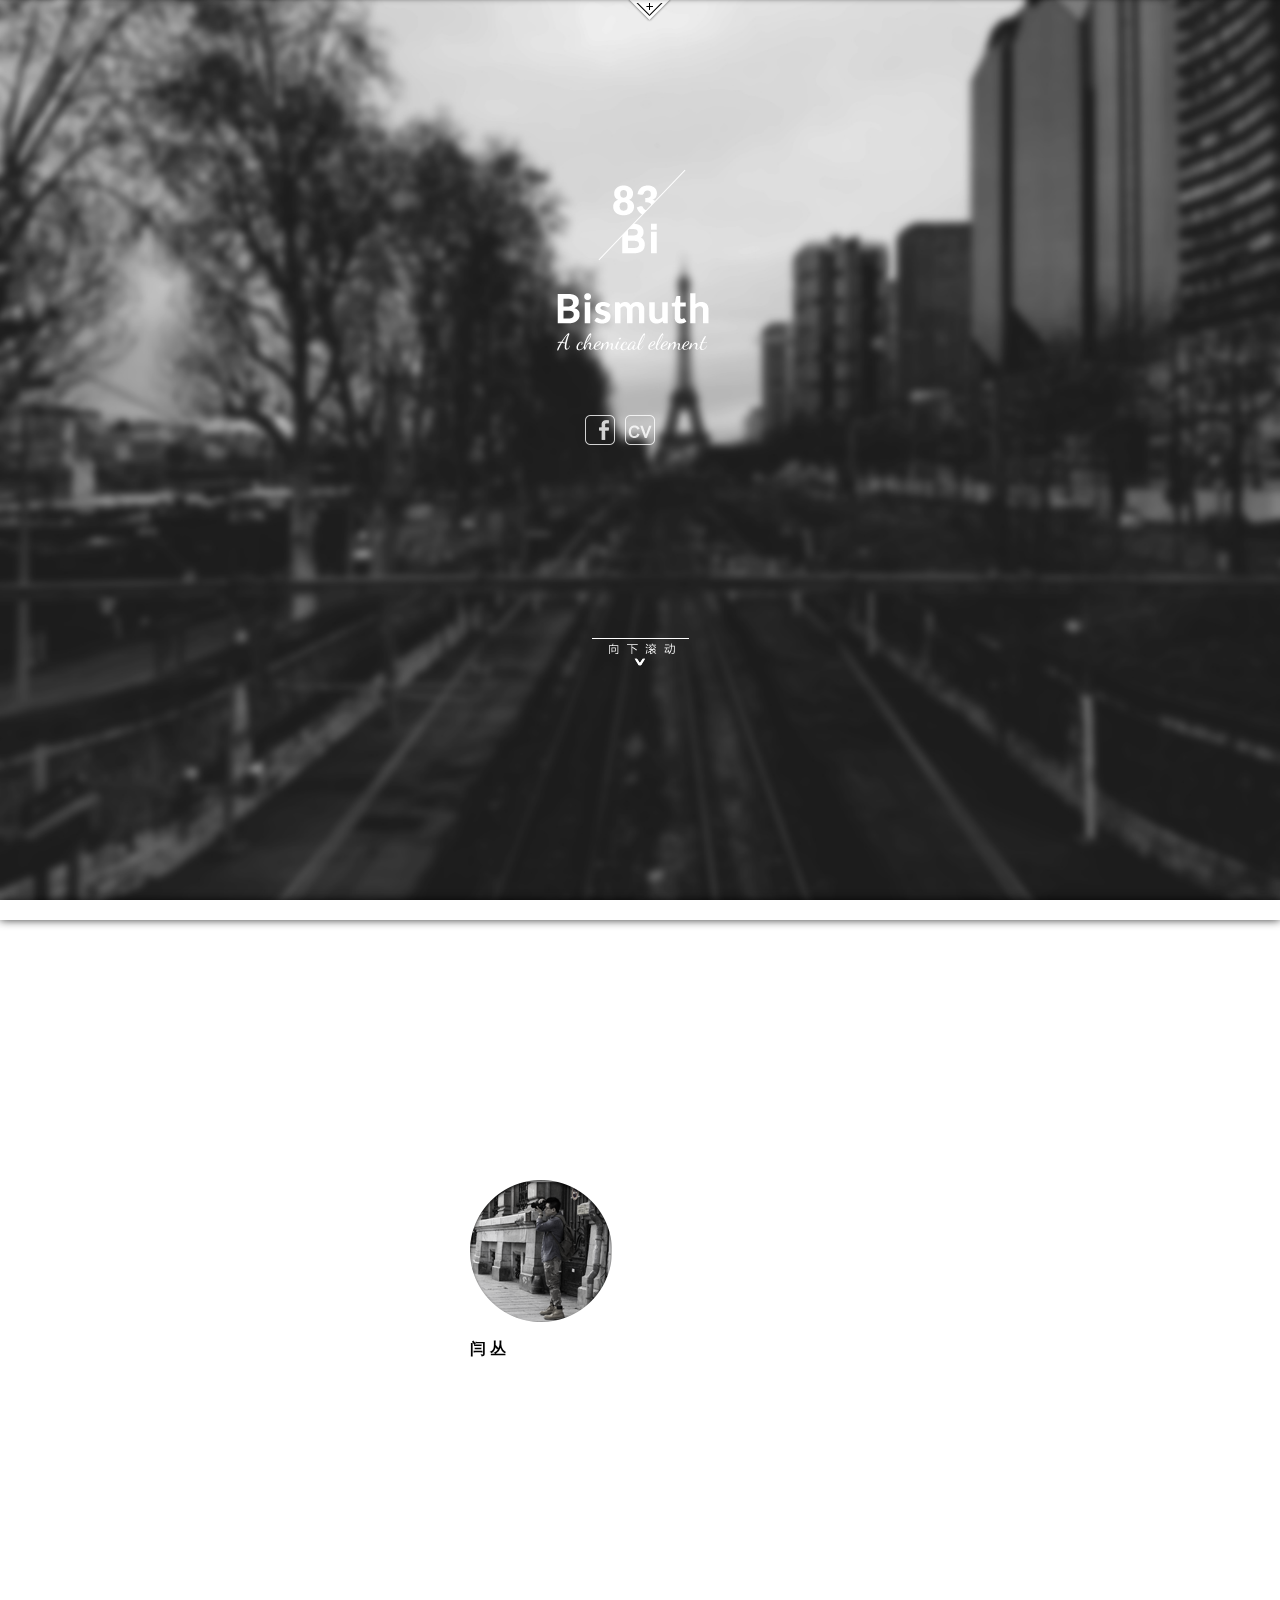
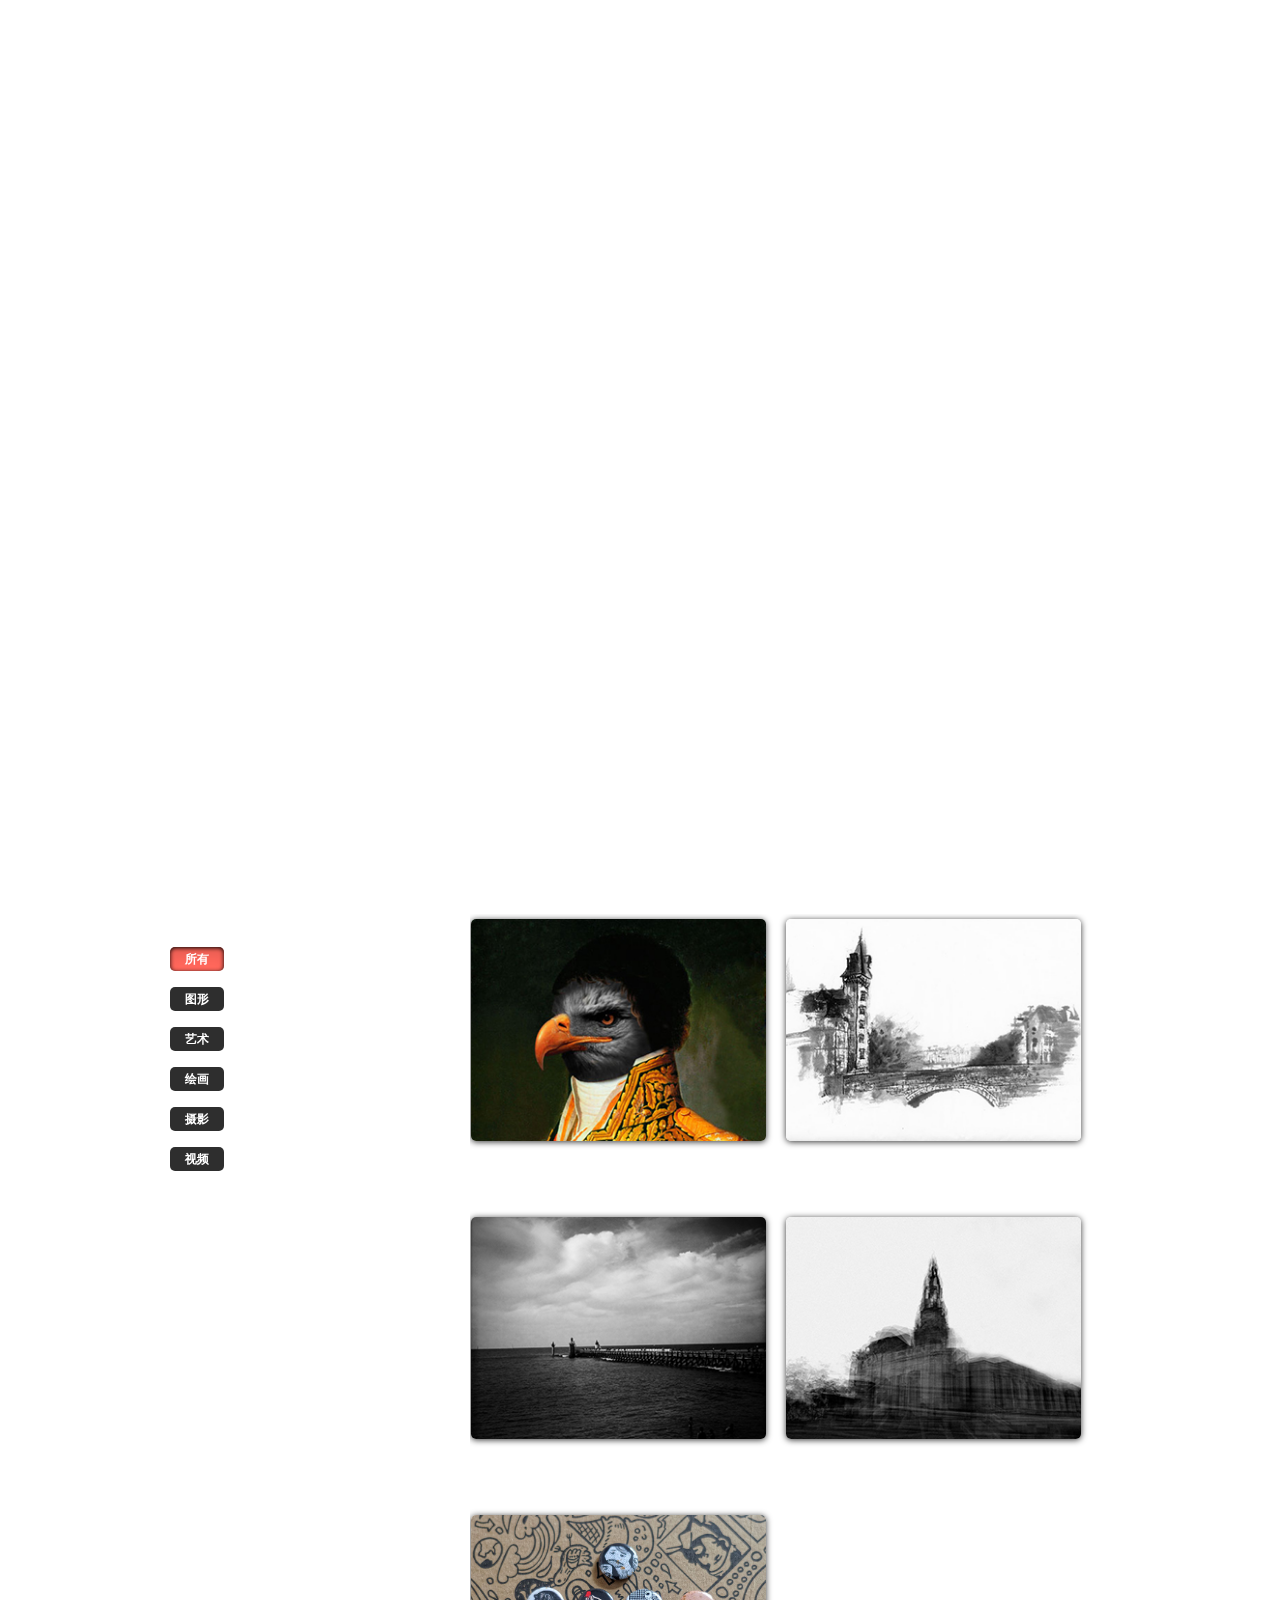
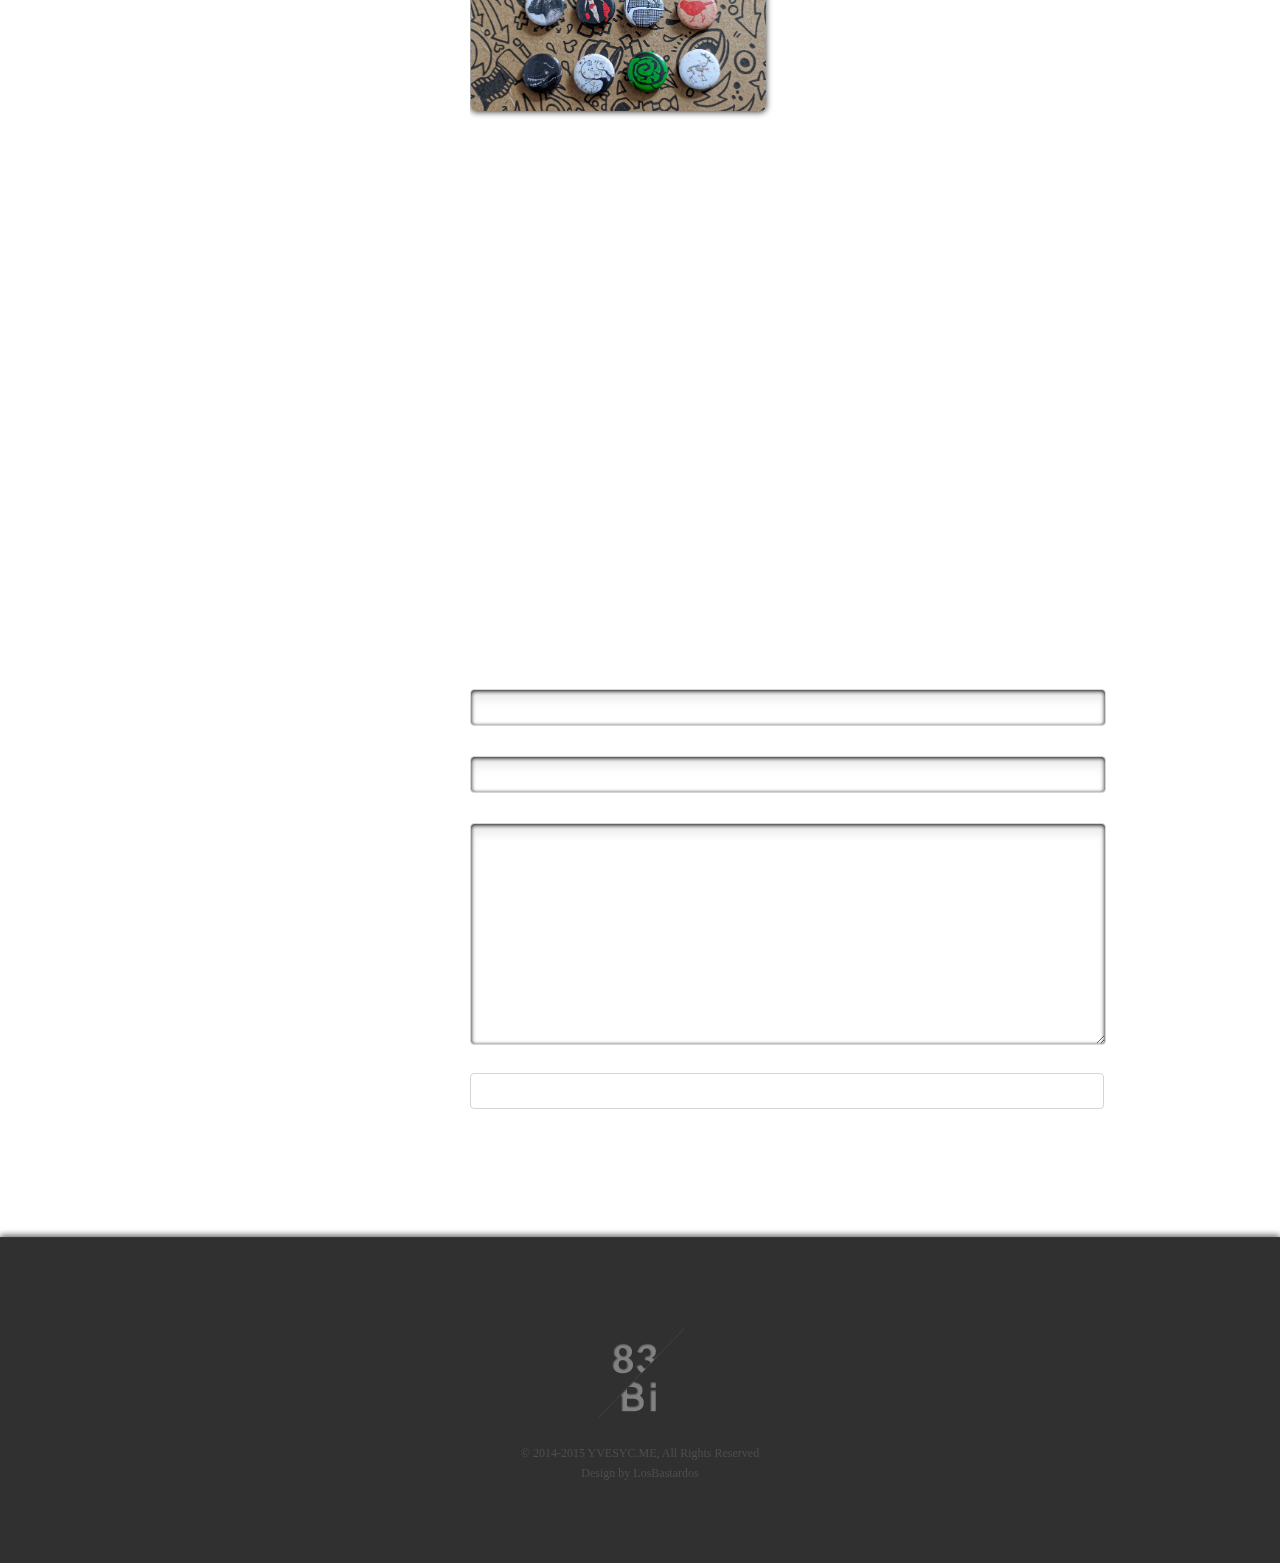
<file: index.html>
<!DOCTYPE html>
<html xmlns="http://www.w3.org/1999/xhtml">
<!-- begin HEAD -->
<head>
	
	<meta http-equiv="Content-Type" content="text/html; charset=utf-8">
	<meta name="viewport" content="initial-scale=1, maximum-scale=1">
	<meta name="viewport" content="width=device-width">
	<title>YVESYC.ME</title>
    <meta name="description" content="YVESYC个人网站" />  
    <meta name="keywords" content="Design，平面设计，摄影" />	

	<!-- CSS -->
	<link rel="stylesheet" type="text/css" href="css/reset.css"/>
	<link rel="stylesheet" type="text/css" href="css/skeleton.css"/>
	<link rel="stylesheet" type="text/css" href="css/style.css"/>
	<link rel="stylesheet" type="text/css" href="css/supersized.css" media="screen"/>
	<link rel="stylesheet" type="text/css" href="css/prettyphoto.css" />

	<!-- Favicon-->
	<link rel="shortcut icon" href="images/favicon.ico">

	<!-- Google Webfont -->
	<!--<link href='http://fonts.googleapis.com/css?family=Dancing+Script:700' rel='stylesheet' type='text/css'>
	<link href='http://fonts.googleapis.com/css?family=Vollkorn:400,400italic' rel='stylesheet' type='text/css'>
	<link href='http://fonts.googleapis.com/css?family=Lato:400,700,900,300' rel='stylesheet' type='text/css'>-->

	<!-- begin JavaScripts -->
	<script type="text/javascript" src="js/jquery.min.js"></script>
	<script type="text/javascript" src="js/jquery.scrollTo-1.4.2-min.js"></script>
	<script type="text/javascript" src="js/jquery.localscroll-1.2.7-min.js"></script>
	<script type="text/javascript" src="js/jquery.mobilemenu.js"></script>
	<script type="text/javascript" src="js/main.js"></script>
	<script type="text/javascript" src="js/jquery.freetile.min.js"></script>
	<script type="text/javascript" src="js/jquery-ui-1.8.23.custom.min.js"></script>
	<script type="text/javascript" src="js/supersized.3.2.7.min.js"></script>
	<script type="text/javascript" src="js/jquery.prettyphoto.js"></script>
	<script type="text/javascript" src="js/jquery.flexslider.js"></script>
	<script type="text/javascript" src="js/jquery.isotope.min.js"></script>
	<script type="text/javascript" src="js/jquery.nav.js"></script>
	<script type="text/javascript" src="js/validation.js"></script>
	<script type="text/javascript" src="js/form.js"></script>
	<script type="text/javascript" src="js/jquery.testimonials.js"></script>

	<script type="text/javascript">
    // <![CDATA[
	jQuery(function($){
    $.supersized({				
    // Functionality
    slide_interval          :   3000,		// Length between transitions
    transition              :   1,          // 0-None, 1-Fade, 2-Slide Top, 3-Slide Right, 4-Slide Bottom, 5-Slide Left, 6-Carousel Right, 7-Carousel Left
    transition_speed        :   700,        // Speed of transition
    // Components							
    slide_links				:	'blank',	// Individual links for each slide (Options: false, 'num', 'name', 'blank')
    slides                  :   [           // Slideshow Images
                            {image : 'images/slide/1.jpg'},
                            {image : 'images/slide/2.jpg'},
                            {image : 'images/slide/3.jpg'}
    ]
    });
	});
    // ]]>
	</script>
	
<script type="text/javascript">

  var _gaq = _gaq || [];
  _gaq.push(['_setAccount', 'UA-37796488-2']);
  _gaq.push(['_trackPageview']);

  (function() {
    var ga = document.createElement('script'); ga.type = 'text/javascript'; ga.async = true;
    ga.src = ('https:' == document.location.protocol ? 'https://ssl' : 'http://www') + '.google-analytics.com/ga.js';
    var s = document.getElementsByTagName('script')[0]; s.parentNode.insertBefore(ga, s);
  })();

</script>
	<!-- end JavaScripts -->
	
</head>
<!-- end HEAD -->

<body id="home">
<!-- begin MAIN WRAP -->
	<div class="cover">
		<div id="wrapper">
			<!-- begin HEADER -->
				<div id="header-wrap">	
					<div id="slideout-wrap">   
						<div id="slideout-container">				
							<div id="header" class="container">
								<ul class="navigation">
									<li class="current"> <a href="#home">主 页</a></li>
									<li> <a href="#menu-about">关 于</a></li>
									<li> <a href="#menu-portfolio">作品集</a></li>	
									<li> <a href="#menu-contact">联 系</a></li>
								</ul>
							</div>
						</div>  
						<div id="slideout-button"><a href="#"></a></div>           	
					</div>					
				</div>	
			<!-- end HEADER -->
			<div class="content">
				<div class="page-content-first">
					<!-- begin LOGO -->
					<div class="logo">
						<img src="images/logo.png" alt="logo" />
					</div>
					<!-- end LOGO -->

					<!-- begin SOCIAL ICONS -->	
					<div id="social-icons-top">
						<div class="social-header">
							<ul>					
								<li class="weibo-header"><a href="http://www.weibo.com/yancongyves" target="_blank" ></a></li>
								<li class="facebook-header"><a href="https://www.facebook.com/cong.yves" target="_blank" ></a></li>
								<li class="linkedin-header"><a href="http://cn.linkedin.com/in/yvesyc/" target="_blank" ></a></li>
								<li class="CV-header"><a href="images/works/CV.pdf" target="_blank" ></a></li>
								<li class="mail-header"><a href="mailto:yvesyc@hotmail.com" target="_blank" ></a></li>
							</ul>			
						</div>
					</div>
					<!-- end SOCIAL ICONS -->	
					
				</div>
			</div>
		
		<!-- begin SCROLL DOWN -->
		<div class="header-scrolldown">
			<img src="images/scrolldown.png" alt="scrolldown" />
		</div>
		<!-- end SCROLL DOWN -->


<!-- begin Space Between Contents -->
		<div class="block-between-contents">
			<div class="content container">
				<div id="menu-about" class="anchor-menu">
						<p class="page-title"><span>关 于</span></p>
				</div>
			</div>
		</div>
<!-- end Space Between Contents -->

<!-- begin ABOUT -->
		<div class="content-block">
		<div class="container"></div>
		<div class="content container">
			<div class="line"></div>
			<div id="about" class="page-content">
				
				<div class="about-wrap">
					<div class="five columns content-title">
						<h3 class="content-title-small">个人信息</h3>
					</div>

					<div class="eleven columns about">
					<div class="team-user">
									<img src="images/team1.png" alt="team1" />
								</div>
								<br/>
								<h6>闫 丛</h6>
								<p class="team-member-pos">设计师，摄影师</p>
								<h3>一直致力于研究平面设计多媒体方面，具有敏锐的视觉观察力。</h3>
								</p>
									<!-- begin SOCIAL-ICONS -->
									<div class="social-icons">
										<ul>					
											<li class="facebook"><a href="https://www.facebook.com/cong.yves" target="_blank">Facebook</a> </li>
											<li class="twitter"><a href="http://www.weibo.com/yancongyves" target="_blank">Twitter</a> </li>
											<li class="linkedin"><a href="http://cn.linkedin.com/in/yvesyc/" target="_blank">Linkedin</a> </li>
											<li class="email"><a href="mailto:yvesyc@hotmail.com" target="_blank">Email</a> </li>
										</ul>			
									</div>
									<!-- end SOCIAL-ICONS -->
									<br/>
									<br/>
									<br/>
						<p class="content-sub">
							平面多媒体创意设计师, 毕业于法国比利牛斯高等艺术学院(ÉCOLE SUPÉRIEURE ART DES PYRÉNÉES — Pau Tarbes)平面设计与多媒体专业
						</p>
						<br/>
						<p class="content-sub">
							2009年获得ACAA商业插画师证
						</p>
						<p class="content-sub">
							2010年在校期间主题徽章设计 "Dans la forêt" 被采用
						</p>
						<p class="content-sub">
                            2011年在校期间参与法国著名平面设计大师 Ronald Curchod 的workshop, 在此期间创作了“ Carnet de voyage：Un jour à Pau”
						</p>
						<p class="content-sub">
							2012年创作了关于法国人文风景的黑白摄影作品“Lumière”
						</p>
						<p class="content-sub">
							2013年参与法国波城城市项目"Écrire la ville"，其作品是此次项目中重要的组成部分，多次在城市中展出，并且接受法国西南报专访
						</p>
						<p class="content-sub">
							2013年毕业设计展"Mes rêves de Pau"，研究平面设计与摄影之间关系，作品展现形式包括海报、书籍、摄影、短片以及网站等，其中一幅摄影作品被校长永久收藏
						</p>						
					</div>
					
					<div class="clear space100px"></div> 

				</div>
			</div> 
		</div>
		</div>
<!-- end ABOUT -->

<!-- begin Space Between Contents -->
		<div class="block-between-contents">
			<div class="content container twelve columns">
				<div id="menu-portfolio" class="anchor-menu">
						<p class="page-title"><span>作品集</span></p>
				</div>
			</div>
		</div>
<!-- end Space Between Contents -->

<!-- begin PORTFOLIO -->
		<div class="content-block">
		<div class="content container">
		        <div class="line"></div> 
		        <div class="page-content"></div> 
				<div class="clear space100px"></div> 
	
			<!-- Portfolio -->
			<div id="portfolio">
				<div class="five columns content-title">
					<h3 class="content-title-small">分类</h3>
					<ul class="filter">
						<li><a class="active" href="#" data-filter="*">所有</a></li>
						<li><a href="#" data-filter=".graphic">图形</a></li>
						<li><a href="#" data-filter=".artwork">艺术</a></li>
						<li><a href="#" data-filter=".painting">绘画</a></li>
						<li><a href="#" data-filter=".photo">摄影</a></li>
						<li><a href="#" data-filter=".video">视频</a></li>
					</ul>
				</div>
				<div class="eleven columns about">
					<ul class="items col4">
						<li class="item graphic artwork">
							<div class="overlay"><a href="portfolio/ecrire_la_ville.html" target="_blank" title=""><img src="images/works/thumbs/1.jpg" alt="Écrire la ville" /></a></div>
							<div class="info">
								<h4 class="item-port-name">Écrire la ville</h4>
							</div>
						</li>
						<li class="item painting artwork">
							<div class="overlay"><a href="portfolio/un_jour_de_pau.html" target="_blank" title=""><img src="images/works/thumbs/2.jpg" alt="Un jour de Pau" /></a></div>
							<div class="info">
								<h4 class="item-port-name">Un jour de Pau</h4>
							</div>
						</li>
						<li class="item photo">
							<div class="overlay"><a href="portfolio/lumiere.html" target="_blank" title=""><img src="images/works/thumbs/3.jpg" alt="Lumière" /></a></div>
							<div class="info">
								<h4 class="item-port-name">Lumière</h4>
							</div>
						</li>
						<li class="item artwork photo">
							<div class="overlay"><a href="portfolio/1.html" target="_blank" title=""><img src="images/works/thumbs/4.jpg" alt="Mes rêves de Pau" /></a></div>
							<div class="info">
								<h4 class="item-port-name">Mes rêves de Pau</h4>
							</div>
						</li>
						<li class="item artwork photo">
							<div class="overlay"><a href="portfolio/badge.html" target="_blank" title=""><img src="images/works/thumbs/5.jpg" alt="Mes rêves de Pau" /></a></div>
							<div class="info">
								<h4 class="item-port-name">Badge</h4>
							</div>
						</li>
					</ul>
				</div>
			</div>
			<!-- // Portfolio -->				

			</div>
		</div>
      	</div>
<!-- end PORTFOLIO -->

<!-- begin Space Between Contents -->
		<div class="block-between-contents">
			<div class="content container twelve columns">
				<div id="menu-contact" class="anchor-menu">
						<p class="page-title"><span>联 系</span></p>
				</div>
			</div>
		</div>
<!-- end Space Between Contents -->
		
<!-- begin CONTACT -->
		<div class="content-block">
		<div class="container"></div>
		<div class="content container">
			<div class="line"></div>
			<div id="contact" class="page-content">
				<div class="five columns content-title">
					<h3 class="content-title-small">联系方式</h3>
					<p class="content-sub">
						
					</p>
					<!-- begin CONTACT INFO -->
							<div class="contact-info">
								<ul>
									<li class="contact-info-subtitle">-<span>电 话</span></li>
									<li class="contact-info-content">+86 17092568886</li>
									<li class="contact-info-subtitle">-<span>电子邮件</span></li>
									<li class="contact-info-content">yvesyc@hotmail.com</li>
									<li class="contact-info-subtitle">-<span>地 址</span></li>
									<li class="contact-info-content">-<span>杭州市下城区朝晖路203号深蓝广场1906B</span></li>
								</ul>
							</div>
							<br/>
							<!-- begin GMAP -->
							<!--<iframe class="gmap" height="168" src="https://maps.google.com.br/maps?f=q&amp;source=s_q&amp;hl=pt-BR&amp;geocode=&amp;q=Washington,+Estados+Unidos&amp;aq=1&amp;oq=Washin&amp;sll=-27.609691,-48.478875&amp;sspn=0.986912,2.113495&amp;ie=UTF8&amp;hq=&amp;hnear=Distrito+de+Col%C3%BAmbia,+District+of+Columbia,+Distrito+de+Col%C3%BAmbia,+Estados+Unidos&amp;t=m&amp;ll=38.895108,-77.03639&amp;spn=0.014362,0.036478&amp;z=14&amp;iwloc=A&amp;output=embed">
							</iframe>-->
							<!-- end GMAP -->
					<!-- end CONTACT INFO -->
				</div>
				<div class="eleven columns about">
					<!-- begin CONTACT FORM -->
							<div id="message-form" style="display: none;"></div>
							<form id="contact-form" method="post" action="js/mail.php">
								<fieldset>
									<p class="first">
									<label>姓 名</label>
									<input type="text" name="Your_Name" id="name" size="30" />
									</p>
									<p>
									<label>电子邮件</label>
									<input type="text" name="Email_Address" id="email" size="30" />
									</p>																				
									<p>
									<label>留 言</label>
									<textarea name="message" id="Message" cols="30" rows="10"></textarea>
									</p>					
								</fieldset>					
								<p class="submit"><button type="submit">提 交</button></p>			
							</form>
					<!-- end CONTACT FORM -->
				</div>
			</div>
			
			<div class="clear"></div>
			
		</div>
			<div class="clear"></div>
		</div>				
<!-- end CONTACT -->

<!-- begin FOOTER -->
		<div id="footer" class="content-block-footer">
			<div class="copyright">
				<p><img src="images/logo-footer.png" alt="logo-footer" /></p>
				<p>© 2014-2015 YVESYC.ME, All Rights Reserved </p>
				<p>Design by LosBastardos </p>
			</div>
		</div>
<!-- end FOOTER -->

	</div>
</div>
<!-- end MAIN WRAP -->

</body>
</html>
</file>
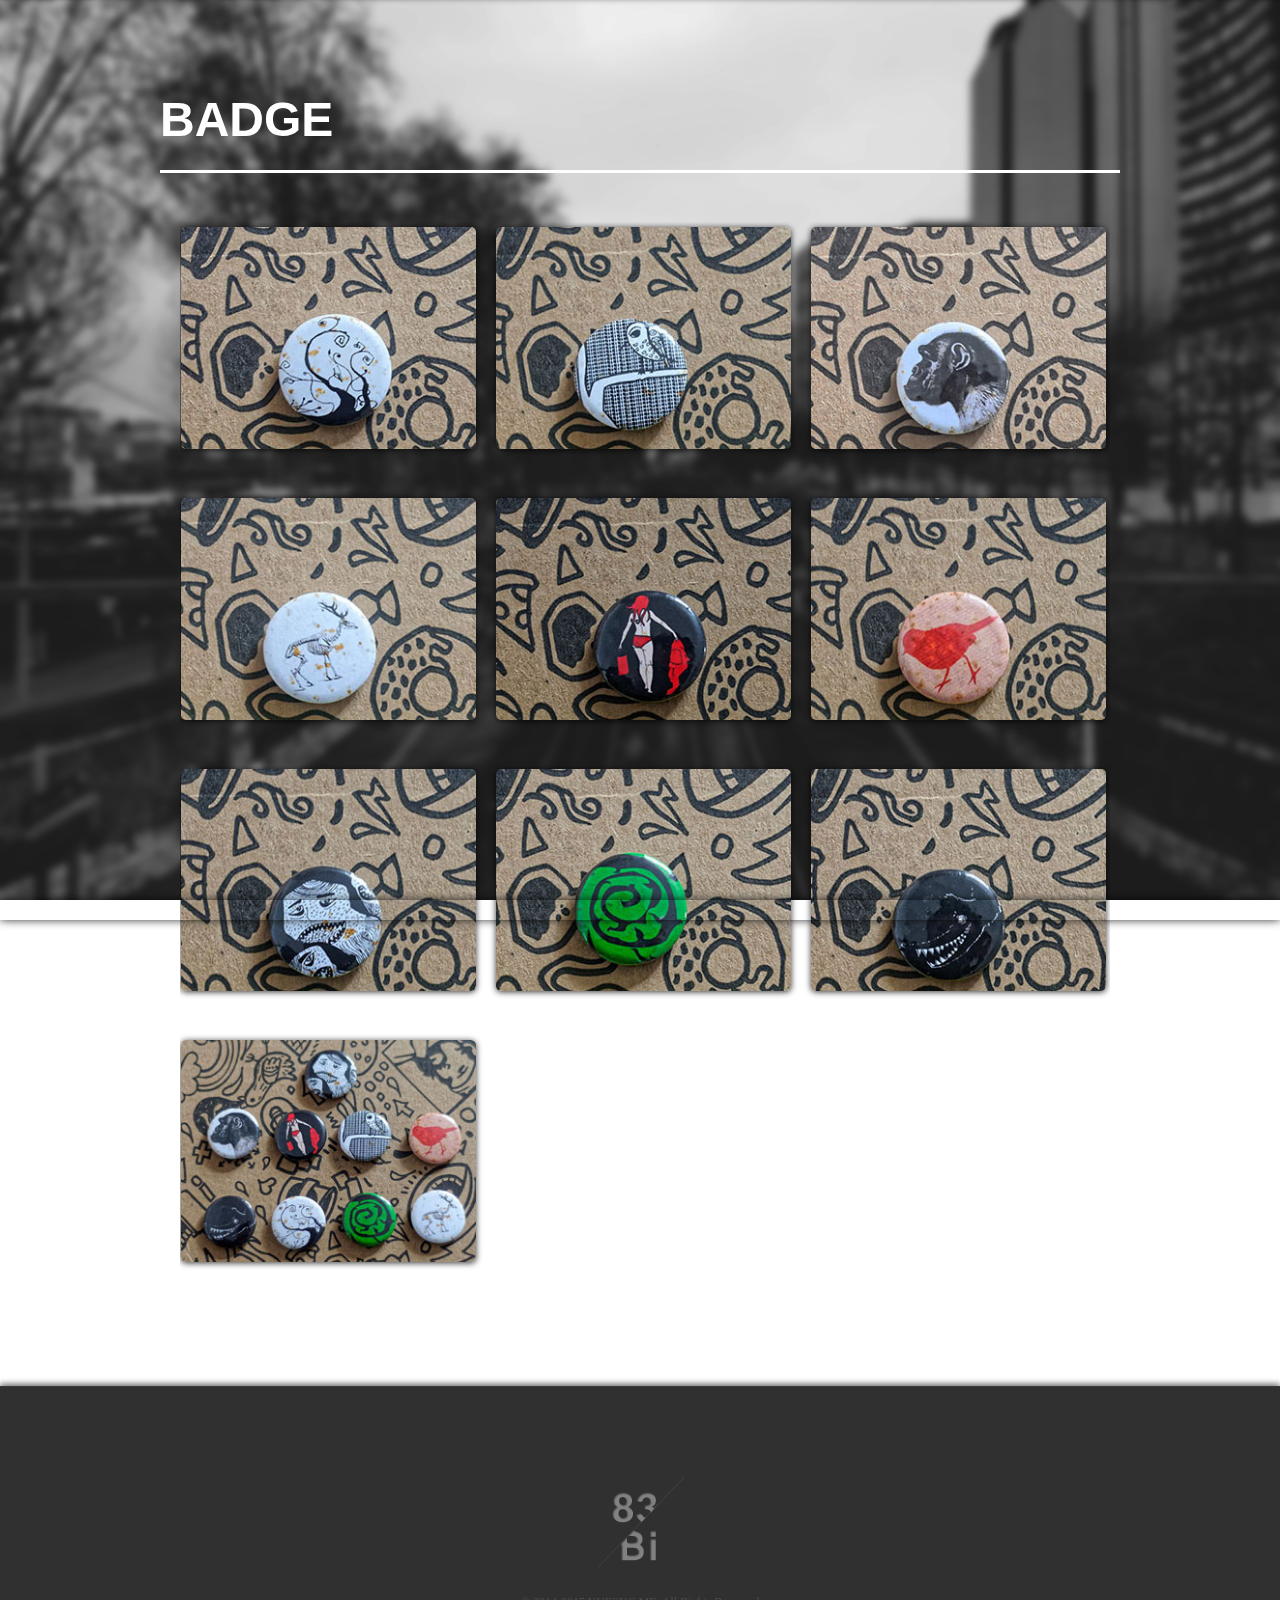
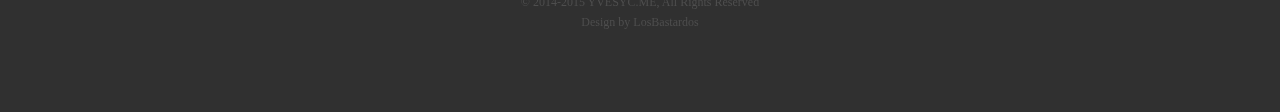
<file: portfolio/badge.html>
<!DOCTYPE html>
<html xmlns="http://www.w3.org/1999/xhtml">
<!-- begin HEAD -->
<head>
	
	<meta http-equiv="Content-Type" content="text/html; charset=utf-8">
	<meta name="viewport" content="initial-scale=1, maximum-scale=1">
	<meta name="viewport" content="width=device-width">
	<title> Badge </title>
    <meta name="description" content="Badge —— YVESYC个人网站" />  
    <meta name="keywords" content="Design，平面设计，摄影" />	

	<!-- CSS -->
	<link rel="stylesheet" type="text/css" href="css/reset.css"/>
	<link rel="stylesheet" type="text/css" href="css/skeleton.css"/>
	<link rel="stylesheet" type="text/css" href="css/style.css"/>
	<link rel="stylesheet" type="text/css" href="css/supersized.css" media="screen"/>
	<link rel="stylesheet" type="text/css" href="css/prettyphoto.css" />

	<!-- Favicon-->
	<link rel="shortcut icon" href="images/favicon.ico">

	<!-- Google Webfont -->
	<!-- <link href='http://fonts.googleapis.com/css?family=Dancing+Script:700' rel='stylesheet' type='text/css'>
	<link href='http://fonts.googleapis.com/css?family=Vollkorn:400,400italic' rel='stylesheet' type='text/css'>
	<link href='http://fonts.googleapis.com/css?family=Lato:400,700,900,300' rel='stylesheet' type='text/css'> -->

	<!-- begin JavaScripts -->
	<script type="text/javascript" src="js/jquery.min.js"></script>
	<script type="text/javascript" src="js/jquery.scrollTo-1.4.2-min.js"></script>
	<script type="text/javascript" src="js/jquery.localscroll-1.2.7-min.js"></script>
	<script type="text/javascript" src="js/jquery.mobilemenu.js"></script>
	<script type="text/javascript" src="js/main.js"></script>
	<script type="text/javascript" src="js/jquery.freetile.min.js"></script>
	<script type="text/javascript" src="js/jquery-ui-1.8.23.custom.min.js"></script>
	<script type="text/javascript" src="js/supersized.3.2.7.min.js"></script>
	<script type="text/javascript" src="js/jquery.prettyphoto.js"></script>
	<script type="text/javascript" src="js/jquery.flexslider.js"></script>
	<script type="text/javascript" src="js/jquery.isotope.min.js"></script>
	<script type="text/javascript" src="js/jquery.nav.js"></script>
	<script type="text/javascript" src="js/validation.js"></script>
	<script type="text/javascript" src="js/form.js"></script>
	<script type="text/javascript" src="js/jquery.testimonials.js"></script>

	<script type="text/javascript">
    // <![CDATA[
	jQuery(function($){
    $.supersized({				
    // Functionality
    slide_interval          :   3000,		// Length between transitions
    transition              :   1,          // 0-None, 1-Fade, 2-Slide Top, 3-Slide Right, 4-Slide Bottom, 5-Slide Left, 6-Carousel Right, 7-Carousel Left
    transition_speed        :   700,        // Speed of transition
    // Components							
    slide_links				:	'blank',	// Individual links for each slide (Options: false, 'num', 'name', 'blank')
    slides                  :   [           // Slideshow Images
                            {image : 'images/slide/1.jpg'},
                            {image : 'images/slide/2.jpg'},
                            {image : 'images/slide/3.jpg'}
    ]
    });
	});
    // ]]>
	</script>
	
<script type="text/javascript">

  var _gaq = _gaq || [];
  _gaq.push(['_setAccount', 'UA-37796488-2']);
  _gaq.push(['_trackPageview']);

  (function() {
    var ga = document.createElement('script'); ga.type = 'text/javascript'; ga.async = true;
    ga.src = ('https:' == document.location.protocol ? 'https://ssl' : 'http://www') + '.google-analytics.com/ga.js';
    var s = document.getElementsByTagName('script')[0]; s.parentNode.insertBefore(ga, s);
  })();

</script>
	<!-- end JavaScripts -->

</head>
<!-- end HEAD -->

<body id="home">

<!-- begin Space Between Contents -->
					<div class="content container twelve columns">
				<div id="menu-portfolio" class="anchor-menu">
						<p class="page-title"><span> BADGE </span></p>
				</div>
			</div>
<!-- end Space Between Contents -->

<!-- begin PORTFOLIO -->
		<div class="content-block">
		<div class="portfolio container"></div>
		<div class="content container">
			<div class="line"></div>
			<div class="page-content">			
				<div class="sixteen columns about">
				<!--	<section class="slider">
						<div class="flexslider">
							<ul class="slides">
								<li>
									<img src="images/works/ecrire_la_ville/slide-work/slide4.jpg" alt="slide4" />
								</li>
								<li>
									<img src="images/works/ecrire_la_ville/slide-work/slide2.jpg" alt="slide2" />
								</li>
								<li>
									<img src="images/works/ecrire_la_ville/slide-work/slide3.jpg" alt="slide3" />
								</li>
								<li>
									<img src="images/works/ecrire_la_ville/slide-work/slide1.jpg" alt="slide1" />
								</li>
							</ul>
						</div>
					</section>  -->
					<!--  <p class="text-1">候并不为人知，但他们用其名字命名了一条街道，一个广场…… 抑或是命名予我们所崇尚的，这儿或者那儿的，一尊雕像，一座半身像，一块纪念碑或一件公共设施。还有一些在城市亦未留下其痕迹，但他们却成为了我们集体无意识的一部分。
					</p>
					<p class="text-2">波城， 肖像， 人物
                    </p>
					-->
				<div class="clear space100px"></div> 

			<!-- Bernadotte-Portfolio -->
			<div id="portfolio">
				<div class="sixteen columns about">
					<ul class="items col4">
					<li class="item graphic">
							<div class="overlay"><a href="images/works/badge/1.jpg" class="fancybox-media" data-rel="prettyPhoto[pp_gal]" title=""><img src="images/works/badge/thumbs/1.jpg" alt="Jean-Baptiste Bernadotte" /></a></div>
							<div class="info">
								<h4 class="item-port-name"></h4>
							</div>
					</li>
					<li class="item graphic">
							<div class="overlay"><a href="images/works/badge/2.jpg" class="fancybox-media" data-rel="prettyPhoto[pp_gal]" title=""><img src="images/works/badge/thumbs/2.jpg" alt="Jean-Baptiste Bernadotte" /></a></div>
							<div class="info">
								<h4 class="item-port-name"></h4>
							</div>
					</li>
					<li class="item graphic">
							<div class="overlay"><a href="images/works/badge/3.jpg" class="fancybox-media" data-rel="prettyPhoto[pp_gal]" title=""><img src="images/works/badge/thumbs/3.jpg" alt="Jean-Baptiste Bernadotte" /></a></div>
							<div class="info">
								<h4 class="item-port-name"></h4>
							</div>
					</li>
					<li class="item graphic">
							<div class="overlay"><a href="images/works/badge/4.jpg" class="fancybox-media" data-rel="prettyPhoto[pp_gal]" title=""><img src="images/works/badge/thumbs/4.jpg" alt="Jean-Baptiste Bernadotte" /></a></div>
							<div class="info">
								<h4 class="item-port-name"></h4>
							</div>
					</li>
					<li class="item graphic">
							<div class="overlay"><a href="images/works/badge/5.jpg" class="fancybox-media" data-rel="prettyPhoto[pp_gal]" title=""><img src="images/works/badge/thumbs/5.jpg" alt="Jean-Baptiste Bernadotte" /></a></div>
							<div class="info">
								<h4 class="item-port-name"></h4>
							</div>
					</li>
					<li class="item graphic">
							<div class="overlay"><a href="images/works/badge/6.jpg" class="fancybox-media" data-rel="prettyPhoto[pp_gal]" title=""><img src="images/works/badge/thumbs/6.jpg" alt="Jean-Baptiste Bernadotte" /></a></div>
							<div class="info">
								<h4 class="item-port-name"></h4>
							</div>
					</li>
					<li class="item graphic">
							<div class="overlay"><a href="images/works/badge/7.jpg" class="fancybox-media" data-rel="prettyPhoto[pp_gal]" title=""><img src="images/works/badge/thumbs/7.jpg" alt="Jean-Baptiste Bernadotte" /></a></div>
							<div class="info">
								<h4 class="item-port-name"></h4>
							</div>
					</li>
					<li class="item graphic">
							<div class="overlay"><a href="images/works/badge/8.jpg" class="fancybox-media" data-rel="prettyPhoto[pp_gal]" title=""><img src="images/works/badge/thumbs/8.jpg" alt="Jean-Baptiste Bernadotte" /></a></div>
							<div class="info">
								<h4 class="item-port-name"></h4>
							</div>
					</li>
					<li class="item graphic">
							<div class="overlay"><a href="images/works/badge/9.jpg" class="fancybox-media" data-rel="prettyPhoto[pp_gal]" title=""><img src="images/works/badge/thumbs/9.jpg" alt="Jean-Baptiste Bernadotte" /></a></div>
							<div class="info">
								<h4 class="item-port-name"></h4>
							</div>
					</li>
					<li class="item graphic">
							<div class="overlay"><a href="images/works/badge/10.jpg" class="fancybox-media" data-rel="prettyPhoto[pp_gal]" title=""><img src="images/works/badge/thumbs/10.jpg" alt="Jean-Baptiste Bernadotte" /></a></div>
							<div class="info">
								<h4 class="item-port-name"></h4>
							</div>
					</li>
					</ul>
				</div>
			</div>
			<!-- // Portfolio -->
                   <!--  <p><a href="images/works/ecrire_la_ville/la_maquette_du_journal.pdf" target="_blank" title=""><img src="images/pdf.gif" alt="杂志下载" /></a>
                    </p>  -->	
			<!-- // 网页链接 -->				
                    <!--  <p class="link-web">项目网站链接：<a href="http://ateliers.esapyrenees.fr/2012-2013/visages/">http://ateliers.esapyrenees.fr/2012-2013/visages/</a>
                    </p>  -->
                    <!--  <p class="link-web">项目介绍链接：<a href="http://ateliers.esapyrenees.fr/2012-2013/visages/">http://www.esapyrenees.fr/fr/actualites/des-visages-des-figures</a>
                    </p>  -->
            <!-- // 网页链接 -->
			</div>
		</div>
      	</div>
<!-- end PORTFOLIO -->

<!-- begin FOOTER -->
		<div id="footer" class="content-block-footer">
			<div class="copyright">
				<p><img src="images/logo-footer.png" alt="logo-footer" /></p>
				<p>© 2014-2015 YVESYC.ME, All Rights Reserved </p>
				<p>Design by LosBastardos </p>
			</div>
		</div>
<!-- end FOOTER -->

	</div>
</div>
<!-- end MAIN WRAP -->

</body>
</html>
</file>
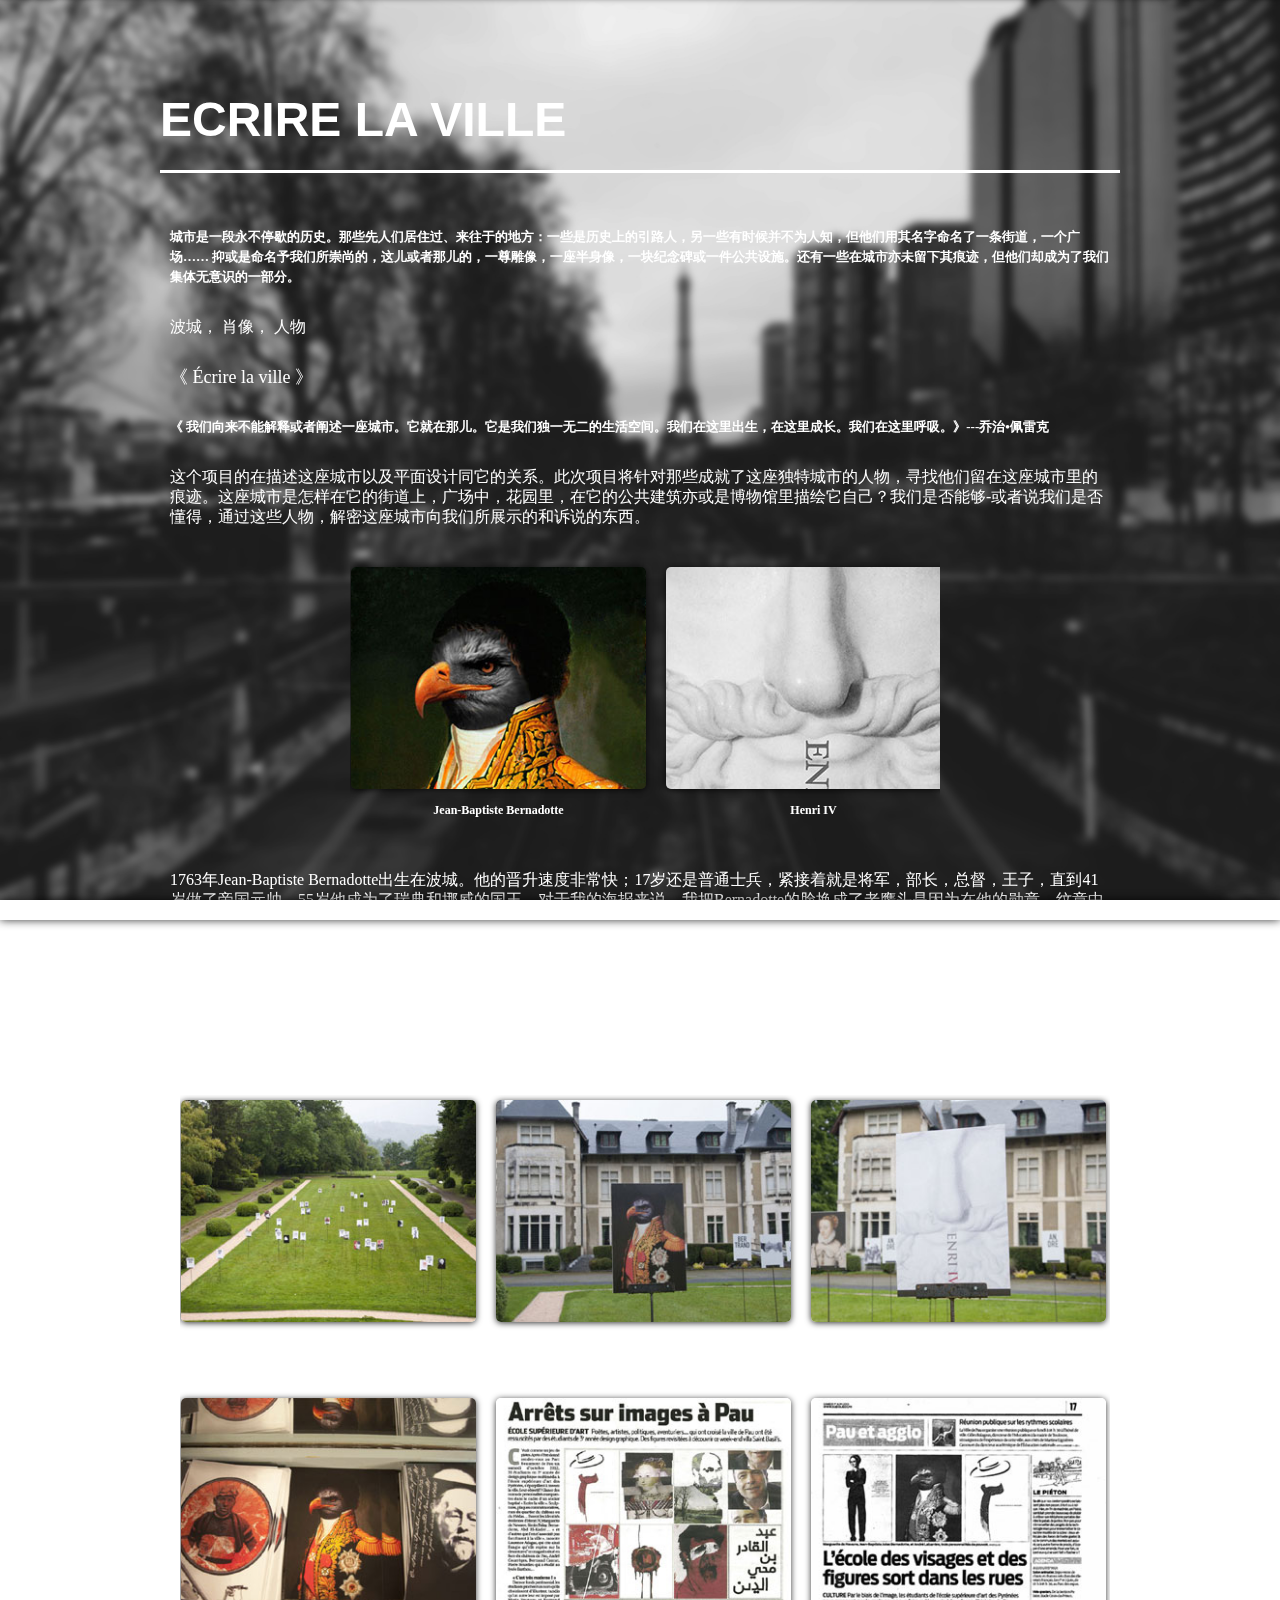
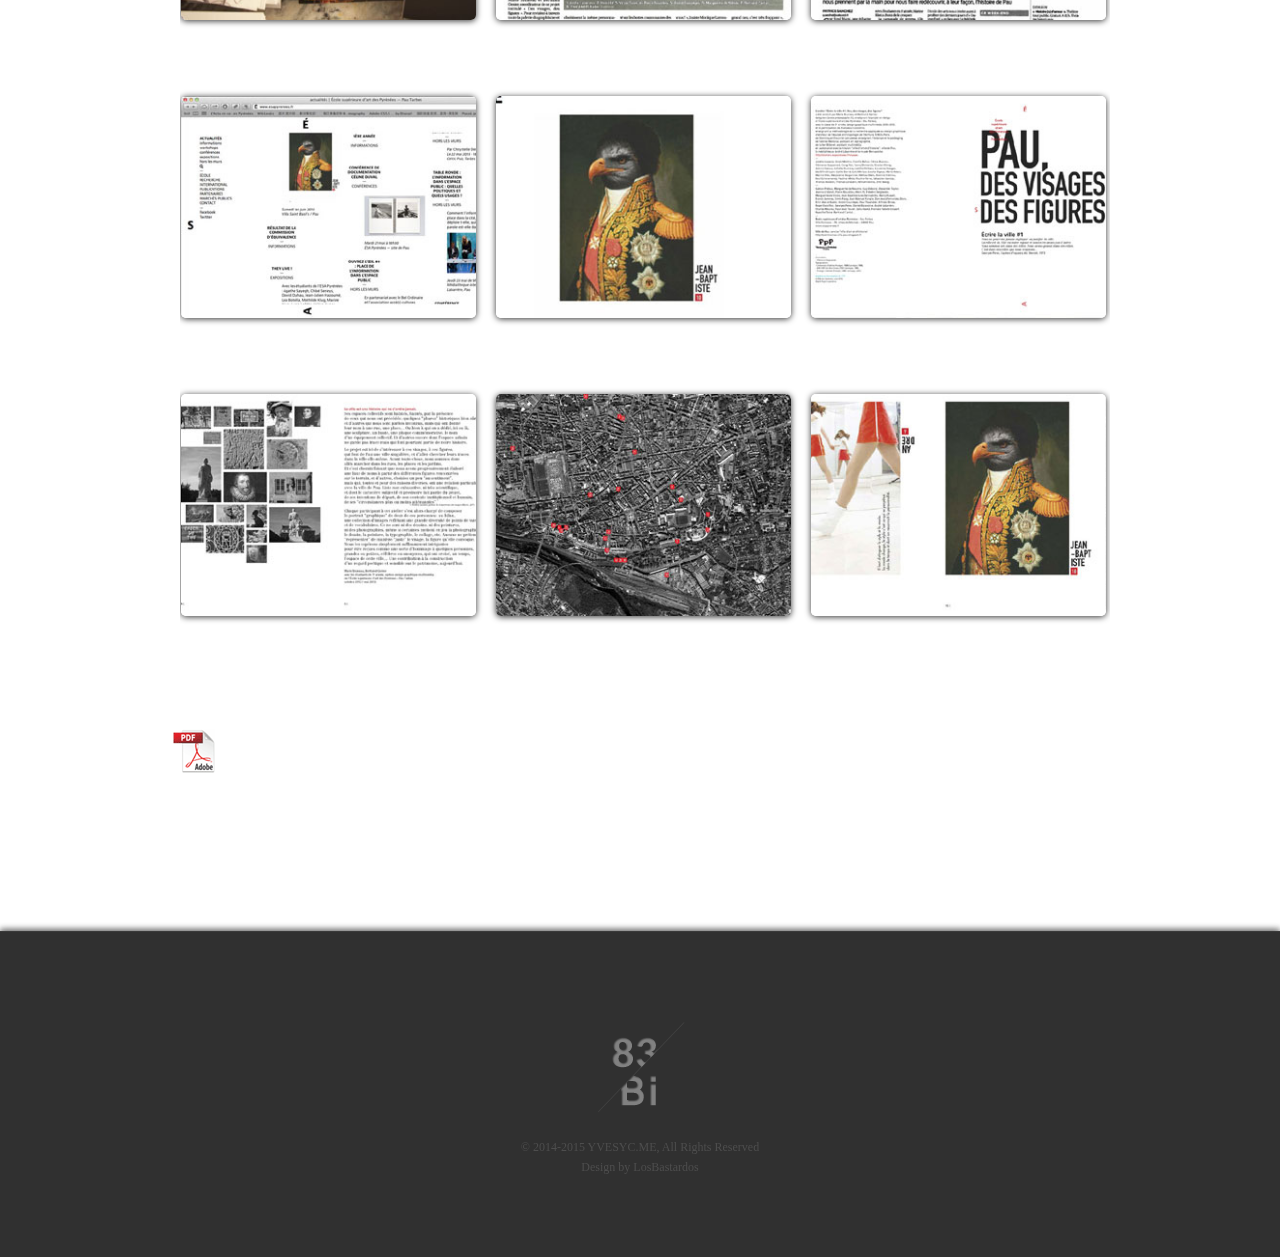
<file: portfolio/ecrire_la_ville.html>
<!DOCTYPE html>
<html xmlns="http://www.w3.org/1999/xhtml">
<!-- begin HEAD -->
<head>
	
	<meta http-equiv="Content-Type" content="text/html; charset=utf-8">
	<meta name="viewport" content="initial-scale=1, maximum-scale=1">
	<meta name="viewport" content="width=device-width">
	<title>Écrire la ville</title>
    <meta name="description" content="Écrire la ville —— YVESYC个人网站" />  
    <meta name="keywords" content="Design，平面设计，摄影" />	

	<!-- CSS -->
	<link rel="stylesheet" type="text/css" href="css/reset.css"/>
	<link rel="stylesheet" type="text/css" href="css/skeleton.css"/>
	<link rel="stylesheet" type="text/css" href="css/style.css"/>
	<link rel="stylesheet" type="text/css" href="css/supersized.css" media="screen"/>
	<link rel="stylesheet" type="text/css" href="css/prettyphoto.css" />

	<!-- Favicon-->
	<link rel="shortcut icon" href="images/favicon.ico">

	<!-- Google Webfont -->
	<!-- <link href='http://fonts.googleapis.com/css?family=Dancing+Script:700' rel='stylesheet' type='text/css'>
	<link href='http://fonts.googleapis.com/css?family=Vollkorn:400,400italic' rel='stylesheet' type='text/css'>
	<link href='http://fonts.googleapis.com/css?family=Lato:400,700,900,300' rel='stylesheet' type='text/css'>-->

	<!-- begin JavaScripts -->
	<script type="text/javascript" src="js/jquery.min.js"></script>
	<script type="text/javascript" src="js/jquery.scrollTo-1.4.2-min.js"></script>
	<script type="text/javascript" src="js/jquery.localscroll-1.2.7-min.js"></script>
	<script type="text/javascript" src="js/jquery.mobilemenu.js"></script>
	<script type="text/javascript" src="js/main.js"></script>
	<script type="text/javascript" src="js/jquery.freetile.min.js"></script>
	<script type="text/javascript" src="js/jquery-ui-1.8.23.custom.min.js"></script>
	<script type="text/javascript" src="js/supersized.3.2.7.min.js"></script>
	<script type="text/javascript" src="js/jquery.prettyphoto.js"></script>
	<script type="text/javascript" src="js/jquery.flexslider.js"></script>
	<script type="text/javascript" src="js/jquery.isotope.min.js"></script>
	<script type="text/javascript" src="js/jquery.nav.js"></script>
	<script type="text/javascript" src="js/validation.js"></script>
	<script type="text/javascript" src="js/form.js"></script>
	<script type="text/javascript" src="js/jquery.testimonials.js"></script>

	<script type="text/javascript">
    // <![CDATA[
	jQuery(function($){
    $.supersized({				
    // Functionality
    slide_interval          :   3000,		// Length between transitions
    transition              :   1,          // 0-None, 1-Fade, 2-Slide Top, 3-Slide Right, 4-Slide Bottom, 5-Slide Left, 6-Carousel Right, 7-Carousel Left
    transition_speed        :   700,        // Speed of transition
    // Components							
    slide_links				:	'blank',	// Individual links for each slide (Options: false, 'num', 'name', 'blank')
    slides                  :   [           // Slideshow Images
                            {image : 'images/slide/1.jpg'},
                            {image : 'images/slide/2.jpg'},
                            {image : 'images/slide/3.jpg'}
    ]
    });
	});
    // ]]>
	</script>
	
<script type="text/javascript">

  var _gaq = _gaq || [];
  _gaq.push(['_setAccount', 'UA-37796488-2']);
  _gaq.push(['_trackPageview']);

  (function() {
    var ga = document.createElement('script'); ga.type = 'text/javascript'; ga.async = true;
    ga.src = ('https:' == document.location.protocol ? 'https://ssl' : 'http://www') + '.google-analytics.com/ga.js';
    var s = document.getElementsByTagName('script')[0]; s.parentNode.insertBefore(ga, s);
  })();

</script>
	<!-- end JavaScripts -->

</head>
<!-- end HEAD -->

<body id="home">

<!-- begin Space Between Contents -->
					<div class="content container twelve columns">
				<div id="menu-portfolio" class="anchor-menu">
						<p class="page-title"><span> ECRIRE LA VILLE </span></p>
				</div>
			</div>
<!-- end Space Between Contents -->

<!-- begin PORTFOLIO -->
		<div class="content-block">
		<div class="portfolio container"></div>
		<div class="content container">
			<div class="line"></div>
			<div class="page-content">			
				<div class="sixteen columns about">
				    <!-- <section class="slider">
						<div class="flexslider">
							<ul class="slides">
								<li>
									<img src="images/works/ecrire_la_ville/slide-work/slide4.jpg" alt="slide4" />
								</li>
								<li>
									<img src="images/works/ecrire_la_ville/slide-work/slide2.jpg" alt="slide2" />
								</li>
								<li>
									<img src="images/works/ecrire_la_ville/slide-work/slide3.jpg" alt="slide3" />
								</li>
								<li>
									<img src="images/works/ecrire_la_ville/slide-work/slide1.jpg" alt="slide1" />
								</li>
							</ul>
						</div>
					</section> -->
					<p class="text-1">城市是一段永不停歇的历史。那些先人们居住过、来往于的地方：一些是历史上的引路人，另一些有时候并不为人知，但他们用其名字命名了一条街道，一个广场…… 抑或是命名予我们所崇尚的，这儿或者那儿的，一尊雕像，一座半身像，一块纪念碑或一件公共设施。还有一些在城市亦未留下其痕迹，但他们却成为了我们集体无意识的一部分。
					</p>
					<p class="text-2">波城， 肖像， 人物
					</p>
					<p class="text-2-1">《 Écrire la ville 》
					</p>
					<p class="text-1">《 我们向来不能解释或者阐述一座城市。它就在那儿。它是我们独一无二的生活空间。我们在这里出生，在这里成长。我们在这里呼吸。》---乔治•佩雷克
					</p>
					<p class="text-2">这个项目的在描述这座城市以及平面设计同它的关系。此次项目将针对那些成就了这座独特城市的人物，寻找他们留在这座城市里的痕迹。这座城市是怎样在它的街道上，广场中，花园里，在它的公共建筑亦或是博物馆里描绘它自己？我们是否能够-或者说我们是否懂得，通过这些人物，解密这座城市向我们所展示的和诉说的东西。
					</p>

			<!-- Bernadotte-Portfolio -->
			<div id="portfolio" class="align-center">
				<div class="sixteen columns about">
					<ul class="items col4">
					<li class="item graphic">
							<div class="overlay"><a href="images/works/ecrire_la_ville/1_1.jpg" class="fancybox-media" data-rel="prettyPhoto[pp_gal]" title=""><img src="images/works/ecrire_la_ville/thumbs/1.jpg" alt="Jean-Baptiste Bernadotte" /></a></div>
							<div class="info">
								<h4 class="item-port-name">Jean-Baptiste Bernadotte</h4>
							</div>
					</li>
					<li class="item graphic">
							<div class="overlay"><a href="images/works/ecrire_la_ville/1_2.jpg" class="fancybox-media" data-rel="prettyPhoto[pp_gal]" title=""><img src="images/works/ecrire_la_ville/thumbs/2.jpg" alt="Henri IV" /></a></div>
							<div class="info">
								<h4 class="item-port-name">Henri IV</h4>
							</div>
					</li>
					</ul>
				</div>
			</div>				
					<p class="text-2">1763年Jean-Baptiste Bernadotte出生在波城。他的晋升速度非常快；17岁还是普通士兵，紧接着就是将军，部长，总督，王子，直到41岁做了帝国元帅。55岁他成为了瑞典和挪威的国王。对于我的海报来说，我把Bernadotte的脸换成了老鹰头是因为在他的勋章、纹章中发现了一只老鹰.就像老鹰和他的猎物一样，在战场上他能很快地战胜他的敌人。更多的是他有一张尖脸，一张大嘴和一个大鼻子；他的脸看起来像一个鹰头。
					</p>
					<p class="text-2">Henri IV(亨利四世)，法国和纳瓦拉的国王，1553年出生在波城。《波旁-卡佩》王朝第一个统治者。1610年他在巴黎被暗杀。在法国他很出名，很多法国人认为他对他们很友好拥护。我稍微修改了亨利四世的这个雕像人像的眼睛，但是我没有做任何修改对于他的胡须、眉毛和微笑，所以很特别。你也许想我犯了一个语法错误，忘记"Henri IV"的"H"？则不然：这个整个面孔类似一个大写字母“H”，另外，在法语中，“H”是不发音...
					</p>
					
				<div class="clear space100px"></div> 
	
			<!-- Bernadotte-Portfolio -->
			<div id="portfolio">
				<div class="sixteen columns about">
					<ul class="items col4">
					<li class="item graphic">
							<div class="overlay"><a href="images/works/ecrire_la_ville/2_1.jpg" class="fancybox-media" data-rel="prettyPhoto[pp_gal]" title=""><img src="images/works/ecrire_la_ville/thumbs/3.jpg" alt="Jean-Baptiste Bernadotte" /></a></div>
							<div class="info">
								<h4 class="item-port-name">Saint Basil's别墅花园展区</h4>
							</div>
					</li>
					<li class="item graphic">
							<div class="overlay"><a href="images/works/ecrire_la_ville/2_2.jpg" class="fancybox-media" data-rel="prettyPhoto[pp_gal]" title=""><img src="images/works/ecrire_la_ville/thumbs/4.jpg" alt="Jean-Baptiste Bernadotte" /></a></div>
							<div class="info">
								<h4 class="item-port-name">Saint Basil's别墅花园展区</h4>
							</div>
					</li>
					<li class="item graphic">
							<div class="overlay"><a href="images/works/ecrire_la_ville/2_3.jpg" class="fancybox-media" data-rel="prettyPhoto[pp_gal]" title=""><img src="images/works/ecrire_la_ville/thumbs/5.jpg" alt="Jean-Baptiste Bernadotte" /></a></div>
							<div class="info">
								<h4 class="item-port-name">Saint Basil's别墅花园展区</h4>
							</div>
					</li>
					<li class="item graphic">
							<div class="overlay"><a href="images/works/ecrire_la_ville/2_4.jpg" class="fancybox-media" data-rel="prettyPhoto[pp_gal]" title=""><img src="images/works/ecrire_la_ville/thumbs/6.jpg" alt="Jean-Baptiste Bernadotte" /></a></div>
							<div class="info">
								<h4 class="item-port-name">明信片</h4>
							</div>
					</li>
					<li class="item graphic">
							<div class="overlay"><a href="images/works/ecrire_la_ville/2_5.jpg" class="fancybox-media" data-rel="prettyPhoto[pp_gal]" title=""><img src="images/works/ecrire_la_ville/thumbs/7.jpg" alt="Jean-Baptiste Bernadotte" /></a></div>
							<div class="info">
								<h4 class="item-port-name">报纸页一</h4>
							</div>
					</li>
					<li class="item graphic">
							<div class="overlay"><a href="images/works/ecrire_la_ville/2_6.jpg" class="fancybox-media" data-rel="prettyPhoto[pp_gal]" title=""><img src="images/works/ecrire_la_ville/thumbs/8.jpg" alt="Jean-Baptiste Bernadotte" /></a></div>
							<div class="info">
								<h4 class="item-port-name">报纸页二</h4>
							</div>
					</li>
					<li class="item graphic">
							<div class="overlay"><a href="images/works/ecrire_la_ville/2_7.jpg" class="fancybox-media" data-rel="prettyPhoto[pp_gal]" title=""><img src="images/works/ecrire_la_ville/thumbs/9.jpg" alt="Jean-Baptiste Bernadotte" /></a></div>
							<div class="info">
								<h4 class="item-port-name">项目宣传-学校网站首页</h4>
							</div>
					</li>
					<li class="item graphic">
							<div class="overlay"><a href="images/works/ecrire_la_ville/2_8.jpg" class="fancybox-media" data-rel="prettyPhoto[pp_gal]" title=""><img src="images/works/ecrire_la_ville/thumbs/10.jpg" alt="Jean-Baptiste Bernadotte" /></a></div>
							<div class="info">
								<h4 class="item-port-name">项目宣传-学校网站内页</h4>
							</div>
					</li>
					<li class="item graphic">
							<div class="overlay"><a href="images/works/ecrire_la_ville/2_9.jpg" class="fancybox-media" data-rel="prettyPhoto[pp_gal]" title=""><img src="images/works/ecrire_la_ville/thumbs/11.jpg" alt="Jean-Baptiste Bernadotte" /></a></div>
							<div class="info">
								<h4 class="item-port-name">杂志-附页一</h4>
							</div>
					</li>
					<li class="item graphic">
							<div class="overlay"><a href="images/works/ecrire_la_ville/2_10.jpg" class="fancybox-media" data-rel="prettyPhoto[pp_gal]" title=""><img src="images/works/ecrire_la_ville/thumbs/12.jpg" alt="Jean-Baptiste Bernadotte" /></a></div>
							<div class="info">
								<h4 class="item-port-name">杂志-附页二</h4>
							</div>
					</li>
					<li class="item graphic">
							<div class="overlay"><a href="images/works/ecrire_la_ville/2_11.jpg" class="fancybox-media" data-rel="prettyPhoto[pp_gal]" title=""><img src="images/works/ecrire_la_ville/thumbs/13.jpg" alt="Jean-Baptiste Bernadotte" /></a></div>
							<div class="info">
								<h4 class="item-port-name">杂志-项目标注地图</h4>
							</div>
					</li>
					<li class="item graphic">
							<div class="overlay"><a href="images/works/ecrire_la_ville/2_12.jpg" class="fancybox-media" data-rel="prettyPhoto[pp_gal]" title=""><img src="images/works/ecrire_la_ville/thumbs/14.jpg" alt="Jean-Baptiste Bernadotte" /></a></div>
							<div class="info">
								<h4 class="item-port-name">杂志-内页</h4>
							</div>
					</li>
					</ul>
				</div>
			</div>
			<!-- // 下载-->
			        <p class="link-web">杂志下载:
			        </p>
                    <p class="link-web"><a href="images/works/ecrire_la_ville/la_maquette_du_journal.pdf" target="_blank" title=""><img src="images/pdf.gif" alt="杂志下载" /></a>
                    </p>
			<!-- // 网页链接 -->				
                    <p class="link-web">项目网站链接：<a href="http://ateliers.esapyrenees.fr/2012-2013/visages/">http://ateliers.esapyrenees.fr/2012-2013/visages/</a>
                    </p>
                    <p class="link-web">项目介绍链接：<a href="http://www.esapyrenees.fr/fr/actualites/des-visages-des-figures">http://www.esapyrenees.fr/fr/actualites/des-visages-des-figures</a>
                    </p>
            <!-- // 网页链接 -->
			</div>
		</div>
      	</div>
<!-- end PORTFOLIO -->

<!-- begin FOOTER -->
		<div id="footer" class="content-block-footer">
			<div class="copyright">
				<p><img src="images/logo-footer.png" alt="logo-footer" /></p>
				<p>© 2014-2015 YVESYC.ME, All Rights Reserved </p>
				<p>Design by LosBastardos </p>
			</div>
		</div>
<!-- end FOOTER -->

	</div>
</div>
<!-- end MAIN WRAP -->

</body>
</html>
</file>
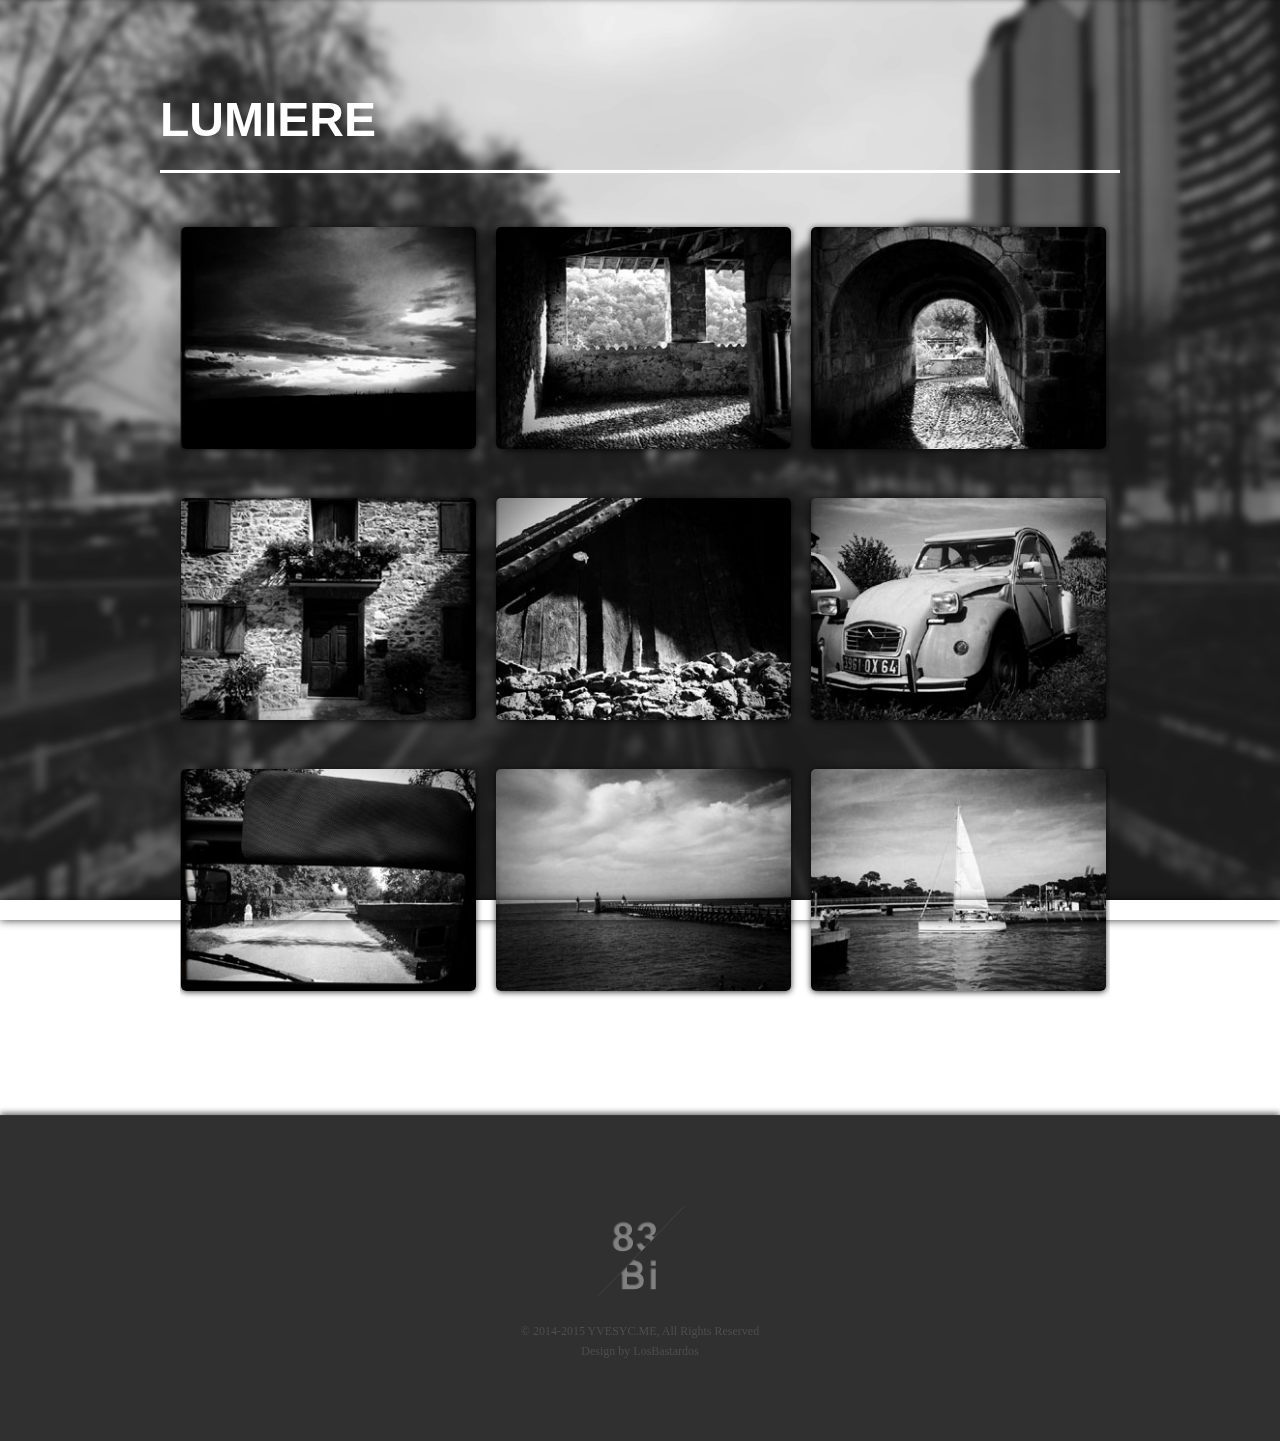
<file: portfolio/lumiere.html>
<!DOCTYPE html>
<html xmlns="http://www.w3.org/1999/xhtml">
<!-- begin HEAD -->
<head>
	
	<meta http-equiv="Content-Type" content="text/html; charset=utf-8">
	<meta name="viewport" content="initial-scale=1, maximum-scale=1">
	<meta name="viewport" content="width=device-width">
	<title> Lumière</title>
    <meta name="description" content="Lumière —— YVESYC个人网站" />  
    <meta name="keywords" content="Design，平面设计，摄影" />	

	<!-- CSS -->
	<link rel="stylesheet" type="text/css" href="css/reset.css"/>
	<link rel="stylesheet" type="text/css" href="css/skeleton.css"/>
	<link rel="stylesheet" type="text/css" href="css/style.css"/>
	<link rel="stylesheet" type="text/css" href="css/supersized.css" media="screen"/>
	<link rel="stylesheet" type="text/css" href="css/prettyphoto.css" />

	<!-- Favicon-->
	<link rel="shortcut icon" href="images/favicon.ico">

	<!-- Google Webfont -->
	<!-- <link href='http://fonts.googleapis.com/css?family=Dancing+Script:700' rel='stylesheet' type='text/css'>
	<link href='http://fonts.googleapis.com/css?family=Vollkorn:400,400italic' rel='stylesheet' type='text/css'>
	<link href='http://fonts.googleapis.com/css?family=Lato:400,700,900,300' rel='stylesheet' type='text/css'> -->

	<!-- begin JavaScripts -->
	<script type="text/javascript" src="js/jquery.min.js"></script>
	<script type="text/javascript" src="js/jquery.scrollTo-1.4.2-min.js"></script>
	<script type="text/javascript" src="js/jquery.localscroll-1.2.7-min.js"></script>
	<script type="text/javascript" src="js/jquery.mobilemenu.js"></script>
	<script type="text/javascript" src="js/main.js"></script>
	<script type="text/javascript" src="js/jquery.freetile.min.js"></script>
	<script type="text/javascript" src="js/jquery-ui-1.8.23.custom.min.js"></script>
	<script type="text/javascript" src="js/supersized.3.2.7.min.js"></script>
	<script type="text/javascript" src="js/jquery.prettyphoto.js"></script>
	<script type="text/javascript" src="js/jquery.flexslider.js"></script>
	<script type="text/javascript" src="js/jquery.isotope.min.js"></script>
	<script type="text/javascript" src="js/jquery.nav.js"></script>
	<script type="text/javascript" src="js/validation.js"></script>
	<script type="text/javascript" src="js/form.js"></script>
	<script type="text/javascript" src="js/jquery.testimonials.js"></script>

	<script type="text/javascript">
    // <![CDATA[
	jQuery(function($){
    $.supersized({				
    // Functionality
    slide_interval          :   3000,		// Length between transitions
    transition              :   1,          // 0-None, 1-Fade, 2-Slide Top, 3-Slide Right, 4-Slide Bottom, 5-Slide Left, 6-Carousel Right, 7-Carousel Left
    transition_speed        :   700,        // Speed of transition
    // Components							
    slide_links				:	'blank',	// Individual links for each slide (Options: false, 'num', 'name', 'blank')
    slides                  :   [           // Slideshow Images
                            {image : 'images/slide/1.jpg'},
                            {image : 'images/slide/2.jpg'},
                            {image : 'images/slide/3.jpg'}
    ]
    });
	});
    // ]]>
	</script>
	
<script type="text/javascript">

  var _gaq = _gaq || [];
  _gaq.push(['_setAccount', 'UA-37796488-2']);
  _gaq.push(['_trackPageview']);

  (function() {
    var ga = document.createElement('script'); ga.type = 'text/javascript'; ga.async = true;
    ga.src = ('https:' == document.location.protocol ? 'https://ssl' : 'http://www') + '.google-analytics.com/ga.js';
    var s = document.getElementsByTagName('script')[0]; s.parentNode.insertBefore(ga, s);
  })();

</script>
	<!-- end JavaScripts -->

</head>
<!-- end HEAD -->

<body id="home">

<!-- begin Space Between Contents -->
					<div class="content container twelve columns">
				<div id="menu-portfolio" class="anchor-menu">
						<p class="page-title"><span> LUMIERE </span></p>
				</div>
			</div>
<!-- end Space Between Contents -->

<!-- begin PORTFOLIO -->
		<div class="content-block">
		<div class="portfolio container"></div>
		<div class="content container">
			<div class="line"></div>
			<div class="page-content">			
				<div class="sixteen columns about">
				<!--	<section class="slider">
						<div class="flexslider">
							<ul class="slides">
								<li>
									<img src="images/works/ecrire_la_ville/slide-work/slide4.jpg" alt="slide4" />
								</li>
								<li>
									<img src="images/works/ecrire_la_ville/slide-work/slide2.jpg" alt="slide2" />
								</li>
								<li>
									<img src="images/works/ecrire_la_ville/slide-work/slide3.jpg" alt="slide3" />
								</li>
								<li>
									<img src="images/works/ecrire_la_ville/slide-work/slide1.jpg" alt="slide1" />
								</li>
							</ul>
						</div>
					</section>  -->
					<!--  <p class="text-1">候并不为人知，但他们用其名字命名了一条街道，一个广场…… 抑或是命名予我们所崇尚的，这儿或者那儿的，一尊雕像，一座半身像，一块纪念碑或一件公共设施。还有一些在城市亦未留下其痕迹，但他们却成为了我们集体无意识的一部分。
					</p>
					<p class="text-2">波城， 肖像， 人物
                    </p>
					-->
				<div class="clear space100px"></div> 

			<!-- Bernadotte-Portfolio -->
			<div id="portfolio">
				<div class="sixteen columns about">
					<ul class="items col4">
					<li class="item graphic">
							<div class="overlay"><a href="images/works/lumiere/1.jpg" class="fancybox-media" data-rel="prettyPhoto[pp_gal]" title=""><img src="images/works/lumiere/thumbs/1.jpg" alt="Jean-Baptiste Bernadotte" /></a></div>
							<div class="info">
								<h4 class="item-port-name"></h4>
							</div>
					</li>
					<li class="item graphic">
							<div class="overlay"><a href="images/works/lumiere/2.jpg" class="fancybox-media" data-rel="prettyPhoto[pp_gal]" title=""><img src="images/works/lumiere/thumbs/2.jpg" alt="Jean-Baptiste Bernadotte" /></a></div>
							<div class="info">
								<h4 class="item-port-name"></h4>
							</div>
					</li>
					<li class="item graphic">
							<div class="overlay"><a href="images/works/lumiere/3.jpg" class="fancybox-media" data-rel="prettyPhoto[pp_gal]" title=""><img src="images/works/lumiere/thumbs/3.jpg" alt="Jean-Baptiste Bernadotte" /></a></div>
							<div class="info">
								<h4 class="item-port-name"></h4>
							</div>
					</li>
					<li class="item graphic">
							<div class="overlay"><a href="images/works/lumiere/4.jpg" class="fancybox-media" data-rel="prettyPhoto[pp_gal]" title=""><img src="images/works/lumiere/thumbs/4.jpg" alt="Jean-Baptiste Bernadotte" /></a></div>
							<div class="info">
								<h4 class="item-port-name"></h4>
							</div>
					</li>
					<li class="item graphic">
							<div class="overlay"><a href="images/works/lumiere/5.jpg" class="fancybox-media" data-rel="prettyPhoto[pp_gal]" title=""><img src="images/works/lumiere/thumbs/5.jpg" alt="Jean-Baptiste Bernadotte" /></a></div>
							<div class="info">
								<h4 class="item-port-name"></h4>
							</div>
					</li>
					<li class="item graphic">
							<div class="overlay"><a href="images/works/lumiere/6.jpg" class="fancybox-media" data-rel="prettyPhoto[pp_gal]" title=""><img src="images/works/lumiere/thumbs/6.jpg" alt="Jean-Baptiste Bernadotte" /></a></div>
							<div class="info">
								<h4 class="item-port-name"></h4>
							</div>
					</li>
					<li class="item graphic">
							<div class="overlay"><a href="images/works/lumiere/7.jpg" class="fancybox-media" data-rel="prettyPhoto[pp_gal]" title=""><img src="images/works/lumiere/thumbs/7.jpg" alt="Jean-Baptiste Bernadotte" /></a></div>
							<div class="info">
								<h4 class="item-port-name"></h4>
							</div>
					</li>
					<li class="item graphic">
							<div class="overlay"><a href="images/works/lumiere/8.jpg" class="fancybox-media" data-rel="prettyPhoto[pp_gal]" title=""><img src="images/works/lumiere/thumbs/8.jpg" alt="Jean-Baptiste Bernadotte" /></a></div>
							<div class="info">
								<h4 class="item-port-name"></h4>
							</div>
					</li>
					<li class="item graphic">
							<div class="overlay"><a href="images/works/lumiere/9.jpg" class="fancybox-media" data-rel="prettyPhoto[pp_gal]" title=""><img src="images/works/lumiere/thumbs/9.jpg" alt="Jean-Baptiste Bernadotte" /></a></div>
							<div class="info">
								<h4 class="item-port-name"></h4>
							</div>
					</li>
					</ul>
				</div>
			</div>
			<!-- // Portfolio -->
                   <!--  <p><a href="images/works/ecrire_la_ville/la_maquette_du_journal.pdf" target="_blank" title=""><img src="images/pdf.gif" alt="杂志下载" /></a>
                    </p>  -->	
			<!-- // 网页链接 -->				
                    <!--  <p class="link-web">项目网站链接：<a href="http://ateliers.esapyrenees.fr/2012-2013/visages/">http://ateliers.esapyrenees.fr/2012-2013/visages/</a>
                    </p>  -->
                    <!--  <p class="link-web">项目介绍链接：<a href="http://ateliers.esapyrenees.fr/2012-2013/visages/">http://www.esapyrenees.fr/fr/actualites/des-visages-des-figures</a>
                    </p>  -->
            <!-- // 网页链接 -->
			</div>
		</div>
      	</div>
<!-- end PORTFOLIO -->

<!-- begin FOOTER -->
		<div id="footer" class="content-block-footer">
			<div class="copyright">
				<p><img src="images/logo-footer.png" alt="logo-footer" /></p>
				<p>© 2014-2015 YVESYC.ME, All Rights Reserved </p>
				<p>Design by LosBastardos </p>
			</div>
		</div>
<!-- end FOOTER -->

	</div>
</div>
<!-- end MAIN WRAP -->

</body>
</html>
</file>
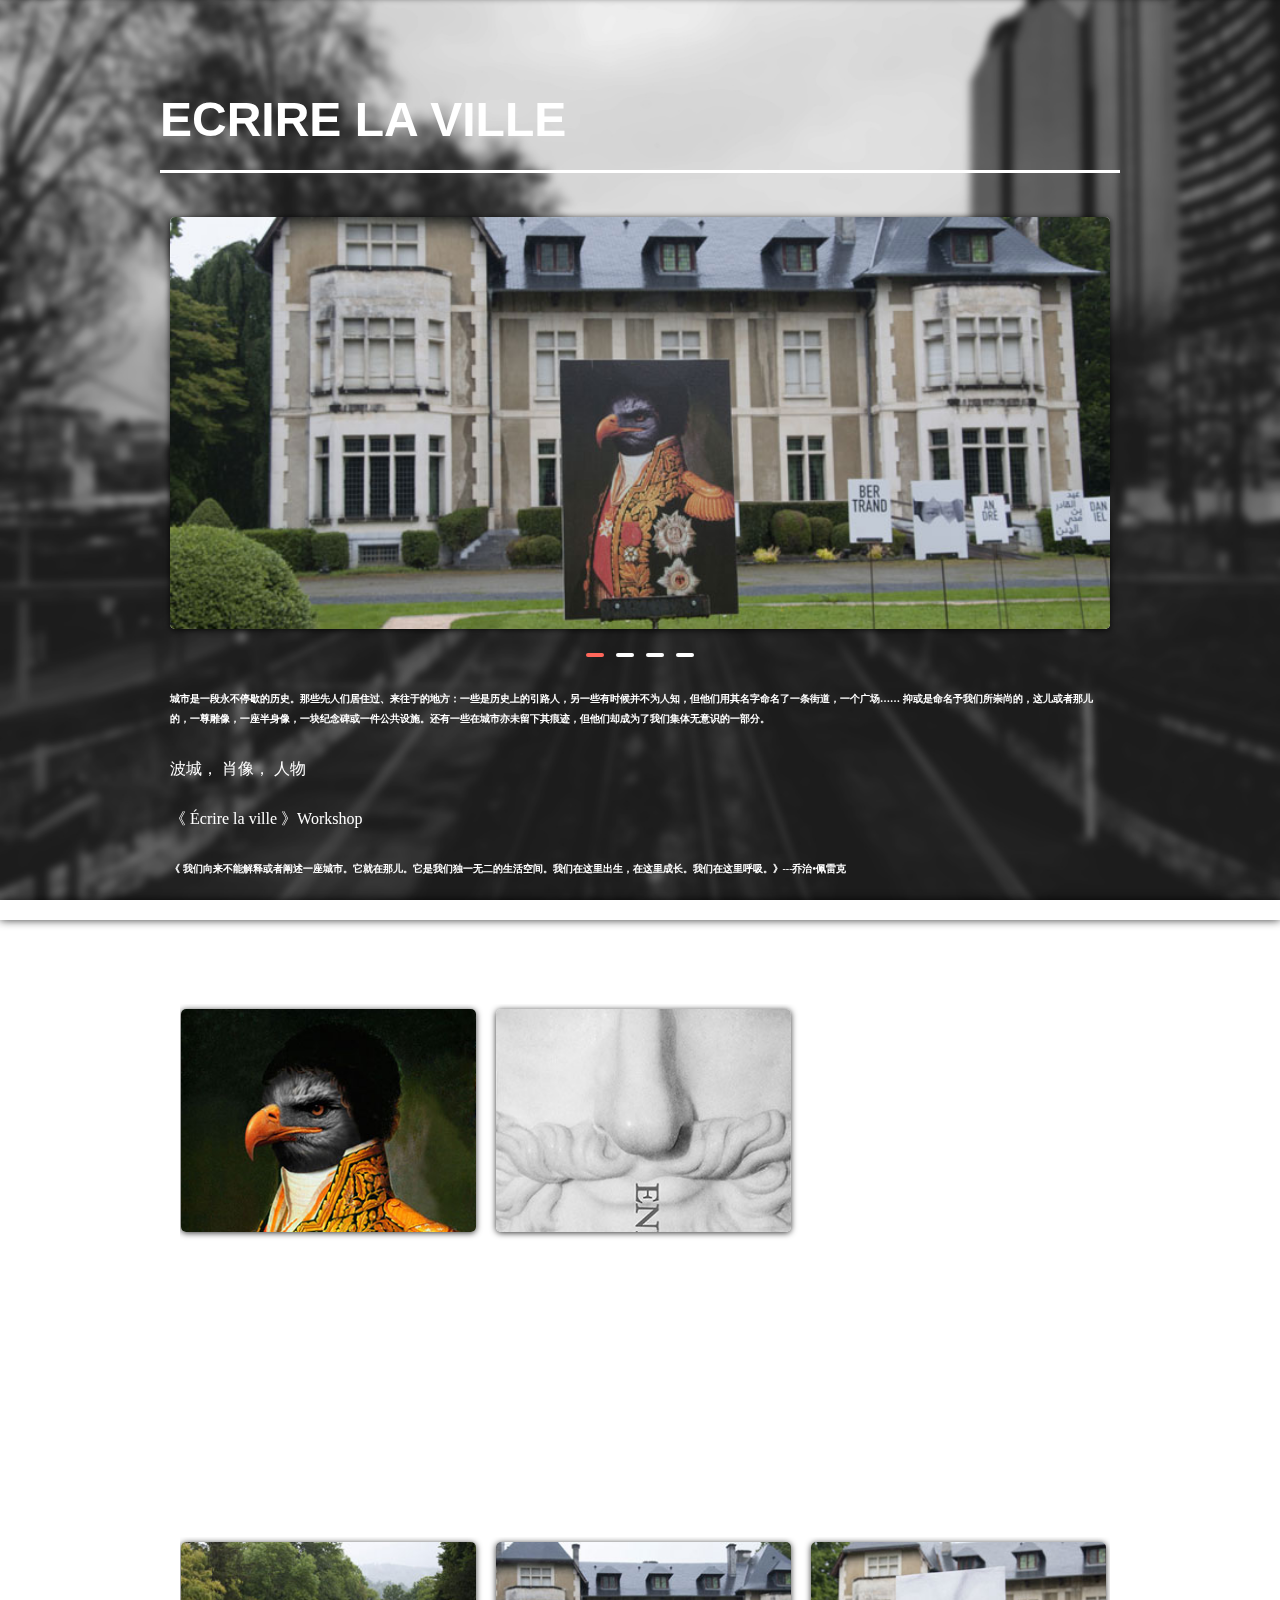
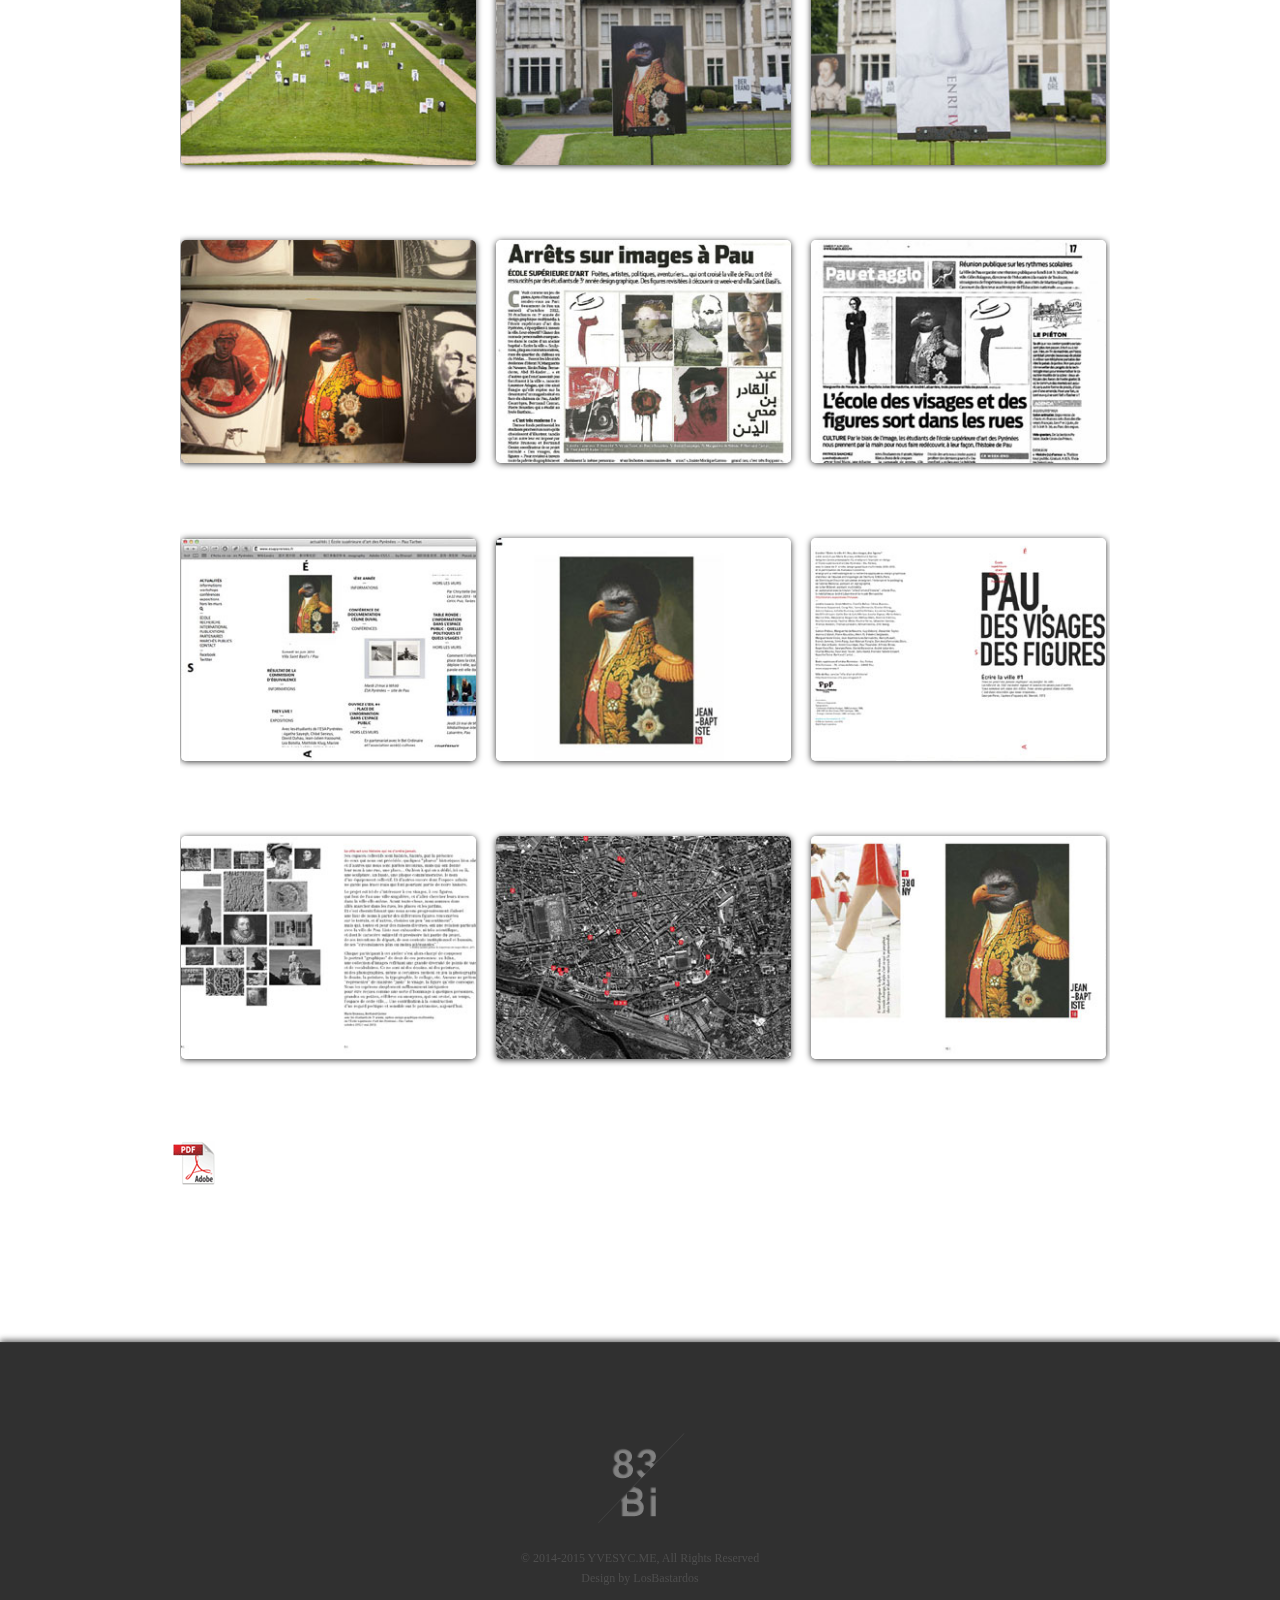
<file: portfolio/mes_reves_de_pau.html>
<!DOCTYPE html>
<html xmlns="http://www.w3.org/1999/xhtml">
<!-- begin HEAD -->
<head>
	
	<meta http-equiv="Content-Type" content="text/html; charset=utf-8">
	<meta name="viewport" content="initial-scale=1, maximum-scale=1">
	<meta name="viewport" content="width=device-width">
	<title>Écrire la ville</title>
    <meta name="description" content="Écrire la ville —— YVESYC个人网站" />  
    <meta name="keywords" content="Design，平面设计，摄影" />	

	<!-- CSS -->
	<link rel="stylesheet" type="text/css" href="css/reset.css"/>
	<link rel="stylesheet" type="text/css" href="css/skeleton.css"/>
	<link rel="stylesheet" type="text/css" href="css/style.css"/>
	<link rel="stylesheet" type="text/css" href="css/supersized.css" media="screen"/>
	<link rel="stylesheet" type="text/css" href="css/prettyphoto.css" />

	<!-- Favicon-->
	<link rel="shortcut icon" href="images/favicon.ico">

	<!-- Google Webfont -->
	<!-- <link href='http://fonts.googleapis.com/css?family=Dancing+Script:700' rel='stylesheet' type='text/css'>
	<link href='http://fonts.googleapis.com/css?family=Vollkorn:400,400italic' rel='stylesheet' type='text/css'>
	<link href='http://fonts.googleapis.com/css?family=Lato:400,700,900,300' rel='stylesheet' type='text/css'>-->

	<!-- begin JavaScripts -->
	<script type="text/javascript" src="js/jquery.min.js"></script>
	<script type="text/javascript" src="js/jquery.scrollTo-1.4.2-min.js"></script>
	<script type="text/javascript" src="js/jquery.localscroll-1.2.7-min.js"></script>
	<script type="text/javascript" src="js/jquery.mobilemenu.js"></script>
	<script type="text/javascript" src="js/main.js"></script>
	<script type="text/javascript" src="js/jquery.freetile.min.js"></script>
	<script type="text/javascript" src="js/jquery-ui-1.8.23.custom.min.js"></script>
	<script type="text/javascript" src="js/supersized.3.2.7.min.js"></script>
	<script type="text/javascript" src="js/jquery.prettyphoto.js"></script>
	<script type="text/javascript" src="js/jquery.flexslider.js"></script>
	<script type="text/javascript" src="js/jquery.isotope.min.js"></script>
	<script type="text/javascript" src="js/jquery.nav.js"></script>
	<script type="text/javascript" src="js/validation.js"></script>
	<script type="text/javascript" src="js/form.js"></script>
	<script type="text/javascript" src="js/jquery.testimonials.js"></script>

	<script type="text/javascript">
    // <![CDATA[
	jQuery(function($){
    $.supersized({				
    // Functionality
    slide_interval          :   3000,		// Length between transitions
    transition              :   1,          // 0-None, 1-Fade, 2-Slide Top, 3-Slide Right, 4-Slide Bottom, 5-Slide Left, 6-Carousel Right, 7-Carousel Left
    transition_speed        :   700,        // Speed of transition
    // Components							
    slide_links				:	'blank',	// Individual links for each slide (Options: false, 'num', 'name', 'blank')
    slides                  :   [           // Slideshow Images
                            {image : 'images/slide/1.jpg'},
                            {image : 'images/slide/2.jpg'},
                            {image : 'images/slide/3.jpg'}
    ]
    });
	});
    // ]]>
	</script>
	
<script type="text/javascript">

  var _gaq = _gaq || [];
  _gaq.push(['_setAccount', 'UA-37796488-2']);
  _gaq.push(['_trackPageview']);

  (function() {
    var ga = document.createElement('script'); ga.type = 'text/javascript'; ga.async = true;
    ga.src = ('https:' == document.location.protocol ? 'https://ssl' : 'http://www') + '.google-analytics.com/ga.js';
    var s = document.getElementsByTagName('script')[0]; s.parentNode.insertBefore(ga, s);
  })();

</script>
	<!-- end JavaScripts -->

</head>
<!-- end HEAD -->

<body id="home">

<!-- begin Space Between Contents -->
					<div class="content container twelve columns">
				<div id="menu-portfolio" class="anchor-menu">
						<p class="page-title"><span> ECRIRE LA VILLE </span></p>
				</div>
			</div>
<!-- end Space Between Contents -->

<!-- begin PORTFOLIO -->
		<div class="content-block">
		<div class="portfolio container"></div>
		<div class="content container">
			<div class="line"></div>
			<div class="page-content">			
				<div class="sixteen columns about">
					<section class="slider">
						<div class="flexslider">
							<ul class="slides">
								<li>
									<img src="images/works/ecrire_la_ville/slide-work/slide4.jpg" alt="slide4" />
								</li>
								<li>
									<img src="images/works/ecrire_la_ville/slide-work/slide2.jpg" alt="slide2" />
								</li>
								<li>
									<img src="images/works/ecrire_la_ville/slide-work/slide3.jpg" alt="slide3" />
								</li>
								<li>
									<img src="images/works/ecrire_la_ville/slide-work/slide1.jpg" alt="slide1" />
								</li>
							</ul>
						</div>
					</section>
					<p class="team-member-pos">
						                    城市是一段永不停歇的历史。那些先人们居住过、来往于的地方：一些是历史上的引路人，另一些有时候并不为人知，但他们用其名字命名了一条街道，一个广场…… 抑或是命名予我们所崇尚的，这儿或者那儿的，一尊雕像，一座半身像，一块纪念碑或一件公共设施。还有一些在城市亦未留下其痕迹，但他们却成为了我们集体无意识的一部分。
					</p>
					<p class="content-sub">波城， 肖像， 人物
					</p>
					<p class="content-sub">《 Écrire la ville 》Workshop
					</p>
					<p class="team-member-pos">《 我们向来不能解释或者阐述一座城市。它就在那儿。它是我们独一无二的生活空间。我们在这里出生，在这里成长。我们在这里呼吸。》---乔治•佩雷克
					</p>
					<p class="content-sub">这次的专题会旨在描述这座城市以及平面设计同它的关系。此次项目将针对那些成就了这座独特城市的人物，寻找他们留在这座城市里的痕迹。这座城市是怎样在它的街道上，广场中，花园里，在它的公共建筑亦或是博物馆里描绘它自己？我们是否能够-或者说我们是否懂得，通过这些人物，解密这座城市向我们所展示的和诉说的东西。
					</p>

			<!-- Bernadotte-Portfolio -->
			<div id="portfolio">
				<div class="eleven columns about">
					<ul class="items col4">
					<li class="item graphic">
							<div class="overlay"><a href="images/works/ecrire_la_ville/1_1.jpg" class="fancybox-media" data-rel="prettyPhoto[pp_gal]" title=""><img src="images/works/ecrire_la_ville/thumbs/1.jpg" alt="Jean-Baptiste Bernadotte" /></a></div>
							<div class="info">
								<h4 class="item-port-name">Jean-Baptiste Bernadotte</h4>
							</div>
					</li>
					<li class="item graphic">
							<div class="overlay"><a href="images/works/ecrire_la_ville/1_2.jpg" class="fancybox-media" data-rel="prettyPhoto[pp_gal]" title=""><img src="images/works/ecrire_la_ville/thumbs/2.jpg" alt="Henri IV" /></a></div>
							<div class="info">
								<h4 class="item-port-name">Henri IV</h4>
							</div>
					</li>
					</ul>
				</div>
			</div>				
					<p class="content-sub">1763年Jean-Baptiste Bernadotte出生在波城。他的晋升速度非常快；17岁还是普通士兵，紧接着就是将军，部长，总督，王子，直到41岁做了帝国元帅。55岁他成为了瑞典和挪威的国王。对于我的海报来说，我把Bernadotte的脸换成了老鹰头是因为在他的勋章、纹章中发现了一只老鹰.就像老鹰和他的猎物一样，他能很快地战胜他的敌人。更多的是他有一张尖脸，一张大嘴和一个大鼻子；他的脸看起来像一个鹰头。
					</p>
					<p class="content-sub">亨利四世，法国和纳瓦拉的国王，1553年出生在波城。《波旁-卡佩》的第一个统治者。1610年他在巴黎被暗杀。在法国他很出名，很多法国人认为他对他们很友好拥护。我稍微修改了亨利四世的这个雕像人像的眼睛，但是我没有做任何修改对于他的胡须、眉毛和微笑，所以很特别。你也许想我犯了一个语法错误，忘记"Henri IV"的"H"？则不然：这个整个面孔类似一个大写字母“H”，另外，在法语中，“H”是不发音...
					</p>
					
				<div class="clear space100px"></div> 
	
			<!-- Bernadotte-Portfolio -->
			<div id="portfolio">
				<div class="sixteen columns about">
					<ul class="items col4">
					<li class="item graphic">
							<div class="overlay"><a href="images/works/ecrire_la_ville/2_1.jpg" class="fancybox-media" data-rel="prettyPhoto[pp_gal]" title=""><img src="images/works/ecrire_la_ville/thumbs/3.jpg" alt="Jean-Baptiste Bernadotte" /></a></div>
							<div class="info">
								<h4 class="item-port-name">Saint Basil's别墅花园展区</h4>
							</div>
					</li>
					<li class="item graphic">
							<div class="overlay"><a href="images/works/ecrire_la_ville/2_2.jpg" class="fancybox-media" data-rel="prettyPhoto[pp_gal]" title=""><img src="images/works/ecrire_la_ville/thumbs/4.jpg" alt="Jean-Baptiste Bernadotte" /></a></div>
							<div class="info">
								<h4 class="item-port-name">Saint Basil's别墅花园展区</h4>
							</div>
					</li>
					<li class="item graphic">
							<div class="overlay"><a href="images/works/ecrire_la_ville/2_3.jpg" class="fancybox-media" data-rel="prettyPhoto[pp_gal]" title=""><img src="images/works/ecrire_la_ville/thumbs/5.jpg" alt="Jean-Baptiste Bernadotte" /></a></div>
							<div class="info">
								<h4 class="item-port-name">Saint Basil's别墅花园展区</h4>
							</div>
					</li>
					<li class="item graphic">
							<div class="overlay"><a href="images/works/ecrire_la_ville/2_4.jpg" class="fancybox-media" data-rel="prettyPhoto[pp_gal]" title=""><img src="images/works/ecrire_la_ville/thumbs/6.jpg" alt="Jean-Baptiste Bernadotte" /></a></div>
							<div class="info">
								<h4 class="item-port-name">明信片</h4>
							</div>
					</li>
					<li class="item graphic">
							<div class="overlay"><a href="images/works/ecrire_la_ville/2_5.jpg" class="fancybox-media" data-rel="prettyPhoto[pp_gal]" title=""><img src="images/works/ecrire_la_ville/thumbs/7.jpg" alt="Jean-Baptiste Bernadotte" /></a></div>
							<div class="info">
								<h4 class="item-port-name">报纸页一</h4>
							</div>
					</li>
					<li class="item graphic">
							<div class="overlay"><a href="images/works/ecrire_la_ville/2_6.jpg" class="fancybox-media" data-rel="prettyPhoto[pp_gal]" title=""><img src="images/works/ecrire_la_ville/thumbs/8.jpg" alt="Jean-Baptiste Bernadotte" /></a></div>
							<div class="info">
								<h4 class="item-port-name">报纸页二</h4>
							</div>
					</li>
					<li class="item graphic">
							<div class="overlay"><a href="images/works/ecrire_la_ville/2_7.jpg" class="fancybox-media" data-rel="prettyPhoto[pp_gal]" title=""><img src="images/works/ecrire_la_ville/thumbs/9.jpg" alt="Jean-Baptiste Bernadotte" /></a></div>
							<div class="info">
								<h4 class="item-port-name">项目宣传-学校网站首页</h4>
							</div>
					</li>
					<li class="item graphic">
							<div class="overlay"><a href="images/works/ecrire_la_ville/2_8.jpg" class="fancybox-media" data-rel="prettyPhoto[pp_gal]" title=""><img src="images/works/ecrire_la_ville/thumbs/10.jpg" alt="Jean-Baptiste Bernadotte" /></a></div>
							<div class="info">
								<h4 class="item-port-name">项目宣传-学校网站内页</h4>
							</div>
					</li>
					<li class="item graphic">
							<div class="overlay"><a href="images/works/ecrire_la_ville/2_9.jpg" class="fancybox-media" data-rel="prettyPhoto[pp_gal]" title=""><img src="images/works/ecrire_la_ville/thumbs/11.jpg" alt="Jean-Baptiste Bernadotte" /></a></div>
							<div class="info">
								<h4 class="item-port-name">杂志-附页一</h4>
							</div>
					</li>
					<li class="item graphic">
							<div class="overlay"><a href="images/works/ecrire_la_ville/2_10.jpg" class="fancybox-media" data-rel="prettyPhoto[pp_gal]" title=""><img src="images/works/ecrire_la_ville/thumbs/12.jpg" alt="Jean-Baptiste Bernadotte" /></a></div>
							<div class="info">
								<h4 class="item-port-name">杂志-附页二</h4>
							</div>
					</li>
					<li class="item graphic">
							<div class="overlay"><a href="images/works/ecrire_la_ville/2_11.jpg" class="fancybox-media" data-rel="prettyPhoto[pp_gal]" title=""><img src="images/works/ecrire_la_ville/thumbs/13.jpg" alt="Jean-Baptiste Bernadotte" /></a></div>
							<div class="info">
								<h4 class="item-port-name">杂志-项目标注地图</h4>
							</div>
					</li>
					<li class="item graphic">
							<div class="overlay"><a href="images/works/ecrire_la_ville/2_12.jpg" class="fancybox-media" data-rel="prettyPhoto[pp_gal]" title=""><img src="images/works/ecrire_la_ville/thumbs/14.jpg" alt="Jean-Baptiste Bernadotte" /></a></div>
							<div class="info">
								<h4 class="item-port-name">杂志-内页</h4>
							</div>
					</li>
					</ul>
				</div>
			</div>
			<!-- // Portfolio -->
                    <p><a href="images/works/ecrire_la_ville/la_maquette_du_journal.pdf" target="_blank" title=""><img src="images/pdf.gif" alt="杂志下载" /></a>
                    </p>
			<!-- // 网页链接 -->				
                    <p class="link-web">项目网站链接：<a href="http://ateliers.esapyrenees.fr/2012-2013/visages/">http://ateliers.esapyrenees.fr/2012-2013/visages/</a>
                    </p>
                    <p class="link-web">项目介绍链接：<a href="http://ateliers.esapyrenees.fr/2012-2013/visages/">http://www.esapyrenees.fr/fr/actualites/des-visages-des-figures</a>
                    </p>
            <!-- // 网页链接 -->
			</div>
		</div>
      	</div>
<!-- end PORTFOLIO -->

<!-- begin FOOTER -->
		<div id="footer" class="content-block-footer">
			<div class="copyright">
				<p><img src="images/logo-footer.png" alt="logo-footer" /></p>
				<p>© 2014-2015 YVESYC.ME, All Rights Reserved </p>
				<p>Design by LosBastardos </p>
			</div>
		</div>
<!-- end FOOTER -->

	</div>
</div>
<!-- end MAIN WRAP -->

</body>
</html>
</file>
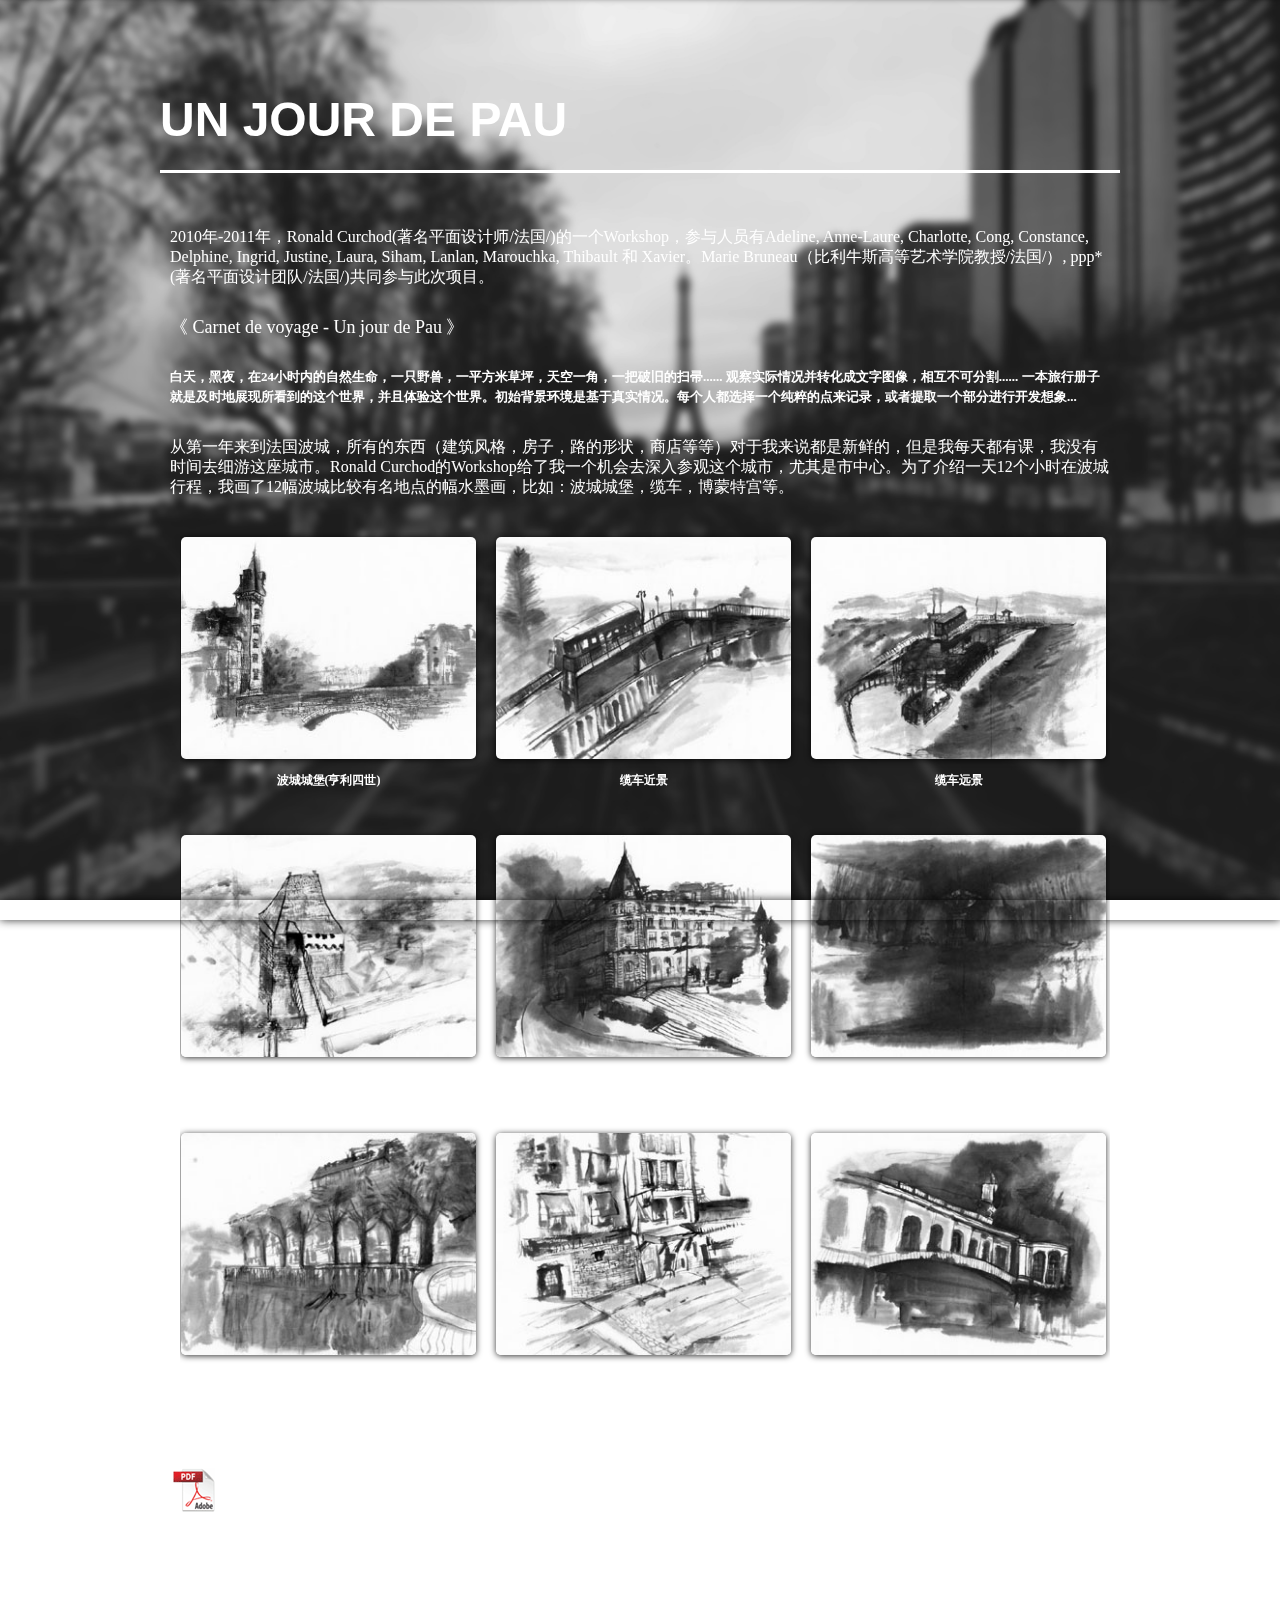
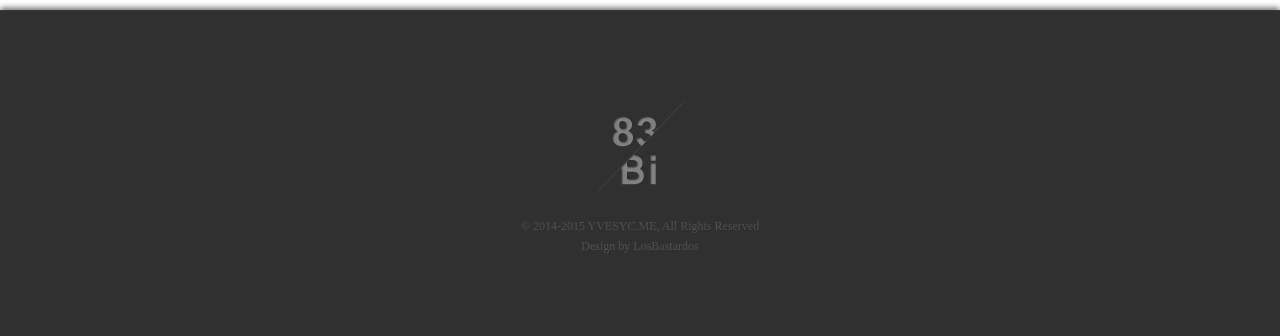
<file: portfolio/un_jour_de_pau.html>
<!DOCTYPE html>
<html xmlns="http://www.w3.org/1999/xhtml">
<!-- begin HEAD -->
<head>
	
	<meta http-equiv="Content-Type" content="text/html; charset=utf-8">
	<meta name="viewport" content="initial-scale=1, maximum-scale=1">
	<meta name="viewport" content="width=device-width">
	<title>Un jour de Pau</title>
    <meta name="description" content="Un jour de Pau —— YVESYC个人网站" />  
    <meta name="keywords" content="Design，平面设计，摄影" />	

	<!-- CSS -->
	<link rel="stylesheet" type="text/css" href="css/reset.css"/>
	<link rel="stylesheet" type="text/css" href="css/skeleton.css"/>
	<link rel="stylesheet" type="text/css" href="css/style.css"/>
	<link rel="stylesheet" type="text/css" href="css/supersized.css" media="screen"/>
	<link rel="stylesheet" type="text/css" href="css/prettyphoto.css" />

	<!-- Favicon-->
	<link rel="shortcut icon" href="images/favicon.ico">

	<!-- Google Webfont -->
	<!-- <link href='http://fonts.googleapis.com/css?family=Dancing+Script:700' rel='stylesheet' type='text/css'>
	<link href='http://fonts.googleapis.com/css?family=Vollkorn:400,400italic' rel='stylesheet' type='text/css'>
	<link href='http://fonts.googleapis.com/css?family=Lato:400,700,900,300' rel='stylesheet' type='text/css'>-->

	<!-- begin JavaScripts -->
	<script type="text/javascript" src="js/jquery.min.js"></script>
	<script type="text/javascript" src="js/jquery.scrollTo-1.4.2-min.js"></script>
	<script type="text/javascript" src="js/jquery.localscroll-1.2.7-min.js"></script>
	<script type="text/javascript" src="js/jquery.mobilemenu.js"></script>
	<script type="text/javascript" src="js/main.js"></script>
	<script type="text/javascript" src="js/jquery.freetile.min.js"></script>
	<script type="text/javascript" src="js/jquery-ui-1.8.23.custom.min.js"></script>
	<script type="text/javascript" src="js/supersized.3.2.7.min.js"></script>
	<script type="text/javascript" src="js/jquery.prettyphoto.js"></script>
	<script type="text/javascript" src="js/jquery.flexslider.js"></script>
	<script type="text/javascript" src="js/jquery.isotope.min.js"></script>
	<script type="text/javascript" src="js/jquery.nav.js"></script>
	<script type="text/javascript" src="js/validation.js"></script>
	<script type="text/javascript" src="js/form.js"></script>
	<script type="text/javascript" src="js/jquery.testimonials.js"></script>

	<script type="text/javascript">
    // <![CDATA[
	jQuery(function($){
    $.supersized({				
    // Functionality
    slide_interval          :   3000,		// Length between transitions
    transition              :   1,          // 0-None, 1-Fade, 2-Slide Top, 3-Slide Right, 4-Slide Bottom, 5-Slide Left, 6-Carousel Right, 7-Carousel Left
    transition_speed        :   700,        // Speed of transition
    // Components							
    slide_links				:	'blank',	// Individual links for each slide (Options: false, 'num', 'name', 'blank')
    slides                  :   [           // Slideshow Images
                            {image : 'images/slide/1.jpg'},
                            {image : 'images/slide/2.jpg'},
                            {image : 'images/slide/3.jpg'}
    ]
    });
	});
    // ]]>
	</script>
	
<script type="text/javascript">

  var _gaq = _gaq || [];
  _gaq.push(['_setAccount', 'UA-37796488-2']);
  _gaq.push(['_trackPageview']);

  (function() {
    var ga = document.createElement('script'); ga.type = 'text/javascript'; ga.async = true;
    ga.src = ('https:' == document.location.protocol ? 'https://ssl' : 'http://www') + '.google-analytics.com/ga.js';
    var s = document.getElementsByTagName('script')[0]; s.parentNode.insertBefore(ga, s);
  })();

</script>
	<!-- end JavaScripts -->

</head>
<!-- end HEAD -->

<body id="home">

<!-- begin Space Between Contents -->
					<div class="content container twelve columns">
				<div id="menu-portfolio" class="anchor-menu">
						<p class="page-title"><span> UN JOUR DE PAU </span></p>
				</div>
			</div>
<!-- end Space Between Contents -->

<!-- begin PORTFOLIO -->
		<div class="content-block">
		<div class="portfolio container"></div>
		<div class="content container">
			<div class="line"></div>
			<div class="page-content">			
				<div class="sixteen columns about">
					<p class="text-2">2010年-2011年，Ronald Curchod(著名平面设计师/法国/)的一个Workshop，参与人员有Adeline, Anne-Laure, Charlotte, Cong, Constance, Delphine, Ingrid, Justine, Laura, Siham, Lanlan, Marouchka, Thibault 和 Xavier。Marie Bruneau（比利牛斯高等艺术学院教授/法国/）, ppp*(著名平面设计团队/法国/)共同参与此次项目。
					</p>
					<p class="text-2-1">《 Carnet de voyage - Un jour de Pau 》
					</p>
					<p class="text-1">白天，黑夜，在24小时内的自然生命，一只野兽，一平方米草坪，天空一角，一把破旧的扫帚...... 观察实际情况并转化成文字图像，相互不可分割...... 一本旅行册子就是及时地展现所看到的这个世界，并且体验这个世界。初始背景环境是基于真实情况。每个人都选择一个纯粹的点来记录，或者提取一个部分进行开发想象...
					</p>
					<p class="text-2">从第一年来到法国波城，所有的东西（建筑风格，房子，路的形状，商店等等）对于我来说都是新鲜的，但是我每天都有课，我没有时间去细游这座城市。Ronald Curchod的Workshop给了我一个机会去深入参观这个城市，尤其是市中心。为了介绍一天12个小时在波城行程，我画了12幅波城比较有名地点的幅水墨画，比如：波城城堡，缆车，博蒙特宫等。
					</p>				
				<div class="clear space100px"></div> 
	
			<!-- Bernadotte-Portfolio -->
			<div id="portfolio">
				<div class="sixteen columns about">
					<ul class="items col4">
					<li class="item graphic">
							<div class="overlay"><a href="images/works/un_jour_de_pau/1.jpg" class="fancybox-media" data-rel="prettyPhoto[pp_gal]" title=""><img src="images/works/un_jour_de_pau/thumbs/1.jpg" alt="Jean-Baptiste Bernadotte" /></a></div>
							<div class="info">
								<h4 class="item-port-name">波城城堡(亨利四世)</h4>
							</div>
					</li>
					<li class="item graphic">
							<div class="overlay"><a href="images/works/un_jour_de_pau/2.jpg" class="fancybox-media" data-rel="prettyPhoto[pp_gal]" title=""><img src="images/works/un_jour_de_pau/thumbs/2.jpg" alt="Jean-Baptiste Bernadotte" /></a></div>
							<div class="info">
								<h4 class="item-port-name">缆车近景</h4>
							</div>
					</li>
					<li class="item graphic">
							<div class="overlay"><a href="images/works/un_jour_de_pau/3.jpg" class="fancybox-media" data-rel="prettyPhoto[pp_gal]" title=""><img src="images/works/un_jour_de_pau/thumbs/3.jpg" alt="Jean-Baptiste Bernadotte" /></a></div>
							<div class="info">
								<h4 class="item-port-name">缆车远景</h4>
							</div>
					</li>
					<li class="item graphic">
							<div class="overlay"><a href="images/works/un_jour_de_pau/4.jpg" class="fancybox-media" data-rel="prettyPhoto[pp_gal]" title=""><img src="images/works/un_jour_de_pau/thumbs/4.jpg" alt="Jean-Baptiste Bernadotte" /></a></div>
							<div class="info">
								<h4 class="item-port-name">废弃古造币坊</h4>
							</div>
					</li>
					<li class="item graphic">
							<div class="overlay"><a href="images/works/un_jour_de_pau/5.jpg" class="fancybox-media" data-rel="prettyPhoto[pp_gal]" title=""><img src="images/works/un_jour_de_pau/thumbs/5.jpg" alt="Jean-Baptiste Bernadotte" /></a></div>
							<div class="info">
								<h4 class="item-port-name">亨利四世时期酒店</h4>
							</div>
					</li>
					<li class="item graphic">
							<div class="overlay"><a href="images/works/un_jour_de_pau/6.jpg" class="fancybox-media" data-rel="prettyPhoto[pp_gal]" title=""><img src="images/works/un_jour_de_pau/thumbs/6.jpg" alt="Jean-Baptiste Bernadotte" /></a></div>
							<div class="info">
								<h4 class="item-port-name">市政府对面雕像</h4>
							</div>
					</li>
					<li class="item graphic">
							<div class="overlay"><a href="images/works/un_jour_de_pau/7.jpg" class="fancybox-media" data-rel="prettyPhoto[pp_gal]" title=""><img src="images/works/un_jour_de_pau/thumbs/7.jpg" alt="Jean-Baptiste Bernadotte" /></a></div>
							<div class="info">
								<h4 class="item-port-name">比利牛斯大道</h4>
							</div>
					</li>
					<li class="item graphic">
							<div class="overlay"><a href="images/works/un_jour_de_pau/8.jpg" class="fancybox-media" data-rel="prettyPhoto[pp_gal]" title=""><img src="images/works/un_jour_de_pau/thumbs/8.jpg" alt="Jean-Baptiste Bernadotte" /></a></div>
							<div class="info">
								<h4 class="item-port-name">老街旧墙</h4>
							</div>
					</li>
					<li class="item graphic">
							<div class="overlay"><a href="images/works/un_jour_de_pau/9.jpg" class="fancybox-media" data-rel="prettyPhoto[pp_gal]" title=""><img src="images/works/un_jour_de_pau/thumbs/9.jpg" alt="Jean-Baptiste Bernadotte" /></a></div>
							<div class="info">
								<h4 class="item-port-name">博蒙特宫</h4>
							</div>
					</li>
					</ul>
				</div>
			</div>
			<!-- // 下载-->
			        <p class="link-web">图册下载:
			        </p>
                    <p class="link-web"><a href="images/works/un_jour_de_pau/un_jour_de_pau.pdf" target="_blank" title=""><img src="images/pdf.gif" alt="图册下载" /></a>
                    </p>
			<!-- // 网页链接 -->				
                    <!--  <p class="link-web">项目网站链接：<a href="http://ateliers.esapyrenees.fr/2012-2013/visages/">http://ateliers.esapyrenees.fr/2012-2013/visages/</a>
                    </p>
                    <p class="link-web">项目介绍链接：<a href="http://ateliers.esapyrenees.fr/2012-2013/visages/">http://www.esapyrenees.fr/fr/actualites/des-visages-des-figures</a>
                    </p>  -->
            <!-- // 网页链接 -->
			</div>
		</div>
      	</div>
<!-- end PORTFOLIO -->

<!-- begin FOOTER -->
		<div id="footer" class="content-block-footer">
			<div class="copyright">
				<p><img src="images/logo-footer.png" alt="logo-footer" /></p>
				<p>© 2014-2015 YVESYC.ME, All Rights Reserved </p>
				<p>Design by LosBastardos </p>
			</div>
		</div>
<!-- end FOOTER -->

	</div>
</div>
<!-- end MAIN WRAP -->

</body>
</html>
</file>
<file: css/skeleton.css>
/*
* Skeleton V1.2
* Copyright 2011, Dave Gamache
* www.getskeleton.com
* Free to use under the MIT license.
* http://www.opensource.org/licenses/mit-license.php
* 6/20/2012
*/


/* Table of Contents
==================================================
    #Base 960 Grid
    #Tablet (Portrait)
    #Mobile (Portrait)
    #Mobile (Landscape)
    #Clearing */



/* #Base 960 Grid
================================================== */

    .container                                  { position: relative; width: 960px; margin: 0 auto; padding: 0; }
    .container .column,
    .container .columns                         { float: left; display: inline; margin-left: 10px; margin-right: 10px; }
    .row                                        { margin-bottom: 20px; }

    /* Nested Column Classes */
    .column.alpha, .columns.alpha               { margin-left: 0; }
    .column.omega, .columns.omega               { margin-right: 0; }

    /* Base Grid */
    .container .one.column,
    .container .one.columns                     { width: 40px;  }
    .container .two.columns                     { width: 100px; }
    .container .three.columns                   { width: 160px; }
    .container .four.columns                    { width: 220px; }
    .container .five.columns                    { width: 280px; }
    .container .six.columns                     { width: 340px; }
    .container .seven.columns                   { width: 400px; }
    .container .eight.columns                   { width: 460px; }
    .container .nine.columns                    { width: 520px; }
    .container .ten.columns                     { width: 580px; }
    .container .eleven.columns                  { width: 640px; }
    .container .twelve.columns                  { width: 700px; }
    .container .thirteen.columns                { width: 760px; }
    .container .fourteen.columns                { width: 820px; }
    .container .fifteen.columns                 { width: 880px; }
    .container .sixteen.columns                 { width: 940px; }

    .container .one-third.column                { width: 300px; }
    .container .two-thirds.column               { width: 620px; }

    /* Offsets */
    .container .offset-by-one                   { padding-left: 60px;  }
    .container .offset-by-two                   { padding-left: 120px; }
    .container .offset-by-three                 { padding-left: 180px; }
    .container .offset-by-four                  { padding-left: 240px; }
    .container .offset-by-five                  { padding-left: 300px; }
    .container .offset-by-six                   { padding-left: 360px; }
    .container .offset-by-seven                 { padding-left: 420px; }
    .container .offset-by-eight                 { padding-left: 480px; }
    .container .offset-by-nine                  { padding-left: 540px; }
    .container .offset-by-ten                   { padding-left: 600px; }
    .container .offset-by-eleven                { padding-left: 660px; }
    .container .offset-by-twelve                { padding-left: 720px; }
    .container .offset-by-thirteen              { padding-left: 780px; }
    .container .offset-by-fourteen              { padding-left: 840px; }
    .container .offset-by-fifteen               { padding-left: 900px; }

    h3.content-title {
    font-size:110px;
    }

    .contact-content p {
    font-size:50px;
    }

/* #Tablet (Portrait)
================================================== */

    /* Note: Design for a width of 768px */

    @media only screen and (min-width: 768px) and (max-width: 959px) {
        .container                                  { width: 768px; }
        .container .column,
        .container .columns                         { margin-left: 10px; margin-right: 10px;  }
        .column.alpha, .columns.alpha               { margin-left: 0; margin-right: 10px; }
        .column.omega, .columns.omega               { margin-right: 0; margin-left: 10px; }
        .alpha.omega                                { margin-left: 0; margin-right: 0; }

        .container .one.column,
        .container .one.columns                     { width: 28px; }
        .container .two.columns                     { width: 76px; }
        .container .three.columns                   { width: 124px; }
        .container .four.columns                    { width: 172px; }
        .container .five.columns                    { width: 220px; }
        .container .six.columns                     { width: 268px; }
        .container .seven.columns                   { width: 316px; }
        .container .eight.columns                   { width: 364px; }
        .container .nine.columns                    { width: 412px; }
        .container .ten.columns                     { width: 460px; }
        .container .eleven.columns                  { width: 508px; }
        .container .twelve.columns                  { width: 556px; }
        .container .thirteen.columns                { width: 604px; }
        .container .fourteen.columns                { width: 652px; }
        .container .fifteen.columns                 { width: 700px; }
        .container .sixteen.columns                 { width: 748px; }

        .container .one-third.column                { width: 236px; }
        .container .two-thirds.column               { width: 492px; }

        /* Offsets */
        .container .offset-by-one                   { padding-left: 48px; }
        .container .offset-by-two                   { padding-left: 96px; }
        .container .offset-by-three                 { padding-left: 144px; }
        .container .offset-by-four                  { padding-left: 192px; }
        .container .offset-by-five                  { padding-left: 240px; }
        .container .offset-by-six                   { padding-left: 288px; }
        .container .offset-by-seven                 { padding-left: 336px; }
        .container .offset-by-eight                 { padding-left: 384px; }
        .container .offset-by-nine                  { padding-left: 432px; }
        .container .offset-by-ten                   { padding-left: 480px; }
        .container .offset-by-eleven                { padding-left: 528px; }
        .container .offset-by-twelve                { padding-left: 576px; }
        .container .offset-by-thirteen              { padding-left: 624px; }
        .container .offset-by-fourteen              { padding-left: 672px; }
        .container .offset-by-fifteen               { padding-left: 720px; }

	  h3.content-title {
	  font-size:110px;
	  }
	  
      #header {
      -webkit-box-shadow:  none !important;
      box-shadow:  none !important;
      background: #FFF !important;
      top:6px!important;
      -webkit-border-radius: 5px;
      -moz-border-radius: 5px;
      border-radius: 5px;
      padding: 0 5px;
      }
     
      #slideout-wrap { position: fixed; z-index: 100; top: 0; left: 0; margin-top:-65px; height:65px; width:100%; background: none!important; }
      #slideout-button {position: absolute; top: 65px!important; left:49%; z-index:10;}
      #slideout-button a {width:45px;height:35px;display: block;text-indent: -9999px;background: url(../images/slide_btn.png) 0 0 ;}
      #slideout-button a.close { background-position: 0 -33px; }
	  

	  .contact-content p {
	  font-size:50px;
	  }

	  .welcome-content h1 {
        font-size: 55px;
	  }

	  #pricing-table #most-popular {
	  top: -13px;
	  }
   }


/*  #Mobile (Portrait)
================================================== */

    /* Note: Design for a width of 320px */

    @media only screen and (max-width: 767px) {
        .container { width: 300px; }
        .container .columns,
        .container .column { margin: 0; }

        .container .one.column,
        .container .one.columns,
        .container .two.columns,
        .container .three.columns,
        .container .four.columns,
        .container .five.columns,
        .container .six.columns,
        .container .seven.columns,
        .container .eight.columns,
        .container .nine.columns,
        .container .ten.columns,
        .container .eleven.columns,
        .container .twelve.columns,
        .container .thirteen.columns,
        .container .fourteen.columns,
        .container .fifteen.columns,
        .container .sixteen.columns,
        .container .one-third.column,
        .container .two-thirds.column  { width: 300px; }

        /* Offsets */
        .container .offset-by-one,
        .container .offset-by-two,
        .container .offset-by-three,
        .container .offset-by-four,
        .container .offset-by-five,
        .container .offset-by-six,
        .container .offset-by-seven,
        .container .offset-by-eight,
        .container .offset-by-nine,
        .container .offset-by-ten,
        .container .offset-by-eleven,
        .container .offset-by-twelve,
        .container .offset-by-thirteen,
        .container .offset-by-fourteen,
        .container .offset-by-fifteen { padding-left: 0; }

	  h3.content-title {
	  font-size:70px;
	  }


      #header {
      -webkit-box-shadow:  none !important;
      box-shadow:  none !important;
      background: #FFF !important;
      top:6px!important;
      -webkit-border-radius: 5px;
      -moz-border-radius: 5px;
      border-radius: 5px;
      padding: 0 5px;
      }
     
      #slideout-wrap { position: fixed; z-index: 100; top: 0; left: 0; margin-top:-65px; height:65px; width:100%; background: none!important; }
      #slideout-button {position: absolute; top: 65px!important; left:49%; z-index:10;}
      #slideout-button a {width:45px;height:35px;display: block;text-indent: -9999px;background: url(../images/slide_btn.png) 0 0 ;}
      #slideout-button a.close { background-position: 0 -33px; }
	  
	  .contact-content p {
	  font-size:35px;
	  }

	  .logo img{
	  width:300px;
	  }

      .items {
      width: 100%;
      margin-top: 5px;
      padding-left: 0px;
      }
      
      .anchor-menu .page-title span {
      width: 300px;
      }
}


/* #Mobile (Landscape)
================================================== */

    /* Note: Design for a width of 480px */

    @media only screen and (min-width: 480px) and (max-width: 767px) {
        .container { width: 420px; }
        .container .columns,
        .container .column { margin: 0; }

        .container .one.column,
        .container .one.columns,
        .container .two.columns,
        .container .three.columns,
        .container .four.columns,
        .container .five.columns,
        .container .six.columns,
        .container .seven.columns,
        .container .eight.columns,
        .container .nine.columns,
        .container .ten.columns,
        .container .eleven.columns,
        .container .twelve.columns,
        .container .thirteen.columns,
        .container .fourteen.columns,
        .container .fifteen.columns,
        .container .sixteen.columns,
        .container .one-third.column,
        .container .two-thirds.column { width: 420px; }

	  .logo img{
	  width:400px;
	  }

	  h3.content-title {
	  font-size:70px;
	  }
	  
      #header {
      -webkit-box-shadow:  none !important;
      box-shadow:  none !important;
      background: #FFF !important;
      top:6px!important;
      -webkit-border-radius: 5px;
      -moz-border-radius: 5px;
      border-radius: 5px;
      padding: 0 5px;
      }
     
      #slideout-wrap { position: fixed; z-index: 100; top: 0; left: 0; margin-top:-65px; height:65px; width:100%; background: none!important; }
      #slideout-button {position: absolute; top: 65px!important; left:49%; z-index:10;}
      #slideout-button a {width:45px;height:35px;display: block;text-indent: -9999px;background: url(../images/slide_btn.png) 0 0 ;}
      #slideout-button a.close { background-position: 0 -33px; }

	  .contact-content p {
	  font-size:35px;
	  }

	  .welcome-content h1 {
        font-size: 40px;
	  }

	  #pricing-table #most-popular {
	  top: 0px;
	  }
    }


/* #Clearing
================================================== */

    /* Self Clearing Goodness */
    .container:after { content: "\0020"; display: block; height: 0; clear: both; visibility: hidden; }

    /* Use clearfix class on parent to clear nested columns,
    or wrap each row of columns in a <div class="row"> */
    .clearfix:before,
    .clearfix:after,
    .row:before,
    .row:after {
      content: '\0020';
      display: block;
      overflow: hidden;
      visibility: hidden;
      width: 0;
      height: 0; }
    .row:after,
    .clearfix:after {
      clear: both; }
    .row,
    .clearfix {
      zoom: 1; }

    /* You can also use a <br class="clear" /> to clear columns */
    .clear {
      clear: both;
      display: block;
      overflow: hidden;
      visibility: hidden;
      width: 0;
      height: 0;
    }
</file>
<file: css/style.css>
/*
------------------------------------------------------------------------------
	Theme Name: Bismuth
	Description:  A brightness theme
	Author: LosBastardos
	Author URI: http://themeforest.net/user/LosBastardos?ref=LosBastardos
	Version: 1.0	
------------------------------------------------------------------------------
*/

/* 
------------------------------------------------------------------------------
General
------------------------------------------------------------------------------		
*/

body {
	background: none;
	font-family: 'Lato', sans-serif;
}

body:before {
          content: "";
          position: fixed;
          top: -10px;
          left: 0;
          width: 100%;
          height: 7px;
          -webkit-box-shadow: 0px 0px 7px rgba(0,0,0,.8);
          -moz-box-shadow: 0px 0px 7px rgba(0,0,0,.8);
          box-shadow: 0px 0px 7px rgba(0,0,0,.8);
          z-index: 1000;
}

body:after {
          content: "";
          position: fixed;
          bottom: -20px;
          left: 0;
          width: 100%;
          height: 20px;
          -webkit-box-shadow: 0px 0px 10px rgba(0,0,0,.8);
          -moz-box-shadow: 0px 0px 10px rgba(0,0,0,.8);
          box-shadow: 0px 0px 10px rgba(0,0,0,.8);
          z-index: 1000;
}

h1, h2, h3, h4, h5 {
	color: #000;
	margin: 10px 0;
	font-family: '微软雅黑', '黑体', '宋体';
	font-weight:400;	
}

h1 {
	font-size: 30px;
}

h2 {
	font-size: 25px;
}

h3 {
	font-size: 20px;
}

h4 {
	font-size: 18px;
}

h5 {
	font-size: 16px;
}

p {
	font-family: '微软雅黑';
	font-weight: 300;
	font-size: 16px;
	line-height: 20px;
	color:#FFF;
	font-style: normal;
}

/* 
------------------------------------------------------------------------------
Main Content
------------------------------------------------------------------------------		
*/

.cover {
	height:100%;
	width:100%;
}

/* 
------------------------------------------------------------------------------
Other
------------------------------------------------------------------------------		
*/

.block-between-contents {
	text-align:center;
	margin:300px 0 0 0;
}

.content-block {
	background: none;
}

.line{
	border-top: 3px solid #FFF;
	height: 4px;
	width: 100%;
}

.center-text {
	text-align: center;
}

/* 
------------------------------------------------------------------------------
Header / Menu Area
------------------------------------------------------------------------------		
*/

#header-wrap {
	position: fixed;
	top: 0px;
	left:0px;
	right:0px;
	background:none;
	z-index: 999;
}

#header {
	background:#FFF;
	-webkit-border-bottom-right-radius: 5px;
	-webkit-border-bottom-left-radius: 5px;
	-moz-border-radius-bottomright: 5px;
	-moz-border-radius-bottomleft: 5px;
	border-bottom-right-radius: 5px;
	border-bottom-left-radius: 5px;
	-webkit-box-shadow:  0px 0px 4px 0px rgba(0, 0, 0, 0.2);
    box-shadow:  0px 0px 4px 0px rgba(0, 0, 0, 0.2);
}

.header-scrolldown{
	text-align:center;
	margin:40px 0;
}

/* 
------------------------------------------------------------------------------
Topmenu
------------------------------------------------------------------------------		
*/

ul.navigation {
    display: table;
    margin: 0 auto;
}

ul.navigation li {
	float: left;
	list-style-type: none;
	line-height: 60px;
	text-transform:uppercase;
	font-weight: 700;
	padding: 0 15px;	
}

ul.navigation  li a {
	color: #1e1e1e;
	text-decoration: none;
	font-size: 12px;
	padding:32px 0 30px 0;
}

ul.navigation li a:hover {
	opacity: .8;
}

ul.navigation .current a {
	color: #B1B1B1;
}

.current {
	border-bottom: 2px solid #000;
}

.select-menu {
	display: none;
	background: none;
	padding: 0;
	border:none;
}

/* --------- Slideout Menu --------- */ 
#slideout-wrap { position: fixed; z-index: 100; top: 0; left: 0; margin-top:-65px; height:65px; width:100%; background: none!important; }
#slideout-button {position: absolute;top: 64px; left:49%; z-index:10;}
#slideout-button a {width:45px;height:33px;display: block;text-indent: -9999px;background: url(../images/slide_btn.png) 0 0 ;}
#slideout-button a.close { background-position: 0 -33px; }
#slideout-container { position: relative;padding: 0;color:#f7f7f7;background: none!important; }
#slideout-container .widget { padding:0 40px;margin-bottom:10px; width: 200px; float: left; }
#slideout-container .widget-title {width:200px;margin-left:-40px;margin-bottom:12px;padding:7px 40px 6px 40px; color: #fff; }
#slideout-container .widget ul, #slideout-container .widget ol{margin-bottom:18px; }
#slideout-container ul.twitter_update_list{margin-bottom:6px;}
#slideout-container ul.twitter_update_list a{color:#555;}
#slideout-container ul.twitter_update_list span a{color:#808080;}
#slideout-container ul.twitter_update_list span a:hover{color:#000;}
#slideout-container a:hover{color:#000;}

@media (max-width: 960px) { /* mobile menu style */

ul.navigation { display: none;margin:0;}

.select-menu {
	display: block;
	background: none;
	width: 250px;
	padding: 5px;
	font-size: 12px;
	border: 1px solid #FFF;
	height: 34px;
	color: #1e1e1e;
	margin:25px auto ;
}
.select-menu option {
	background: #FFF;
}
}

/* 
------------------------------------------------------------------------------
Logo
------------------------------------------------------------------------------		
*/

.logo {
	margin-top: 40px;
	text-align:center;
}

/* 
------------------------------------------------------------------------------
Inner Content
------------------------------------------------------------------------------		
*/

.content {
	margin: 40px auto;
}

.page-content {
	padding: 40px 0;
}

.page-content-first{
	padding: 80px 0;
}

h3.content-title {
	font-weight:700;
	color:#FFF;
	font-size:50px;
	text-align:center;
	font-family: 'Dancing Script', cursive;
}

h3.content-title-small {
	font-family: 'Dancing Script', cursive;
	font-weight:bold;
	font-size:27px;
	color:#FFF;
	margin:0;
	text-align:left;
}

.content-sub {
	margin: 20px 0;
	font-style: normal;
	padding:0;
}

.anchor-menu .page-title span{
	padding-top: 70px;
	font-family: '黑体', sans-serif;
	font-weight: 900;
	font-size: 300%;
	color:#FFF;
	text-transform: uppercase;
	text-align:left;
    float: left;
}

/* 
------------------------------------------------------------------------------
Header Social Icons
------------------------------------------------------------------------------		
*/
/* social icons */
#social-icons-top {
	text-align: center;
	width: 100%;
    font-size: 10px;
	clear: both;
}
.social-header { 
	width: auto; 
	text-align: center; 
	display: inline-block; 
	margin: 40px auto; 
}

.social-header ul li{ float: left; margin-right: 10px;}

.twitter-header a,.facebook-header a,.dribbble-header a,.pinterest-header a,.linkedin-header a,.behance-header a,.vimeo-header a,.youtube-header a {
	float:left;
	background:url(../images/social-header.png) no-repeat left bottom;
	text-indent:8000px;
	width:30px;
	height:32px;
	opacity:0.8;
	filter:alpha(opacity=80);
	margin-top:3px;
}

.twitter-header a:hover,.facebook-header a:hover,.dribbble-header a:hover,.pinterest-header a:hover,.linkedin-header a:hover,.behance-header a:hover,.vimeo-header a:hover,.youtube-header a:hover {
	background:url(../images/social-header.png) no-repeat left top;
	opacity:1.0;
	filter:alpha(opacity=100);
}

.twitter-header , .twitter-header a {
	background-position:-0px bottom
}
.twitter-header a:hover {
	background-position:-0px top;
}

.facebook-header, .facebook-header a {
	background-position:-30px bottom
}
.facebook-header a:hover {
	background-position:-30px top;
}

.dribbble-header, .dribbble-header a {
	background-position:-60px bottom
}
.dribbble-header a:hover {
	background-position:-60px top;
}

.linkedin-header, .linkedin-header a {
	background-position:-90px bottom
}
.linkedin-header a:hover {
	background-position:-90px top;
}

.vimeo-header, .vimeo-header a {
	background-position:-120px bottom
}
.vimeo-header a:hover {
	background-position:-120px top;
}

.youtube-header , .youtube-header a {
	background-position:-150px bottom
}
.youtube-header a:hover {
	background-position:-150px top;
}

.behance-header, .behance-header a {
	background-position:-180px bottom
}
.behance-header a:hover {
	background-position:-180px top;
}

.pinterest-header, .pinterest-header a {
	background-position:-210px bottom
}
.pinterest-header a:hover {
	background-position:-210px top;
}

/* 
------------------------------------------------------------------------------
Feature Wrap
------------------------------------------------------------------------------		
*/

.features-wrap{
	overflow: hidden;
	padding:40px 0;
}

.features-content{
	padding:0px 0 20px 0;
	text-align:center;
}

.features-icon{
	margin: 40px 0;
	position: relative;
}

.features-icon img{
	width:70px;
	height:70px;
}

.features-description{
	font-style: normal;
	line-height: 20px;
	text-align: center;
	color: #FFF;
}

.features-description p{
	padding:5px 0;
}

.features-content h5{
	font-size:14px;
	color:#FFF;
	margin: 20px 0;
	font-weight:700;
	margin-top:15px;
	text-transform:uppercase;
}

/* 
------------------------------------------------------------------------------
Features Wrap - Contact
------------------------------------------------------------------------------		
*/

.contact-content {
	padding:0px 0 0 0;
	text-align:center;
}

.contact-content h6 {
	color:#FFF;
	line-height:20px;
	font-size: 12px;
	background:#000;
	display:inline-block;
	padding:5px 15px;
	font-weight:700;
	text-transform: uppercase;
	-webkit-border-radius: 5px; 
	-moz-border-radius: 5px; 
	-o-border-radius: 5px; 
	border-radius: 5px;
}

/* "for more details..." - TEXT */
.contact-content p {
	padding:10px 20px;
	background: none;
	display:inline-block;
	font-family: '宋体', serif;
	font-weight: 400;
	font-size: 22px;
	font-style: normal;
	line-height: 20px;
	text-align: center;
	color: #FFF;
}

/* 
------------------------------------------------------------------------------
Isotope Portfolio
------------------------------------------------------------------------------		
*/

#portfolio {
    overflow: hidden;
}
.items {
    width: 110%;
    margin-top: 5px;
    padding-left: 1px;
}
.items li {
    float: left;
    position: relative;
    background: none;
    padding: 5px 0 0 0;
    margin: 0 20px 24px 0;
    width: 295px;
    background: none;
}
.items {
    margin-right: -20px;
}
.items.col3 li {
    margin: 0 23px 25px 0;
    width: 324px;
}
.items li:hover {
	border-bottom: 1px solid #FF675B;
}

.items li:hover .item-port-name{
	color: #FF675B;
}

.items li .info p {
    padding-bottom: 10px
}
.items:after {
    content: '';
    display: block;
    height: 0;
    clear: both;
    visibility: hidden;
}
.filter {
    padding: 3px 0 0 0;
    margin: 10px 0;
}
.filter li {
    display: block;
    margin-right: 10px;
    margin-bottom: 20px;
}
.filter li a {
    position: relative;
    border: 0 none;
    border-color: transparent transparent; /* the transitioned value, inherited by the pseudo element */
    padding: 5px 15px 5px 15px;
    font-size: 12px;
    font-weight: 700;
    line-height: 20px;
    text-transform: uppercase;
	text-decoration: none;
    color: #FFF;
    -webkit-transition: all 200ms ease-in;
    -o-transition: all 200ms ease-in;
    -moz-transition: all 200ms ease-in;
    background: #2E2E2E;
    margin-bottom: 20px;
	-webkit-border-radius: 5px; 
	-moz-border-radius: 5px; 
	-o-border-radius: 5px; 
	border-radius: 5px;
}
.filter li a:hover {
    background: #FF675B;
    color: #FFF;
	box-shadow: 0 1px 0 rgba(255, 255, 255, 0.11), 0 1px 4px #000000 inset, 0 10px 10px rgba(0, 0, 0, 0.08) inset;
}
.filter li a.active {
    background: #FF675B;
    color: #FFF;
    border-color: #FF675B transparent; /* changed hover value */
	box-shadow: 0 1px 0 rgba(255, 255, 255, 0.11), 0 1px 4px #000000 inset, 0 10px 10px rgba(0, 0, 0, 0.08) inset;
}

.overlay {
    display: block;
    position: relative;
}
.overlay img {
    display: block;
    max-width: 100%;
	-webkit-border-radius: 5px; 
	-moz-border-radius: 5px; 
	-o-border-radius: 5px; 
	border-radius: 5px;
	-webkit-box-shadow: 0px 1px 6px rgba(0,0,0,.8);
	-moz-box-shadow: 0px 1px 6px rgba(0,0,0,.8);
	box-shadow: 0px 1px 6px rgba(0,0,0,.8);
}

.item-port-name {
	font-size: 12px;
	color:#FFF;
	margin: 20px 0;
	font-weight:700;
	margin-top:15px;
	text-align: center;
}

/**** Isotope Filtering ****/
.isotope-item {
  z-index: 2;
}

.isotope-hidden.isotope-item {
  pointer-events: none;
  z-index: 1;
}

/**** Isotope CSS3 transitions ****/
.isotope,
.isotope .isotope-item {
  -webkit-transition-duration: 0.8s;
     -moz-transition-duration: 0.8s;
      -ms-transition-duration: 0.8s;
       -o-transition-duration: 0.8s;
          transition-duration: 0.8s;
}

.isotope {
  -webkit-transition-property: height, width;
     -moz-transition-property: height, width;
      -ms-transition-property: height, width;
       -o-transition-property: height, width;
          transition-property: height, width;
}

.isotope .isotope-item {
  -webkit-transition-property: -webkit-transform, opacity;
     -moz-transition-property:    -moz-transform, opacity;
      -ms-transition-property:     -ms-transform, opacity;
       -o-transition-property:      -o-transform, opacity;
          transition-property:         transform, opacity;
}

/**** disabling Isotope CSS3 transitions ****/
.isotope.no-transition,
.isotope.no-transition .isotope-item,
.isotope .isotope-item.no-transition {
  -webkit-transition-duration: 0s;
     -moz-transition-duration: 0s;
      -ms-transition-duration: 0s;
       -o-transition-duration: 0s;
          transition-duration: 0s;
}


/* 
------------------------------------------------------------------------------
About Content
------------------------------------------------------------------------------		
*/

.about {   }

.about-wrap {
	padding: 20px 0;
}

.about h3{
	font-size:14px;
	color:#FFF;
	margin: 20px 0;
	font-weight:700;
	margin-top:15px;
	text-transform:uppercase;
}

.about p{
	font-style: normal;
	background: none;
	margin-top:10px;
}

/* 
------------------------------------------------------------------------------
About / Team Social Icons
------------------------------------------------------------------------------		
*/

.social-icons { width: auto; text-align: center; display: inline-block; margin: 10px auto; }
.social-icons ul li{ float: left; }
.social-icons li a {
	float: left;
	display: inline;
	margin: 20px 10px 0 0;
	width:20px;
	height:20px;
	text-indent: -9999px;
	background:url(../images/social-icons-team.png) no-repeat; 
	transition: opacity 0.2s linear;-webkit-transition: opacity 0.2s linear;-moz-transition: opacity 0.2s linear;-o-transition: opacity 0.2s linear;
	opacity: 0.80;
	filter: alpha(opacity=80); 
}
.social-icons li a:hover{ opacity: 1; filter: alpha(opacity=100); }
.social-icons li.facebook a{background-position: 0 0;}
.social-icons li.twitter a{background-position: -20px 0;}
.social-icons li.google a{background-position: -40px 0;}
.social-icons li.flickr a{background-position: -60px 0;}
.social-icons li.linkedin a{background-position: -80px 0;}
.social-icons li.email a{background-position: -100px 0;}

/* 
------------------------------------------------------------------------------
About / Team
------------------------------------------------------------------------------		
*/

.team {
	padding:20px 0;
	text-align:center;
}

.team h6{
	font-family: 'Dancing Script', cursive;
	font-weight: bold;
	font-size:22px;
	color:#FFF;
	margin:20px 0;
	text-align:center;	
}

.team-member-pos {
	font-family: '微软雅黑';
	font-size:10px;
	color:#FFF;
	margin: 20px 0;
	font-weight:700;
	font-style: normal;
	margin-top:15px;
	text-transform:uppercase;
}

.team-member-desc {
	font-style: normal;
	color:#FFF;
	margin: 20px 0;
}

.team-user {}

/* 
------------------------------------------------------------------------------
Clients Wrap
------------------------------------------------------------------------------		
*/

.clients-wrap{
	overflow: hidden;
	padding:0;
}

.clients-content{
	padding:0px 0 20px 0;
	text-align:center;
}

.clients-content:hover{
}

.clients-icon{
	margin: 40px 0;
	position: relative;
}

/* Testimonials */
.testimonials p { 
	margin-bottom: 10px; 
	font-style: italic;
	text-align: right;	
}
.testimonials cite { 
	color: #FFF;
	font-style: normal; 
	display: block; 
	text-align: right; 
	text-transform: uppercase; 
	font-size: 10px; 
	font-weight: bold; 
	letter-spacing: 1px; 
	font-family: Arial, Helvetica, sans-serif; 
}
.testimonials {
	font-family: Arial, Helvetica, sans-serif; 
	width: 100%; /* required */
	height: 200px;
	margin: 0 auto;
}
#quote_wrap { 
	background: none;
	margin: 0; 
	padding: 20px 0;
	/*margin: 0; 
	padding: 0 20px 20px 20px; */
}

/* 
------------------------------------------------------------------------------
Pricing Table
------------------------------------------------------------------------------		
*/

#pricing-table {
	margin: 100px auto;
	text-align: center;
}

#pricing-table .plan {
	font-size:14px;
	background: none;      
	border: 1px solid #FFF;
	color: #FFF;
	margin: 10px 0 10px 10px;
	padding: 20px 0;
	float: left;
	position: relative;
}

#pricing-table .plan:nth-child(1) { }

#pricing-table .plan:nth-child(4) { }

#pricing-table h3 {
	font-family: '微软雅黑';
	font-size: 18px;
	text-transform:uppercase;
	padding: 25px 0;
	border-bottom: 1px solid #FFF;
	color: #FFF;
	margin: -20px 0px 0px 0px;
}

#pricing-table .plan:nth-child(1) h3 {     
}

#pricing-table .plan:nth-child(4) h3 {     
}	

#pricing-table .price-number {
	display: block;
	font-family: '微软雅黑';
	font-size: 22px;
	color: #FFF;
	width: 100%;
	margin: 20px auto 5px auto;
}

#pricing-table ul {
	margin: 20px 0 0 0;
	padding: 10px;
	list-style: none;
}

#pricing-table li {
	border-top: 1px solid #FFF;
	padding: 10px 0;
	font-family: '微软雅黑';

}
	
#pricing-table .signup {
	position: relative;
	padding: 8px 20px;
	margin: 20px 0 0 0;  
	color: #FFF;
	font-weight: 700;
	text-transform: uppercase;
	text-decoration: none;
	display: inline-block;       
	background-color: none;
	-moz-border-radius: 3px;
	-webkit-border-radius: 3px;
	border-radius: 3px;
}

#pricing-table .signup:hover {
	background-color: #FF675B;
	box-shadow: 0 1px 0 rgba(255, 255, 255, 0.11), 0 1px 4px #000000 inset, 0 10px 10px rgba(0, 0, 0, 0.08) inset;
}

.per-month {
	font-family: '微软雅黑';
}

/* 
------------------------------------------------------------------------------
Faq Content
------------------------------------------------------------------------------		
*/

.faq-wrap {
	padding:40px 0;
}

.video-faq {
	position: relative;
	padding-bottom: 56.25%;
	height: 0;
	overflow: hidden;
	margin-top:7px;
}

.video-faq iframe,
.video-faq object,  
.video-faq embed {
	position: absolute;
	border:none; 
	top: 0;
	left: 0;
	width: 100%;
	height: 100%;
	-webkit-border-radius: 5px; 
	-moz-border-radius: 5px; 
	-o-border-radius: 5px;
	border-radius: 5px;
}

.video-wrap h4{
	margin: 20px 0 10px 0;
	font-size:17px;
	color: #FFF;
}

.video-wrap p {
	margin: 20px 0 10px 0;
	font-style: normal;
}
	
#accordion h3 {
	background: none;
	border-top: 1px solid #FFF;
	padding: 10px;
	font-size: 16px;
	font-weight: 700;
	text-decoration: none;
}

#accordion h3 a {
	color: #FFF;
	text-decoration: none;
}

#accordion p {
	font-style: normal;
}

/* 
------------------------------------------------------------------------------
Contact Form
------------------------------------------------------------------------------		
*/

.contact-wrap {
	padding: 20px 0;
}

#contact-form {
	width:100%;
}

#contact-form fieldset {
	padding:0;
	border:none;	
	float:left;
	display:inline;
	width:100%;
}	

#contact-form fieldset.last {
	width:100%;
}

#contact-form p {margin:.5em 0;}

#contact-form label {
	display:block;
	margin-bottom:2px;
	font-size:12px;
	color:#FFF;
	font-style: normal;
	font-family: '微软雅黑';
	text-transform: uppercase;
}	

#contact-form input, #contact textarea {		
	width:96%;
	border:1px solid #d5d5d5;
	padding:10px;
	background: none;
	color: #FFF;
	-webkit-border-radius: 4px; 
	-moz-border-radius: 4px; 
	-o-border-radius: 4px; 
	border-radius: 4px;
	box-shadow: 0 1px 0 rgba(255, 255, 255, 0.11), 0 1px 4px #000000 inset, 0 10px 10px rgba(0, 0, 0, 0.08) inset;
}

#contact-form textarea {
	width:96%;
	height:200px;
	overflow:auto;
}

#contact-form p.submit {
	clear:both;
	position:relative;
}

#contact-form button {
	width:99%;
	height:36px;
	overflow:hidden;
	border:1px solid #d5d5d5;
	background: none;
	color:#FFF;
	cursor:pointer;
	margin-top:15px;
	text-transform: uppercase;
	-webkit-border-radius: 4px; 
	-moz-border-radius: 4px; 
	-o-border-radius: 4px; 
	border-radius: 4px;
}		

#contact-form button:hover {
	background:#FF675B;
	border:1px solid #FFF;
	box-shadow: 0 1px 0 rgba(255, 255, 255, 0.11), 0 1px 4px #000000 inset, 0 10px 10px rgba(0, 0, 0, 0.08) inset;
}

#message-form { 
	font-size: 14px!important;
	font-weight: 700!important;
}

/* addtional contact info*/
.contact-info {
	margin: 40px 0 20px 0;
}

.contact-info-subtitle {
	font-family: '微软雅黑';
	font-size:12px;
	color:#FFF;
	margin: 10px 0;
	font-weight:700;
	text-transform:uppercase;
}

.contact-info-subtitle span { 
	margin-left: 15px;
	font-weight: 700;
}
.contact-info-content {
	font-style: normal;
	font-weight: 300;
	color: #FFF;
	margin: 10px 0;
}

.gmap {
	width: 100%;
	-webkit-border-radius: 4px; 
	-moz-border-radius: 4px; 
	-o-border-radius: 4px; 
	border-radius: 4px;
}

/* 
------------------------------------------------------------------------------
Footer
------------------------------------------------------------------------------		
*/

#footer {
	background:#1A1A1A;
	margin-top: 80px;
	padding: 80px 0;
	border-top: 1px solid #252525;
	opacity: 0.9;
	-webkit-box-shadow: 0px -2px 6px rgba(15, 15, 15, 0.7);
	-moz-box-shadow:    0px -2px 6px rgba(15, 15, 15, 0.7);
	box-shadow:         0px -2px 6px rgba(15, 15, 15, 0.7);
}

.copyright p{
	font-family: '微软雅黑';
	font-weight: 400;
	color: #3B3B3B;
	text-align:center;
	font-size:12px;
}

/* 
------------------------------------------------------------------------------
FlexSlider
------------------------------------------------------------------------------		
*/

/* Browser Resets */
.flex-container a:active,
.flexslider a:active,
.flex-container a:focus,
.flexslider a:focus  {outline: none;}
.slides,
.flex-control-nav,
.flex-direction-nav {margin: 0; padding: 0; list-style: none;} 

/* FlexSlider Necessary Styles
*********************************/ 
.flexslider {margin: 0; padding: 0;}
.flexslider .slides > li {display: none; -webkit-backface-visibility: hidden;} /* Hide the slides before the JS is loaded. Avoids image jumping */
.flexslider .slides img {
	width: 100%; 
	display: block;
	-webkit-border-radius: 5px; 
	-moz-border-radius: 5px; 
	-o-border-radius: 5px; 
	border-radius: 5px;
}
.flex-pauseplay span {text-transform: capitalize;}

/* Clearfix for the .slides element */
.slides:after {content: "."; display: block; clear: both; visibility: hidden; line-height: 0; height: 0;} 
html[xmlns] .slides {display: block;} 
* html .slides {height: 1%;}

/* No JavaScript Fallback */
/* If you are not using another script, such as Modernizr, make sure you
 * include js that eliminates this class on page load */
.no-js .slides > li:first-child {display: block;}


/* FlexSlider Default Theme
*********************************/
.flexslider { 
	margin: 0 0 60px; 
	background: #fff; 
	position: relative; 
	-webkit-border-radius: 5px; 
	-moz-border-radius: 5px; 
	-o-border-radius: 5px; 
	border-radius: 5px;
	-webkit-box-shadow: 0px 1px 6px rgba(0,0,0,.8);
	-moz-box-shadow: 0px 1px 6px rgba(0,0,0,.8);
	box-shadow: 0px 1px 6px rgba(0,0,0,.8);
	zoom: 1;
}
.flex-viewport { max-height: 2000px; -webkit-transition: all 1s ease; -moz-transition: all 1s ease; transition: all 1s ease; }
.loading .flex-viewport { max-height: 300px; }
.flexslider .slides { zoom: 1; }
.carousel li {margin-right: 5px}


/* Direction Nav */
.flex-direction-nav {*height: 0;}
.flex-direction-nav a {
	width: 30px; 
	height: 30px; 
	margin: -20px 0 0; 
	display: block; 
	background: url(../images/bg_direction_nav.png) no-repeat 0 0; 
	position: absolute; 
	top: 50%; 
	z-index: 10; 
	cursor: pointer; 
	text-indent: -9999px; 
	opacity: 0; 
	-webkit-transition: all .3s ease;
}
.flex-direction-nav .flex-next {background-position: 100% 0; right: -36px; }
.flex-direction-nav .flex-prev {left: -36px;}
.flexslider:hover .flex-next {opacity: 0.8; right: 5px;}
.flexslider:hover .flex-prev {opacity: 0.8; left: 5px;}
.flexslider:hover .flex-next:hover, .flexslider:hover .flex-prev:hover {opacity: 1;}
.flex-direction-nav .flex-disabled {opacity: .3!important; filter:alpha(opacity=30); cursor: default;}

/* Control Nav */
.flex-control-nav {width: 100%; position: absolute; bottom: -40px; text-align: center;}
.flex-control-nav li {margin: 0 6px; display: inline-block; zoom: 1; *display: inline;}
.flex-control-paging li a {
	width: 18px; 
	height: 4px; 
	display: block; 
	background: #FFF; 
	cursor: pointer; 
	text-indent: -9999px; 
	-webkit-border-radius: 3px; 
	-moz-border-radius: 3px; 
	-o-border-radius: 3px; 
	border-radius: 3px; 
}
.flex-control-paging li a:hover { background: #FF675B; }
.flex-control-paging li a.flex-active { background: #FF675B; cursor: default; }

.flex-control-thumbs {margin: 5px 0 0; position: static; overflow: hidden;}
.flex-control-thumbs li {width: 25%; float: left; margin: 0;}
.flex-control-thumbs img {width: 100%; display: block; opacity: .7; cursor: pointer;}
.flex-control-thumbs img:hover {opacity: 1;}
.flex-control-thumbs .flex-active {opacity: 1; cursor: default;}

@media screen and (max-width: 860px) {
  .flex-direction-nav .flex-prev {opacity: 1; left: 0;}
  .flex-direction-nav .flex-next {opacity: 1; right: 0;}
}
</file>
<file: css/prettyphoto.css>
/* ------------------------------------------------------------------------
	This you can edit.
------------------------------------------------------------------------- */

	/* ----------------------------------
		Default Theme
	----------------------------------- */

	div.pp_default .pp_top,
	div.pp_default .pp_top .pp_middle,
	div.pp_default .pp_top .pp_left,
	div.pp_default .pp_top .pp_right,
	div.pp_default .pp_bottom,
	div.pp_default .pp_bottom .pp_left,
	div.pp_default .pp_bottom .pp_middle,
	div.pp_default .pp_bottom .pp_right { height: 13px; }
	
	div.pp_default .pp_top .pp_left { background: url(../images/prettyphoto/default/sprite.png) -78px -93px no-repeat; } /* Top left corner */
	div.pp_default .pp_top .pp_middle { background: url(../images/prettyphoto/default/sprite_x.png) top left repeat-x; } /* Top pattern/color */
	div.pp_default .pp_top .pp_right { background: url(../images/prettyphoto/default/sprite.png) -112px -93px no-repeat; } /* Top right corner */
	
	div.pp_default .pp_content .ppt { color: #f8f8f8; }
	div.pp_default .pp_content_container .pp_left { background: url(../images/prettyphoto/default/sprite_y.png) -7px 0 repeat-y; padding-left: 13px; }
	div.pp_default .pp_content_container .pp_right { background: url(../images/prettyphoto/default/sprite_y.png) top right repeat-y; padding-right: 13px; }
	div.pp_default .pp_content { background-color: #fff; } /* Content background */
	div.pp_default .pp_next:hover { background: url(../images/prettyphoto/default/sprite_next.png) center right  no-repeat; cursor: pointer; } /* Next button */
	div.pp_default .pp_previous:hover { background: url(../images/prettyphoto/default/sprite_prev.png) center left no-repeat; cursor: pointer; } /* Previous button */
	div.pp_default .pp_expand { background: url(../images/prettyphoto/default/sprite.png) 0 -29px no-repeat; cursor: pointer; width: 28px; height: 28px; } /* Expand button */
	div.pp_default .pp_expand:hover { background: url(../images/prettyphoto/default/sprite.png) 0 -56px no-repeat; cursor: pointer; } /* Expand button hover */
	div.pp_default .pp_contract { background: url(../images/prettyphoto/default/sprite.png) 0 -84px no-repeat; cursor: pointer; width: 28px; height: 28px; } /* Contract button */
	div.pp_default .pp_contract:hover { background: url(../images/prettyphoto/default/sprite.png) 0 -113px no-repeat; cursor: pointer; } /* Contract button hover */
	div.pp_default .pp_close { width: 30px; height: 30px; background: url(../images/prettyphoto/default/sprite.png) 2px 1px no-repeat; cursor: pointer; } /* Close button */
	div.pp_default #pp_full_res .pp_inline { color: #000; } 
	div.pp_default .pp_gallery ul li a { background: url(../images/prettyphoto/default/default_thumb.png) center center #f8f8f8; border:1px solid #aaa; }
	div.pp_default .pp_gallery ul li a:hover,
	div.pp_default .pp_gallery ul li.selected a { border-color: #fff; }

	div.pp_default .pp_gallery a.pp_arrow_previous,
	div.pp_default .pp_gallery a.pp_arrow_next { position: static; left: auto; }
	div.pp_default .pp_nav .pp_play,
	div.pp_default .pp_nav .pp_pause { background: url(../images/prettyphoto/default/sprite.png) -51px 1px no-repeat; height:30px; width:30px; }
	div.pp_default .pp_nav .pp_pause { background-position: -51px -29px; }
	div.pp_default .pp_details { position: relative; }
	div.pp_default a.pp_arrow_previous,
	div.pp_default a.pp_arrow_next { background: url(../images/prettyphoto/default/sprite.png) -31px -3px no-repeat; height: 20px; margin: 4px 0 0 0; width: 20px; }
	div.pp_default a.pp_arrow_next { left: 52px; background-position: -82px -3px; } /* The next arrow in the bottom nav */
	div.pp_default .pp_content_container .pp_details { margin-top: 5px; }
	div.pp_default .pp_nav { clear: none; height: 30px; width: 105px; position: relative; }
	div.pp_default .pp_nav .currentTextHolder{ font-family: Georgia; font-style: italic; font-color:#999; font-size: 11px; left: 75px; line-height: 25px; margin: 0; padding: 0 0 0 10px; position: absolute; top: 2px; }
	
	div.pp_default .pp_close:hover, div.pp_default .pp_nav .pp_play:hover, div.pp_default .pp_nav .pp_pause:hover, div.pp_default .pp_arrow_next:hover, div.pp_default .pp_arrow_previous:hover { opacity:0.7; }

	div.pp_default .pp_description{ font-size: 11px; font-weight: bold; line-height: 14px; margin: 5px 50px 5px 0; }

	div.pp_default .pp_bottom .pp_left { background: url(../images/prettyphoto/default/sprite.png) -78px -127px no-repeat; } /* Bottom left corner */
	div.pp_default .pp_bottom .pp_middle { background: url(../images/prettyphoto/default/sprite_x.png) bottom left repeat-x; } /* Bottom pattern/color */
	div.pp_default .pp_bottom .pp_right { background: url(../images/prettyphoto/default/sprite.png) -112px -127px no-repeat; } /* Bottom right corner */

	div.pp_default .pp_loaderIcon { background: url(../images/prettyphoto/default/loader.gif) center center no-repeat; } /* Loader icon */

	
	/* ----------------------------------
		Light Rounded Theme
	----------------------------------- */


	div.light_rounded .pp_top .pp_left { background: url(../images/prettyphoto/light_rounded/sprite.png) -88px -53px no-repeat; } /* Top left corner */
	div.light_rounded .pp_top .pp_middle { background: #fff; } /* Top pattern/color */
	div.light_rounded .pp_top .pp_right { background: url(../images/prettyphoto/light_rounded/sprite.png) -110px -53px no-repeat; } /* Top right corner */
	
	div.light_rounded .pp_content .ppt { color: #000; }
	div.light_rounded .pp_content_container .pp_left,
	div.light_rounded .pp_content_container .pp_right { background: #fff; }
	div.light_rounded .pp_content { background-color: #fff; } /* Content background */
	div.light_rounded .pp_next:hover { background: url(../images/prettyphoto/light_rounded/btnNext.png) center right  no-repeat; cursor: pointer; } /* Next button */
	div.light_rounded .pp_previous:hover { background: url(../images/prettyphoto/light_rounded/btnPrevious.png) center left no-repeat; cursor: pointer; } /* Previous button */
	div.light_rounded .pp_expand { background: url(../images/prettyphoto/light_rounded/sprite.png) -31px -26px no-repeat; cursor: pointer; } /* Expand button */
	div.light_rounded .pp_expand:hover { background: url(../images/prettyphoto/light_rounded/sprite.png) -31px -47px no-repeat; cursor: pointer; } /* Expand button hover */
	div.light_rounded .pp_contract { background: url(../images/prettyphoto/light_rounded/sprite.png) 0 -26px no-repeat; cursor: pointer; } /* Contract button */
	div.light_rounded .pp_contract:hover { background: url(../images/prettyphoto/light_rounded/sprite.png) 0 -47px no-repeat; cursor: pointer; } /* Contract button hover */
	div.light_rounded .pp_close { width: 75px; height: 22px; background: url(../images/prettyphoto/light_rounded/sprite.png) -1px -1px no-repeat; cursor: pointer; } /* Close button */
	div.light_rounded .pp_details { position: relative; }
	div.light_rounded .pp_description { margin-right: 85px; }
	div.light_rounded #pp_full_res .pp_inline { color: #000; } 
	div.light_rounded .pp_gallery a.pp_arrow_previous,
	div.light_rounded .pp_gallery a.pp_arrow_next { margin-top: 12px !important; }
	div.light_rounded .pp_nav .pp_play { background: url(../images/prettyphoto/light_rounded/sprite.png) -1px -100px no-repeat; height: 15px; width: 14px; }
	div.light_rounded .pp_nav .pp_pause { background: url(../images/prettyphoto/light_rounded/sprite.png) -24px -100px no-repeat; height: 15px; width: 14px; }

	div.light_rounded .pp_arrow_previous { background: url(../images/prettyphoto/light_rounded/sprite.png) 0 -71px no-repeat; } /* The previous arrow in the bottom nav */
		div.light_rounded .pp_arrow_previous.disabled { background-position: 0 -87px; cursor: default; }
	div.light_rounded .pp_arrow_next { background: url(../images/prettyphoto/light_rounded/sprite.png) -22px -71px no-repeat; } /* The next arrow in the bottom nav */
		div.light_rounded .pp_arrow_next.disabled { background-position: -22px -87px; cursor: default; }

	div.light_rounded .pp_bottom .pp_left { background: url(../images/prettyphoto/light_rounded/sprite.png) -88px -80px no-repeat; } /* Bottom left corner */
	div.light_rounded .pp_bottom .pp_middle { background: #fff; } /* Bottom pattern/color */
	div.light_rounded .pp_bottom .pp_right { background: url(../images/prettyphoto/light_rounded/sprite.png) -110px -80px no-repeat; } /* Bottom right corner */

	div.light_rounded .pp_loaderIcon { background: url(../images/prettyphoto/light_rounded/loader.gif) center center no-repeat; } /* Loader icon */
	
	/* ----------------------------------
		Dark Rounded Theme
	----------------------------------- */
	
	div.dark_rounded .pp_top .pp_left { background: url(../images/prettyphoto/dark_rounded/sprite.png) -88px -53px no-repeat; } /* Top left corner */
	div.dark_rounded .pp_top .pp_middle { background: url(../images/prettyphoto/dark_rounded/contentPattern.png) top left repeat; } /* Top pattern/color */
	div.dark_rounded .pp_top .pp_right { background: url(../images/prettyphoto/dark_rounded/sprite.png) -110px -53px no-repeat; } /* Top right corner */
	
	div.dark_rounded .pp_content_container .pp_left { background: url(../images/prettyphoto/dark_rounded/contentPattern.png) top left repeat-y; } /* Left Content background */
	div.dark_rounded .pp_content_container .pp_right { background: url(../images/prettyphoto/dark_rounded/contentPattern.png) top right repeat-y; } /* Right Content background */
	div.dark_rounded .pp_content { background: url(../images/prettyphoto/dark_rounded/contentPattern.png) top left repeat; } /* Content background */
	div.dark_rounded .pp_next:hover { background: url(../images/prettyphoto/dark_rounded/btnNext.png) center right  no-repeat; cursor: pointer; } /* Next button */
	div.dark_rounded .pp_previous:hover { background: url(../images/prettyphoto/dark_rounded/btnPrevious.png) center left no-repeat; cursor: pointer; } /* Previous button */
	div.dark_rounded .pp_expand { background: url(../images/prettyphoto/dark_rounded/sprite.png) -31px -26px no-repeat; cursor: pointer; } /* Expand button */
	div.dark_rounded .pp_expand:hover { background: url(../images/prettyphoto/dark_rounded/sprite.png) -31px -47px no-repeat; cursor: pointer; } /* Expand button hover */
	div.dark_rounded .pp_contract { background: url(../images/prettyphoto/dark_rounded/sprite.png) 0 -26px no-repeat; cursor: pointer; } /* Contract button */
	div.dark_rounded .pp_contract:hover { background: url(../images/prettyphoto/dark_rounded/sprite.png) 0 -47px no-repeat; cursor: pointer; } /* Contract button hover */
	div.dark_rounded .pp_close { width: 75px; height: 22px; background: url(../images/prettyphoto/dark_rounded/sprite.png) -1px -1px no-repeat; cursor: pointer; } /* Close button */
	div.dark_rounded .pp_details { position: relative; }
	div.dark_rounded .pp_description { margin-right: 85px; }
	div.dark_rounded .currentTextHolder { color: #c4c4c4; }
	div.dark_rounded .pp_description { color: #fff; }
	div.dark_rounded #pp_full_res .pp_inline { color: #fff; }
	div.dark_rounded .pp_gallery a.pp_arrow_previous,
	div.dark_rounded .pp_gallery a.pp_arrow_next { margin-top: 12px !important; }
	div.dark_rounded .pp_nav .pp_play { background: url(../images/prettyphoto/dark_rounded/sprite.png) -1px -100px no-repeat; height: 15px; width: 14px; }
	div.dark_rounded .pp_nav .pp_pause { background: url(../images/prettyphoto/dark_rounded/sprite.png) -24px -100px no-repeat; height: 15px; width: 14px; }

	div.dark_rounded .pp_arrow_previous { background: url(../images/prettyphoto/dark_rounded/sprite.png) 0 -71px no-repeat; } /* The previous arrow in the bottom nav */
		div.dark_rounded .pp_arrow_previous.disabled { background-position: 0 -87px; cursor: default; }
	div.dark_rounded .pp_arrow_next { background: url(../images/prettyphoto/dark_rounded/sprite.png) -22px -71px no-repeat; } /* The next arrow in the bottom nav */
		div.dark_rounded .pp_arrow_next.disabled { background-position: -22px -87px; cursor: default; }

	div.dark_rounded .pp_bottom .pp_left { background: url(../images/prettyphoto/dark_rounded/sprite.png) -88px -80px no-repeat; } /* Bottom left corner */
	div.dark_rounded .pp_bottom .pp_middle { background: url(../images/prettyphoto/dark_rounded/contentPattern.png) top left repeat; } /* Bottom pattern/color */
	div.dark_rounded .pp_bottom .pp_right { background: url(../images/prettyphoto/dark_rounded/sprite.png) -110px -80px no-repeat; } /* Bottom right corner */

	div.dark_rounded .pp_loaderIcon { background: url(../images/prettyphoto/dark_rounded/loader.gif) center center no-repeat; } /* Loader icon */
	
	
	/* ----------------------------------
		Dark Square Theme
	----------------------------------- */
	
	div.dark_square .pp_left ,
	div.dark_square .pp_middle,
	div.dark_square .pp_right,
	div.dark_square .pp_content { background: #000; }
	
	div.dark_square .currentTextHolder { color: #c4c4c4; }
	div.dark_square .pp_description { color: #fff; }
	div.dark_square .pp_loaderIcon { background: url(../images/prettyphoto/dark_square/loader.gif) center center no-repeat; } /* Loader icon */
	
	div.dark_square .pp_expand { background: url(../images/prettyphoto/dark_square/sprite.png) -31px -26px no-repeat; cursor: pointer; } /* Expand button */
	div.dark_square .pp_expand:hover { background: url(../images/prettyphoto/dark_square/sprite.png) -31px -47px no-repeat; cursor: pointer; } /* Expand button hover */
	div.dark_square .pp_contract { background: url(../images/prettyphoto/dark_square/sprite.png) 0 -26px no-repeat; cursor: pointer; } /* Contract button */
	div.dark_square .pp_contract:hover { background: url(../images/prettyphoto/dark_square/sprite.png) 0 -47px no-repeat; cursor: pointer; } /* Contract button hover */
	div.dark_square .pp_close { width: 75px; height: 22px; background: url(../images/prettyphoto/dark_square/sprite.png) -1px -1px no-repeat; cursor: pointer; } /* Close button */
	div.dark_square .pp_details { position: relative; }
	div.dark_square .pp_description { margin: 0 85px 0 0; }
	div.dark_square #pp_full_res .pp_inline { color: #fff; }
	div.dark_square .pp_gallery a.pp_arrow_previous,
	div.dark_square .pp_gallery a.pp_arrow_next { margin-top: 12px !important; }
	div.dark_square .pp_nav { clear: none; }
	div.dark_square .pp_nav .pp_play { background: url(../images/prettyphoto/dark_square/sprite.png) -1px -100px no-repeat; height: 15px; width: 14px; }
	div.dark_square .pp_nav .pp_pause { background: url(../images/prettyphoto/dark_square/sprite.png) -24px -100px no-repeat; height: 15px; width: 14px; }
	
	div.dark_square .pp_arrow_previous { background: url(../images/prettyphoto/dark_square/sprite.png) 0 -71px no-repeat; } /* The previous arrow in the bottom nav */
		div.dark_square .pp_arrow_previous.disabled { background-position: 0 -87px; cursor: default; }
	div.dark_square .pp_arrow_next { background: url(../images/prettyphoto/dark_square/sprite.png) -22px -71px no-repeat; } /* The next arrow in the bottom nav */
		div.dark_square .pp_arrow_next.disabled { background-position: -22px -87px; cursor: default; }
	
	div.dark_square .pp_next:hover { background: url(../images/prettyphoto/dark_square/btnNext.png) center right  no-repeat; cursor: pointer; } /* Next button */
	div.dark_square .pp_previous:hover { background: url(../images/prettyphoto/dark_square/btnPrevious.png) center left no-repeat; cursor: pointer; } /* Previous button */


	/* ----------------------------------
		Light Square Theme
	----------------------------------- */
	
	div.light_square .pp_left ,
	div.light_square .pp_middle,
	div.light_square .pp_right,
	div.light_square .pp_content { background: #fff; }
	
	div.light_square .pp_content .ppt { color: #000; }
	div.light_square .pp_expand { background: url(../images/prettyphoto/light_square/sprite.png) -31px -26px no-repeat; cursor: pointer; } /* Expand button */
	div.light_square .pp_expand:hover { background: url(../images/prettyphoto/light_square/sprite.png) -31px -47px no-repeat; cursor: pointer; } /* Expand button hover */
	div.light_square .pp_contract { background: url(../images/prettyphoto/light_square/sprite.png) 0 -26px no-repeat; cursor: pointer; } /* Contract button */
	div.light_square .pp_contract:hover { background: url(../images/prettyphoto/light_square/sprite.png) 0 -47px no-repeat; cursor: pointer; } /* Contract button hover */
	div.light_square .pp_close { width: 75px; height: 22px; background: url(../images/prettyphoto/light_square/sprite.png) -1px -1px no-repeat; cursor: pointer; } /* Close button */
	div.light_square .pp_details { position: relative; }
	div.light_square .pp_description { margin-right: 85px; }
	div.light_square #pp_full_res .pp_inline { color: #000; }
	div.light_square .pp_gallery a.pp_arrow_previous,
	div.light_square .pp_gallery a.pp_arrow_next { margin-top: 12px !important; }
	div.light_square .pp_nav .pp_play { background: url(../images/prettyphoto/light_square/sprite.png) -1px -100px no-repeat; height: 15px; width: 14px; }
	div.light_square .pp_nav .pp_pause { background: url(../images/prettyphoto/light_square/sprite.png) -24px -100px no-repeat; height: 15px; width: 14px; }
	
	div.light_square .pp_arrow_previous { background: url(../images/prettyphoto/light_square/sprite.png) 0 -71px no-repeat; } /* The previous arrow in the bottom nav */
		div.light_square .pp_arrow_previous.disabled { background-position: 0 -87px; cursor: default; }
	div.light_square .pp_arrow_next { background: url(../images/prettyphoto/light_square/sprite.png) -22px -71px no-repeat; } /* The next arrow in the bottom nav */
		div.light_square .pp_arrow_next.disabled { background-position: -22px -87px; cursor: default; }
	
	div.light_square .pp_next:hover { background: url(../images/prettyphoto/light_square/btnNext.png) center right  no-repeat; cursor: pointer; } /* Next button */
	div.light_square .pp_previous:hover { background: url(../images/prettyphoto/light_square/btnPrevious.png) center left no-repeat; cursor: pointer; } /* Previous button */
	
	div.light_square .pp_loaderIcon { background: url(../images/prettyphoto/light_rounded/loader.gif) center center no-repeat; } /* Loader icon */


	/* ----------------------------------
		Facebook style Theme
	----------------------------------- */
	
	div.facebook .pp_top .pp_left { background: url(../images/prettyphoto/facebook/sprite.png) -88px -53px no-repeat; } /* Top left corner */
	div.facebook .pp_top .pp_middle { background: url(../images/prettyphoto/facebook/contentPatternTop.png) top left repeat-x; } /* Top pattern/color */
	div.facebook .pp_top .pp_right { background: url(../images/prettyphoto/facebook/sprite.png) -110px -53px no-repeat; } /* Top right corner */
	
	div.facebook .pp_content .ppt { color: #000; }
	div.facebook .pp_content_container .pp_left { background: url(../images/prettyphoto/facebook/contentPatternLeft.png) top left repeat-y; } /* Content background */
	div.facebook .pp_content_container .pp_right { background: url(../images/prettyphoto/facebook/contentPatternRight.png) top right repeat-y; } /* Content background */
	div.facebook .pp_content { background: #fff; } /* Content background */
	div.facebook .pp_expand { background: url(../images/prettyphoto/facebook/sprite.png) -31px -26px no-repeat; cursor: pointer; } /* Expand button */
	div.facebook .pp_expand:hover { background: url(../images/prettyphoto/facebook/sprite.png) -31px -47px no-repeat; cursor: pointer; } /* Expand button hover */
	div.facebook .pp_contract { background: url(../images/prettyphoto/facebook/sprite.png) 0 -26px no-repeat; cursor: pointer; } /* Contract button */
	div.facebook .pp_contract:hover { background: url(../images/prettyphoto/facebook/sprite.png) 0 -47px no-repeat; cursor: pointer; } /* Contract button hover */
	div.facebook .pp_close { width: 22px; height: 22px; background: url(../images/prettyphoto/facebook/sprite.png) -1px -1px no-repeat; cursor: pointer; } /* Close button */
	div.facebook .pp_details { position: relative; }
	div.facebook .pp_description { margin: 0 37px 0 0; }
	div.facebook #pp_full_res .pp_inline { color: #000; } 
	div.facebook .pp_loaderIcon { background: url(../images/prettyphoto/facebook/loader.gif) center center no-repeat; } /* Loader icon */
	
	div.facebook .pp_arrow_previous { background: url(../images/prettyphoto/facebook/sprite.png) 0 -71px no-repeat; height: 22px; margin-top: 0; width: 22px; } /* The previous arrow in the bottom nav */
		div.facebook .pp_arrow_previous.disabled { background-position: 0 -96px; cursor: default; }
	div.facebook .pp_arrow_next { background: url(../images/prettyphoto/facebook/sprite.png) -32px -71px no-repeat; height: 22px; margin-top: 0; width: 22px; } /* The next arrow in the bottom nav */
		div.facebook .pp_arrow_next.disabled { background-position: -32px -96px; cursor: default; }
	div.facebook .pp_nav { margin-top: 0; }
	div.facebook .pp_nav p { font-size: 15px; padding: 0 3px 0 4px; }
	div.facebook .pp_nav .pp_play { background: url(../images/prettyphoto/facebook/sprite.png) -1px -123px no-repeat; height: 22px; width: 22px; }
	div.facebook .pp_nav .pp_pause { background: url(../images/prettyphoto/facebook/sprite.png) -32px -123px no-repeat; height: 22px; width: 22px; }
	
	div.facebook .pp_next:hover { background: url(../images/prettyphoto/facebook/btnNext.png) center right no-repeat; cursor: pointer; } /* Next button */
	div.facebook .pp_previous:hover { background: url(../images/prettyphoto/facebook/btnPrevious.png) center left no-repeat; cursor: pointer; } /* Previous button */
	
	div.facebook .pp_bottom .pp_left { background: url(../images/prettyphoto/facebook/sprite.png) -88px -80px no-repeat; } /* Bottom left corner */
	div.facebook .pp_bottom .pp_middle { background: url(../images/prettyphoto/facebook/contentPatternBottom.png) top left repeat-x; } /* Bottom pattern/color */
	div.facebook .pp_bottom .pp_right { background: url(../images/prettyphoto/facebook/sprite.png) -110px -80px no-repeat; } /* Bottom right corner */


/* ------------------------------------------------------------------------
	DO NOT CHANGE
------------------------------------------------------------------------- */

	div.pp_pic_holder a:focus { outline:none; }

	div.pp_overlay {
		background: #000;
		display: none;
		left: 0;
		position: absolute;
		top: 0;
		width: 100%;
		z-index: 9500;
	}
	
	div.pp_pic_holder {
		display: none;
		position: absolute;
		width: 100px;
		z-index: 10000;
	}

		
		.pp_top {
			height: 20px;
			position: relative;
		}
			* html .pp_top { padding: 0 20px; }
		
			.pp_top .pp_left {
				height: 20px;
				left: 0;
				position: absolute;
				width: 20px;
			}
			.pp_top .pp_middle {
				height: 20px;
				left: 20px;
				position: absolute;
				right: 20px;
			}
				* html .pp_top .pp_middle {
					left: 0;
					position: static;
				}
			
			.pp_top .pp_right {
				height: 20px;
				left: auto;
				position: absolute;
				right: 0;
				top: 0;
				width: 20px;
			}
		
		.pp_content { height: 40px; min-width: 40px; }
		* html .pp_content { width: 40px; }
		
		.pp_fade { display: none; }
		
		.pp_content_container {
			position: relative;
			text-align: left;
			width: 100%;
		}
		
			.pp_content_container .pp_left { padding-left: 20px; }
			.pp_content_container .pp_right { padding-right: 20px; }
		
			.pp_content_container .pp_details {
				float: left;
				margin: 10px 0 2px 0;
			}
				.pp_description {
					display: none;
					margin: 0;
				}
				
				.pp_social { float: left; margin: 7px 0 0 0; }
				.pp_social .facebook { float: left; position: relative; top: -1px; margin-left: 5px; width: 55px; overflow: hidden; }
				.pp_social .twitter { float: left; }
				
				.pp_nav {
					clear: right;
					float: left;
					margin: 3px 10px 0 0;
				}
				
					.pp_nav p {
						float: left;
						margin: 2px 4px;
					}
					
					.pp_nav .pp_play,
					.pp_nav .pp_pause {
						float: left;
						margin-right: 4px;
						text-indent: -10000px;
					}
				
					a.pp_arrow_previous,
					a.pp_arrow_next {
						display: block;
						float: left;
						height: 15px;
						margin-top: 3px;
						overflow: hidden;
						text-indent: -10000px;
						width: 14px;
					}
		
		.pp_hoverContainer {
			position: absolute;
			top: 0;
			width: 100%;
			z-index: 2000;
		}
		
		.pp_gallery {
			display: none;
			left: 50%;
			margin-top: -50px;
			position: absolute;
			z-index: 10000;
		}
		
			.pp_gallery div {
				float: left;
				overflow: hidden;
				position: relative;
			}
			
			.pp_gallery ul {
				float: left;
				height: 35px;
				margin: 0 0 0 5px;
				padding: 0;
				position: relative;
				white-space: nowrap;
			}
			
			.pp_gallery ul a {
				border: 1px #000 solid;
				border: 1px rgba(0,0,0,0.5) solid;
				display: block;
				float: left;
				height: 33px;
				overflow: hidden;
			}
			
			.pp_gallery ul a:hover,
			.pp_gallery li.selected a { border-color: #fff; }
			
			.pp_gallery ul a img { border: 0; }
			
			.pp_gallery li {
				display: block;
				float: left;
				margin: 0 5px 0 0;
				padding: 0;
			}
			
			.pp_gallery li.default a {
				background: url(../images/prettyphoto/facebook/default_thumbnail.gif) 0 0 no-repeat;
				display: block;
				height: 33px;
				width: 50px;
			}
			
			.pp_gallery li.default a img { display: none; }
			
			.pp_gallery .pp_arrow_previous,
			.pp_gallery .pp_arrow_next {
				margin-top: 7px !important;
			}
		
		a.pp_next {
			background: url(../images/prettyphoto/light_rounded/btnNext.png) 10000px 10000px no-repeat;
			display: block;
			float: right;
			height: 100%;
			text-indent: -10000px;
			width: 49%;
		}
			
		a.pp_previous {
			background: url(../images/prettyphoto/light_rounded/btnNext.png) 10000px 10000px no-repeat;
			display: block;
			float: left;
			height: 100%;
			text-indent: -10000px;
			width: 49%;
		}
		
		a.pp_expand,
		a.pp_contract {
			cursor: pointer;
			display: none;
			height: 20px;	
			position: absolute;
			right: 30px;
			text-indent: -10000px;
			top: 10px;
			width: 20px;
			z-index: 20000;
		}
			
		a.pp_close {
			position: absolute; right: 0; top: 0; 
			display: block;
			line-height:22px;
			text-indent: -10000px;
		}
		
		.pp_bottom {
			height: 20px;
			position: relative;
		}
			* html .pp_bottom { padding: 0 20px; }
			
			.pp_bottom .pp_left {
				height: 20px;
				left: 0;
				position: absolute;
				width: 20px;
			}
			.pp_bottom .pp_middle {
				height: 20px;
				left: 20px;
				position: absolute;
				right: 20px;
			}
				* html .pp_bottom .pp_middle {
					left: 0;
					position: static;
				}
				
			.pp_bottom .pp_right {
				height: 20px;
				left: auto;
				position: absolute;
				right: 0;
				top: 0;
				width: 20px;
			}
		
		.pp_loaderIcon {
			display: block;
			height: 24px;
			left: 50%;
			margin: -12px 0 0 -12px;
			position: absolute;
			top: 50%;
			width: 24px;
		}
		
		#pp_full_res {
			line-height: 1 !important;
		}
		
			#pp_full_res .pp_inline {
				text-align: left;
			}
			
				#pp_full_res .pp_inline p { margin: 0 0 15px 0; }
	
		div.ppt {
			color: #fff;
			display: none;
			font-size: 17px;
			margin: 0 0 5px 15px;
			z-index: 9999;
		}

/* ------------------------------------------------------------------------
	Miscellaneous
------------------------------------------------------------------------- */
</file>
<file: portfolio/css/skeleton.css>
/*
* Skeleton V1.2
* Copyright 2011, Dave Gamache
* www.getskeleton.com
* Free to use under the MIT license.
* http://www.opensource.org/licenses/mit-license.php
* 6/20/2012
*/


/* Table of Contents
==================================================
    #Base 960 Grid
    #Tablet (Portrait)
    #Mobile (Portrait)
    #Mobile (Landscape)
    #Clearing */



/* #Base 960 Grid
================================================== */

    .container                                  { position: relative; width: 960px; margin: 0 auto; padding: 0; }
    .container .column,
    .container .columns                         { float: left; display: inline; margin-left: 10px; margin-right: 10px; }
    .row                                        { margin-bottom: 20px; }

    /* Nested Column Classes */
    .column.alpha, .columns.alpha               { margin-left: 0; }
    .column.omega, .columns.omega               { margin-right: 0; }

    /* Base Grid */
    .container .one.column,
    .container .one.columns                     { width: 40px;  }
    .container .two.columns                     { width: 100px; }
    .container .three.columns                   { width: 160px; }
    .container .four.columns                    { width: 220px; }
    .container .five.columns                    { width: 280px; }
    .container .six.columns                     { width: 340px; }
    .container .seven.columns                   { width: 400px; }
    .container .eight.columns                   { width: 460px; }
    .container .nine.columns                    { width: 520px; }
    .container .ten.columns                     { width: 580px; }
    .container .eleven.columns                  { width: 640px; }
    .container .twelve.columns                  { width: 700px; }
    .container .thirteen.columns                { width: 760px; }
    .container .fourteen.columns                { width: 820px; }
    .container .fifteen.columns                 { width: 880px; }
    .container .sixteen.columns                 { width: 940px; }

    .container .one-third.column                { width: 300px; }
    .container .two-thirds.column               { width: 620px; }

    /* Offsets */
    .container .offset-by-one                   { padding-left: 60px;  }
    .container .offset-by-two                   { padding-left: 120px; }
    .container .offset-by-three                 { padding-left: 180px; }
    .container .offset-by-four                  { padding-left: 240px; }
    .container .offset-by-five                  { padding-left: 300px; }
    .container .offset-by-six                   { padding-left: 360px; }
    .container .offset-by-seven                 { padding-left: 420px; }
    .container .offset-by-eight                 { padding-left: 480px; }
    .container .offset-by-nine                  { padding-left: 540px; }
    .container .offset-by-ten                   { padding-left: 600px; }
    .container .offset-by-eleven                { padding-left: 660px; }
    .container .offset-by-twelve                { padding-left: 720px; }
    .container .offset-by-thirteen              { padding-left: 780px; }
    .container .offset-by-fourteen              { padding-left: 840px; }
    .container .offset-by-fifteen               { padding-left: 900px; }

    h3.content-title {
    font-size:110px;
    }

    .contact-content p {
    font-size:50px;
    }

/* #Tablet (Portrait)
================================================== */

    /* Note: Design for a width of 768px */

    @media only screen and (min-width: 768px) and (max-width: 959px) {
        .container                                  { width: 768px; }
        .container .column,
        .container .columns                         { margin-left: 10px; margin-right: 10px;  }
        .column.alpha, .columns.alpha               { margin-left: 0; margin-right: 10px; }
        .column.omega, .columns.omega               { margin-right: 0; margin-left: 10px; }
        .alpha.omega                                { margin-left: 0; margin-right: 0; }

        .container .one.column,
        .container .one.columns                     { width: 28px; }
        .container .two.columns                     { width: 76px; }
        .container .three.columns                   { width: 124px; }
        .container .four.columns                    { width: 172px; }
        .container .five.columns                    { width: 220px; }
        .container .six.columns                     { width: 268px; }
        .container .seven.columns                   { width: 316px; }
        .container .eight.columns                   { width: 364px; }
        .container .nine.columns                    { width: 412px; }
        .container .ten.columns                     { width: 460px; }
        .container .eleven.columns                  { width: 508px; }
        .container .twelve.columns                  { width: 556px; }
        .container .thirteen.columns                { width: 604px; }
        .container .fourteen.columns                { width: 652px; }
        .container .fifteen.columns                 { width: 700px; }
        .container .sixteen.columns                 { width: 748px; }

        .container .one-third.column                { width: 236px; }
        .container .two-thirds.column               { width: 492px; }

        /* Offsets */
        .container .offset-by-one                   { padding-left: 48px; }
        .container .offset-by-two                   { padding-left: 96px; }
        .container .offset-by-three                 { padding-left: 144px; }
        .container .offset-by-four                  { padding-left: 192px; }
        .container .offset-by-five                  { padding-left: 240px; }
        .container .offset-by-six                   { padding-left: 288px; }
        .container .offset-by-seven                 { padding-left: 336px; }
        .container .offset-by-eight                 { padding-left: 384px; }
        .container .offset-by-nine                  { padding-left: 432px; }
        .container .offset-by-ten                   { padding-left: 480px; }
        .container .offset-by-eleven                { padding-left: 528px; }
        .container .offset-by-twelve                { padding-left: 576px; }
        .container .offset-by-thirteen              { padding-left: 624px; }
        .container .offset-by-fourteen              { padding-left: 672px; }
        .container .offset-by-fifteen               { padding-left: 720px; }

	  h3.content-title {
	  font-size:110px;
	  }
	  
      #header {
      -webkit-box-shadow:  none !important;
      box-shadow:  none !important;
      background: #FFF !important;
      top:6px!important;
      -webkit-border-radius: 5px;
      -moz-border-radius: 5px;
      border-radius: 5px;
      padding: 0 5px;
      }
     
      #slideout-wrap { position: fixed; z-index: 100; top: 0; left: 0; margin-top:-65px; height:65px; width:100%; background: none!important; }
      #slideout-button {position: absolute; top: 65px!important; left:49%; z-index:10;}
      #slideout-button a {width:45px;height:35px;display: block;text-indent: -9999px;background: url(../images/slide_btn.png) 0 0 ;}
      #slideout-button a.close { background-position: 0 -33px; }
	  

	  .contact-content p {
	  font-size:50px;
	  }

	  .welcome-content h1 {
        font-size: 55px;
	  }

	  #pricing-table #most-popular {
	  top: -13px;
	  }
   }


/*  #Mobile (Portrait)
================================================== */

    /* Note: Design for a width of 320px */

    @media only screen and (max-width: 767px) {
        .container { width: 300px; }
        .container .columns,
        .container .column { margin: 0; }

        .container .one.column,
        .container .one.columns,
        .container .two.columns,
        .container .three.columns,
        .container .four.columns,
        .container .five.columns,
        .container .six.columns,
        .container .seven.columns,
        .container .eight.columns,
        .container .nine.columns,
        .container .ten.columns,
        .container .eleven.columns,
        .container .twelve.columns,
        .container .thirteen.columns,
        .container .fourteen.columns,
        .container .fifteen.columns,
        .container .sixteen.columns,
        .container .one-third.column,
        .container .two-thirds.column  { width: 300px; }

        /* Offsets */
        .container .offset-by-one,
        .container .offset-by-two,
        .container .offset-by-three,
        .container .offset-by-four,
        .container .offset-by-five,
        .container .offset-by-six,
        .container .offset-by-seven,
        .container .offset-by-eight,
        .container .offset-by-nine,
        .container .offset-by-ten,
        .container .offset-by-eleven,
        .container .offset-by-twelve,
        .container .offset-by-thirteen,
        .container .offset-by-fourteen,
        .container .offset-by-fifteen { padding-left: 0; }

	  h3.content-title {
	  font-size:70px;
	  }


      #header {
      -webkit-box-shadow:  none !important;
      box-shadow:  none !important;
      background: #FFF !important;
      top:6px!important;
      -webkit-border-radius: 5px;
      -moz-border-radius: 5px;
      border-radius: 5px;
      padding: 0 5px;
      }
     
      #slideout-wrap { position: fixed; z-index: 100; top: 0; left: 0; margin-top:-65px; height:65px; width:100%; background: none!important; }
      #slideout-button {position: absolute; top: 65px!important; left:49%; z-index:10;}
      #slideout-button a {width:45px;height:35px;display: block;text-indent: -9999px;background: url(../images/slide_btn.png) 0 0 ;}
      #slideout-button a.close { background-position: 0 -33px; }
	  
	  .contact-content p {
	  font-size:35px;
	  }

	  .logo img{
	  width:300px;
	  }

      .items {
      width: 100%;
      margin-top: 5px;
      padding-left: 0px;
      }
      
      .anchor-menu .page-title span {
      width: 300px;
      }
}


/* #Mobile (Landscape)
================================================== */

    /* Note: Design for a width of 480px */

    @media only screen and (min-width: 480px) and (max-width: 767px) {
        .container { width: 420px; }
        .container .columns,
        .container .column { margin: 0; }

        .container .one.column,
        .container .one.columns,
        .container .two.columns,
        .container .three.columns,
        .container .four.columns,
        .container .five.columns,
        .container .six.columns,
        .container .seven.columns,
        .container .eight.columns,
        .container .nine.columns,
        .container .ten.columns,
        .container .eleven.columns,
        .container .twelve.columns,
        .container .thirteen.columns,
        .container .fourteen.columns,
        .container .fifteen.columns,
        .container .sixteen.columns,
        .container .one-third.column,
        .container .two-thirds.column { width: 420px; }

	  .logo img{
	  width:400px;
	  }

	  h3.content-title {
	  font-size:70px;
	  }
	  
      #header {
      -webkit-box-shadow:  none !important;
      box-shadow:  none !important;
      background: #FFF !important;
      top:6px!important;
      -webkit-border-radius: 5px;
      -moz-border-radius: 5px;
      border-radius: 5px;
      padding: 0 5px;
      }
     
      #slideout-wrap { position: fixed; z-index: 100; top: 0; left: 0; margin-top:-65px; height:65px; width:100%; background: none!important; }
      #slideout-button {position: absolute; top: 65px!important; left:49%; z-index:10;}
      #slideout-button a {width:45px;height:35px;display: block;text-indent: -9999px;background: url(../images/slide_btn.png) 0 0 ;}
      #slideout-button a.close { background-position: 0 -33px; }

	  .contact-content p {
	  font-size:35px;
	  }

	  .welcome-content h1 {
        font-size: 40px;
	  }

	  #pricing-table #most-popular {
	  top: 0px;
	  }
    }


/* #Clearing
================================================== */

    /* Self Clearing Goodness */
    .container:after { content: "\0020"; display: block; height: 0; clear: both; visibility: hidden; }

    /* Use clearfix class on parent to clear nested columns,
    or wrap each row of columns in a <div class="row"> */
    .clearfix:before,
    .clearfix:after,
    .row:before,
    .row:after {
      content: '\0020';
      display: block;
      overflow: hidden;
      visibility: hidden;
      width: 0;
      height: 0; }
    .row:after,
    .clearfix:after {
      clear: both; }
    .row,
    .clearfix {
      zoom: 1; }

    /* You can also use a <br class="clear" /> to clear columns */
    .clear {
      clear: both;
      display: block;
      overflow: hidden;
      visibility: hidden;
      width: 0;
      height: 0;
    }
</file>
<file: portfolio/css/style.css>
/*
------------------------------------------------------------------------------
	Theme Name: Bismuth
	Description:  A brightness theme
	Author: LosBastardos
	Author URI: http://themeforest.net/user/LosBastardos?ref=LosBastardos
	Version: 1.0	
------------------------------------------------------------------------------
*/

/* 
------------------------------------------------------------------------------
General
------------------------------------------------------------------------------		
*/

body {
	background: none;
	font-family: 'Lato', sans-serif;
}

body:before {
          content: "";
          position: fixed;
          top: -10px;
          left: 0;
          width: 100%;
          height: 7px;
          -webkit-box-shadow: 0px 0px 7px rgba(0,0,0,.8);
          -moz-box-shadow: 0px 0px 7px rgba(0,0,0,.8);
          box-shadow: 0px 0px 7px rgba(0,0,0,.8);
          z-index: 1000;
}

body:after {
          content: "";
          position: fixed;
          bottom: -20px;
          left: 0;
          width: 100%;
          height: 20px;
          -webkit-box-shadow: 0px 0px 10px rgba(0,0,0,.8);
          -moz-box-shadow: 0px 0px 10px rgba(0,0,0,.8);
          box-shadow: 0px 0px 10px rgba(0,0,0,.8);
          z-index: 1000;
}

h1, h2, h3, h4, h5 {
	color: #000;
	margin: 10px 0;
	font-family: '微软雅黑', '黑体', '宋体';
	font-weight:400;	
}

h1 {
	font-size: 30px;
}

h2 {
	font-size: 25px;
}

h3 {
	font-size: 20px;
}

h4 {
	font-size: 18px;
}

h5 {
	font-size: 16px;
}

p {
	font-family: '微软雅黑';
	font-weight: 300;
	font-size: 16px;
	line-height: 20px;
	color:#FFF;
	font-style: normal;
}

/* 
------------------------------------------------------------------------------
Main Content
------------------------------------------------------------------------------		
*/

.cover {
	height:100%;
	width:100%;
}

/* 
------------------------------------------------------------------------------
Other
------------------------------------------------------------------------------		
*/

.block-between-contents {
	text-align:center;
	margin:300px 0 0 0;
}

.content-block {
	background: none;
}

.line{
	border-top: 3px solid #FFF;
	height: 4px;
	width: 100%;
}

.center-text {
	text-align: center;
}

/* 
------------------------------------------------------------------------------
Header / Menu Area
------------------------------------------------------------------------------		
*/

#header-wrap {
	position: fixed;
	top: 0px;
	left:0px;
	right:0px;
	background:none;
	z-index: 999;
}

#header {
	background:#FFF;
	-webkit-border-bottom-right-radius: 5px;
	-webkit-border-bottom-left-radius: 5px;
	-moz-border-radius-bottomright: 5px;
	-moz-border-radius-bottomleft: 5px;
	border-bottom-right-radius: 5px;
	border-bottom-left-radius: 5px;
	-webkit-box-shadow:  0px 0px 4px 0px rgba(0, 0, 0, 0.2);
    box-shadow:  0px 0px 4px 0px rgba(0, 0, 0, 0.2);
}

.header-scrolldown{
	text-align:center;
	margin:40px 0;
}

/* 
------------------------------------------------------------------------------
Topmenu
------------------------------------------------------------------------------		
*/

ul.navigation {
    display: table;
    margin: 0 auto;
}

ul.navigation li {
	float: left;
	list-style-type: none;
	line-height: 60px;
	text-transform:uppercase;
	font-weight: 700;
	padding: 0 15px;	
}

ul.navigation  li a {
	color: #1e1e1e;
	text-decoration: none;
	font-size: 12px;
	padding:32px 0 30px 0;
}

ul.navigation li a:hover {
	opacity: .8;
}

ul.navigation .current a {
	color: #B1B1B1;
}

.current {
	border-bottom: 2px solid #000;
}

.select-menu {
	display: none;
	background: none;
	padding: 0;
	border:none;
}

/* --------- Slideout Menu --------- */ 
#slideout-wrap { position: fixed; z-index: 100; top: 0; left: 0; margin-top:-65px; height:65px; width:100%; background: none!important; }
#slideout-button {position: absolute;top: 64px; left:49%; z-index:10;}
#slideout-button a {width:45px;height:33px;display: block;text-indent: -9999px;background: url(../images/slide_btn.png) 0 0 ;}
#slideout-button a.close { background-position: 0 -33px; }
#slideout-container { position: relative;padding: 0;color:#f7f7f7;background: none!important; }
#slideout-container .widget { padding:0 40px;margin-bottom:10px; width: 200px; float: left; }
#slideout-container .widget-title {width:200px;margin-left:-40px;margin-bottom:12px;padding:7px 40px 6px 40px; color: #fff; }
#slideout-container .widget ul, #slideout-container .widget ol{margin-bottom:18px; }
#slideout-container ul.twitter_update_list{margin-bottom:6px;}
#slideout-container ul.twitter_update_list a{color:#555;}
#slideout-container ul.twitter_update_list span a{color:#808080;}
#slideout-container ul.twitter_update_list span a:hover{color:#000;}
#slideout-container a:hover{color:#000;}

@media (max-width: 960px) { /* mobile menu style */

ul.navigation { display: none;margin:0;}

.select-menu {
	display: block;
	background: none;
	width: 250px;
	padding: 5px;
	font-size: 12px;
	border: 1px solid #FFF;
	height: 34px;
	color: #1e1e1e;
	margin:25px auto ;
}
.select-menu option {
	background: #FFF;
}
}

/* 
------------------------------------------------------------------------------
Logo
------------------------------------------------------------------------------		
*/

.logo {
	margin-top: 40px;
	text-align:center;
}

/* 
------------------------------------------------------------------------------
Inner Content
------------------------------------------------------------------------------		
*/

.content {
	margin: 40px auto;
}

.page-content {
	padding: 40px 0;
}

.page-content-first{
	padding: 80px 0;
}

h3.content-title {
	font-weight:700;
	color:#FFF;
	font-size:50px;
	text-align:center;
	font-family: 'Dancing Script', cursive;
}

h3.content-title-small {
	font-family: 'Dancing Script', cursive;
	font-weight:bold;
	font-size:27px;
	color:#FFF;
	margin:0;
	text-align:left;
}

.content-sub {
	margin: 30px 0;
	font-style: normal;
	padding:0;
}

.anchor-menu .page-title span{
	padding-top: 70px;
	font-family: '黑体', sans-serif;
	font-weight: 900;
	font-size: 300%;
	color:#FFF;
	text-transform: uppercase;
	text-align:left;
    float: left;
}

/* 
------------------------------------------------------------------------------
Header Social Icons
------------------------------------------------------------------------------		
*/
/* social icons */
#social-icons-top {
	text-align: center;
	width: 100%;
    font-size: 10px;
	clear: both;
}
.social-header { 
	width: auto; 
	text-align: center; 
	display: inline-block; 
	margin: 40px auto; 
}

.social-header ul li{ float: left; margin-right: 10px;}

.twitter-header a,.facebook-header a,.dribbble-header a,.pinterest-header a,.linkedin-header a,.behance-header a,.vimeo-header a,.youtube-header a {
	float:left;
	background:url(../images/social-header.png) no-repeat left bottom;
	text-indent:8000px;
	width:30px;
	height:32px;
	opacity:0.8;
	filter:alpha(opacity=80);
	margin-top:3px;
}

.twitter-header a:hover,.facebook-header a:hover,.dribbble-header a:hover,.pinterest-header a:hover,.linkedin-header a:hover,.behance-header a:hover,.vimeo-header a:hover,.youtube-header a:hover {
	background:url(../images/social-header.png) no-repeat left top;
	opacity:1.0;
	filter:alpha(opacity=100);
}

.twitter-header , .twitter-header a {
	background-position:-0px bottom
}
.twitter-header a:hover {
	background-position:-0px top;
}

.facebook-header, .facebook-header a {
	background-position:-30px bottom
}
.facebook-header a:hover {
	background-position:-30px top;
}

.dribbble-header, .dribbble-header a {
	background-position:-60px bottom
}
.dribbble-header a:hover {
	background-position:-60px top;
}

.linkedin-header, .linkedin-header a {
	background-position:-90px bottom
}
.linkedin-header a:hover {
	background-position:-90px top;
}

.vimeo-header, .vimeo-header a {
	background-position:-120px bottom
}
.vimeo-header a:hover {
	background-position:-120px top;
}

.youtube-header , .youtube-header a {
	background-position:-150px bottom
}
.youtube-header a:hover {
	background-position:-150px top;
}

.behance-header, .behance-header a {
	background-position:-180px bottom
}
.behance-header a:hover {
	background-position:-180px top;
}

.pinterest-header, .pinterest-header a {
	background-position:-210px bottom
}
.pinterest-header a:hover {
	background-position:-210px top;
}

/* 
------------------------------------------------------------------------------
Feature Wrap
------------------------------------------------------------------------------		
*/

.features-wrap{
	overflow: hidden;
	padding:40px 0;
}

.features-content{
	padding:0px 0 20px 0;
	text-align:center;
}

.features-icon{
	margin: 40px 0;
	position: relative;
}

.features-icon img{
	width:70px;
	height:70px;
}

.features-description{
	font-style: normal;
	line-height: 20px;
	text-align: center;
	color: #FFF;
}

.features-description p{
	padding:5px 0;
}

.features-content h5{
	font-size:14px;
	color:#FFF;
	margin: 20px 0;
	font-weight:700;
	margin-top:15px;
	text-transform:uppercase;
}

/* 
------------------------------------------------------------------------------
Features Wrap - Contact
------------------------------------------------------------------------------		
*/

.contact-content {
	padding:0px 0 0 0;
	text-align:center;
}

.contact-content h6 {
	color:#FFF;
	line-height:20px;
	font-size: 12px;
	background:#000;
	display:inline-block;
	padding:5px 15px;
	font-weight:700;
	text-transform: uppercase;
	-webkit-border-radius: 5px; 
	-moz-border-radius: 5px; 
	-o-border-radius: 5px; 
	border-radius: 5px;
}

/* "for more details..." - TEXT */
.contact-content p {
	padding:10px 20px;
	background: none;
	display:inline-block;
	font-family: '宋体', serif;
	font-weight: 400;
	font-size: 22px;
	font-style: normal;
	line-height: 20px;
	text-align: center;
	color: #FFF;
}

/* 
------------------------------------------------------------------------------
Isotope Portfolio
------------------------------------------------------------------------------		
*/

#portfolio {
    overflow: hidden;
}
.items {
    width: 110%;
    margin-top: 5px;
    padding-left: 1px;
}
.items li {
    float: left;
    position: relative;
    background: none;
    padding: 5px 0 0 0;
    margin: 0 20px 24px 0;
    width: 295px;
    background: none;
}
.items {
    margin-right: -20px;
}
.items.col3 li {
    margin: 0 23px 25px 0;
    width: 324px;
}
.items li:hover {
	border-bottom: 1px solid #FF675B;
}

.items li:hover .item-port-name{
	color: #FF675B;
}

.items li .info p {
    padding-bottom: 10px
}
.items:after {
    content: '';
    display: block;
    height: 0;
    clear: both;
    visibility: hidden;
}
.filter {
    padding: 3px 0 0 0;
    margin: 10px 0;
}
.filter li {
    display: block;
    margin-right: 10px;
    margin-bottom: 20px;
}
.filter li a {
    position: relative;
    border: 0 none;
    border-color: transparent transparent; /* the transitioned value, inherited by the pseudo element */
    padding: 5px 15px 5px 15px;
    font-size: 12px;
    font-weight: 700;
    line-height: 20px;
    text-transform: uppercase;
	text-decoration: none;
    color: #FFF;
    -webkit-transition: all 200ms ease-in;
    -o-transition: all 200ms ease-in;
    -moz-transition: all 200ms ease-in;
    background: #2E2E2E;
    margin-bottom: 20px;
	-webkit-border-radius: 5px; 
	-moz-border-radius: 5px; 
	-o-border-radius: 5px; 
	border-radius: 5px;
}
.filter li a:hover {
    background: #FF675B;
    color: #FFF;
	box-shadow: 0 1px 0 rgba(255, 255, 255, 0.11), 0 1px 4px #000000 inset, 0 10px 10px rgba(0, 0, 0, 0.08) inset;
}
.filter li a.active {
    background: #FF675B;
    color: #FFF;
    border-color: #FF675B transparent; /* changed hover value */
	box-shadow: 0 1px 0 rgba(255, 255, 255, 0.11), 0 1px 4px #000000 inset, 0 10px 10px rgba(0, 0, 0, 0.08) inset;
}

.overlay {
    display: block;
    position: relative;
}
.overlay img {
    display: block;
    max-width: 100%;
	-webkit-border-radius: 5px; 
	-moz-border-radius: 5px; 
	-o-border-radius: 5px; 
	border-radius: 5px;
	-webkit-box-shadow: 0px 1px 6px rgba(0,0,0,.8);
	-moz-box-shadow: 0px 1px 6px rgba(0,0,0,.8);
	box-shadow: 0px 1px 6px rgba(0,0,0,.8);
}

.item-port-name {
	font-size: 12px;
	color:#FFF;
	margin: 20px 0;
	font-weight:700;
	margin-top:15px;
	text-align: center;
}

/**** Isotope Filtering ****/
.isotope-item {
  z-index: 2;
}

.isotope-hidden.isotope-item {
  pointer-events: none;
  z-index: 1;
}

/**** Isotope CSS3 transitions ****/
.isotope,
.isotope .isotope-item {
  -webkit-transition-duration: 0.8s;
     -moz-transition-duration: 0.8s;
      -ms-transition-duration: 0.8s;
       -o-transition-duration: 0.8s;
          transition-duration: 0.8s;
}

.isotope {
  -webkit-transition-property: height, width;
     -moz-transition-property: height, width;
      -ms-transition-property: height, width;
       -o-transition-property: height, width;
          transition-property: height, width;
}

.isotope .isotope-item {
  -webkit-transition-property: -webkit-transform, opacity;
     -moz-transition-property:    -moz-transform, opacity;
      -ms-transition-property:     -ms-transform, opacity;
       -o-transition-property:      -o-transform, opacity;
          transition-property:         transform, opacity;
}

/**** disabling Isotope CSS3 transitions ****/
.isotope.no-transition,
.isotope.no-transition .isotope-item,
.isotope .isotope-item.no-transition {
  -webkit-transition-duration: 0s;
     -moz-transition-duration: 0s;
      -ms-transition-duration: 0s;
       -o-transition-duration: 0s;
          transition-duration: 0s;
}


/* 
------------------------------------------------------------------------------
About Content
------------------------------------------------------------------------------		
*/

.about {   }

.about-wrap {
	padding: 20px 0;
}

.about h3{
	font-size:14px;
	color:#FFF;
	margin: 20px 0;
	font-weight:700;
	margin-top:15px;
	text-transform:uppercase;
}

.about p{
	font-style: normal;
	background: none;
	margin-top:10px;
}

/* 
------------------------------------------------------------------------------
About / Team Social Icons
------------------------------------------------------------------------------		
*/

.social-icons { width: auto; text-align: center; display: inline-block; margin: 10px auto; }
.social-icons ul li{ float: left; }
.social-icons li a {
	float: left;
	display: inline;
	margin: 20px 10px 0 0;
	width:20px;
	height:20px;
	text-indent: -9999px;
	background:url(../images/social-icons-team.png) no-repeat; 
	transition: opacity 0.2s linear;-webkit-transition: opacity 0.2s linear;-moz-transition: opacity 0.2s linear;-o-transition: opacity 0.2s linear;
	opacity: 0.80;
	filter: alpha(opacity=80); 
}
.social-icons li a:hover{ opacity: 1; filter: alpha(opacity=100); }
.social-icons li.facebook a{background-position: 0 0;}
.social-icons li.twitter a{background-position: -20px 0;}
.social-icons li.google a{background-position: -40px 0;}
.social-icons li.flickr a{background-position: -60px 0;}
.social-icons li.linkedin a{background-position: -80px 0;}
.social-icons li.email a{background-position: -100px 0;}

/* 
------------------------------------------------------------------------------
About / Team
------------------------------------------------------------------------------		
*/

.team {
	padding:20px 0;
	text-align:center;
}

.team h6{
	font-family: 'Dancing Script', cursive;
	font-weight: bold;
	font-size:22px;
	color:#FFF;
	margin:20px 0;
	text-align:center;	
}

.team-member-pos {
	font-family: '微软雅黑';
	font-size:10px;
	color:#FFF;
	margin: 30px 0;
	font-weight:700;
	font-style: normal;
	margin-top:15px;
	text-transform:uppercase;
}

.team-member-desc {
	font-style: normal;
	color:#FFF;
	margin: 20px 0;
}

.team-user {}

/* 
------------------------------------------------------------------------------
Clients Wrap
------------------------------------------------------------------------------		
*/

.clients-wrap{
	overflow: hidden;
	padding:0;
}

.clients-content{
	padding:0px 0 20px 0;
	text-align:center;
}

.clients-content:hover{
}

.clients-icon{
	margin: 40px 0;
	position: relative;
}

/* Testimonials */
.testimonials p { 
	margin-bottom: 10px; 
	font-style: italic;
	text-align: right;	
}
.testimonials cite { 
	color: #FFF;
	font-style: normal; 
	display: block; 
	text-align: right; 
	text-transform: uppercase; 
	font-size: 10px; 
	font-weight: bold; 
	letter-spacing: 1px; 
	font-family: Arial, Helvetica, sans-serif; 
}
.testimonials {
	font-family: Arial, Helvetica, sans-serif; 
	width: 100%; /* required */
	height: 200px;
	margin: 0 auto;
}
#quote_wrap { 
	background: none;
	margin: 0; 
	padding: 20px 0;
	/*margin: 0; 
	padding: 0 20px 20px 20px; */
}

/* 
------------------------------------------------------------------------------
Pricing Table
------------------------------------------------------------------------------		
*/

#pricing-table {
	margin: 100px auto;
	text-align: center;
}

#pricing-table .plan {
	font-size:14px;
	background: none;      
	border: 1px solid #FFF;
	color: #FFF;
	margin: 10px 0 10px 10px;
	padding: 20px 0;
	float: left;
	position: relative;
}

#pricing-table .plan:nth-child(1) { }

#pricing-table .plan:nth-child(4) { }

#pricing-table h3 {
	font-family: '微软雅黑';
	font-size: 18px;
	text-transform:uppercase;
	padding: 25px 0;
	border-bottom: 1px solid #FFF;
	color: #FFF;
	margin: -20px 0px 0px 0px;
}

#pricing-table .plan:nth-child(1) h3 {     
}

#pricing-table .plan:nth-child(4) h3 {     
}	

#pricing-table .price-number {
	display: block;
	font-family: '微软雅黑';
	font-size: 22px;
	color: #FFF;
	width: 100%;
	margin: 20px auto 5px auto;
}

#pricing-table ul {
	margin: 20px 0 0 0;
	padding: 10px;
	list-style: none;
}

#pricing-table li {
	border-top: 1px solid #FFF;
	padding: 10px 0;
	font-family: '微软雅黑';

}
	
#pricing-table .signup {
	position: relative;
	padding: 8px 20px;
	margin: 20px 0 0 0;  
	color: #FFF;
	font-weight: 700;
	text-transform: uppercase;
	text-decoration: none;
	display: inline-block;       
	background-color: none;
	-moz-border-radius: 3px;
	-webkit-border-radius: 3px;
	border-radius: 3px;
}

#pricing-table .signup:hover {
	background-color: #FF675B;
	box-shadow: 0 1px 0 rgba(255, 255, 255, 0.11), 0 1px 4px #000000 inset, 0 10px 10px rgba(0, 0, 0, 0.08) inset;
}

.per-month {
	font-family: '微软雅黑';
}

/* 
------------------------------------------------------------------------------
Faq Content
------------------------------------------------------------------------------		
*/

.faq-wrap {
	padding:40px 0;
}

.video-faq {
	position: relative;
	padding-bottom: 56.25%;
	height: 0;
	overflow: hidden;
	margin-top:7px;
}

.video-faq iframe,
.video-faq object,  
.video-faq embed {
	position: absolute;
	border:none; 
	top: 0;
	left: 0;
	width: 100%;
	height: 100%;
	-webkit-border-radius: 5px; 
	-moz-border-radius: 5px; 
	-o-border-radius: 5px;
	border-radius: 5px;
}

.video-wrap h4{
	margin: 20px 0 10px 0;
	font-size:17px;
	color: #FFF;
}

.video-wrap p {
	margin: 20px 0 10px 0;
	font-style: normal;
}
	
#accordion h3 {
	background: none;
	border-top: 1px solid #FFF;
	padding: 10px;
	font-size: 16px;
	font-weight: 700;
	text-decoration: none;
}

#accordion h3 a {
	color: #FFF;
	text-decoration: none;
}

#accordion p {
	font-style: normal;
}

/* 
------------------------------------------------------------------------------
Contact Form
------------------------------------------------------------------------------		
*/

.contact-wrap {
	padding: 20px 0;
}

#contact-form {
	width:100%;
}

#contact-form fieldset {
	padding:0;
	border:none;	
	float:left;
	display:inline;
	width:100%;
}	

#contact-form fieldset.last {
	width:100%;
}

#contact-form p {margin:.5em 0;}

#contact-form label {
	display:block;
	margin-bottom:2px;
	font-size:12px;
	color:#FFF;
	font-style: normal;
	font-family: '微软雅黑';
	text-transform: uppercase;
}	

#contact-form input, #contact textarea {		
	width:96%;
	border:1px solid #d5d5d5;
	padding:10px;
	background: none;
	color: #FFF;
	-webkit-border-radius: 4px; 
	-moz-border-radius: 4px; 
	-o-border-radius: 4px; 
	border-radius: 4px;
	box-shadow: 0 1px 0 rgba(255, 255, 255, 0.11), 0 1px 4px #000000 inset, 0 10px 10px rgba(0, 0, 0, 0.08) inset;
}

#contact-form textarea {
	width:96%;
	height:200px;
	overflow:auto;
}

#contact-form p.submit {
	clear:both;
	position:relative;
}

#contact-form button {
	width:99%;
	height:36px;
	overflow:hidden;
	border:1px solid #d5d5d5;
	background: none;
	color:#FFF;
	cursor:pointer;
	margin-top:15px;
	text-transform: uppercase;
	-webkit-border-radius: 4px; 
	-moz-border-radius: 4px; 
	-o-border-radius: 4px; 
	border-radius: 4px;
}		

#contact-form button:hover {
	background:#FF675B;
	border:1px solid #FFF;
	box-shadow: 0 1px 0 rgba(255, 255, 255, 0.11), 0 1px 4px #000000 inset, 0 10px 10px rgba(0, 0, 0, 0.08) inset;
}

#message-form { 
	font-size: 14px!important;
	font-weight: 700!important;
}

/* addtional contact info*/
.contact-info {
	margin: 40px 0 20px 0;
}

.contact-info-subtitle {
	font-family: '微软雅黑';
	font-size:12px;
	color:#FFF;
	margin: 10px 0;
	font-weight:700;
	text-transform:uppercase;
}

.contact-info-subtitle span { 
	margin-left: 15px;
	font-weight: 700;
}
.contact-info-content {
	font-style: normal;
	font-weight: 300;
	color: #FFF;
	margin: 10px 0;
}

.gmap {
	width: 100%;
	-webkit-border-radius: 4px; 
	-moz-border-radius: 4px; 
	-o-border-radius: 4px; 
	border-radius: 4px;
}

/* 
------------------------------------------------------------------------------
Footer
------------------------------------------------------------------------------		
*/

#footer {
	background:#1A1A1A;
	margin-top: 80px;
	padding: 80px 0;
	border-top: 1px solid #252525;
	opacity: 0.9;
	-webkit-box-shadow: 0px -2px 6px rgba(15, 15, 15, 0.7);
	-moz-box-shadow:    0px -2px 6px rgba(15, 15, 15, 0.7);
	box-shadow:         0px -2px 6px rgba(15, 15, 15, 0.7);
}

.copyright p{
	font-family: '微软雅黑';
	font-weight: 400;
	color: #3B3B3B;
	text-align:center;
	font-size:12px;
}

/* 
------------------------------------------------------------------------------
FlexSlider
------------------------------------------------------------------------------		
*/

/* Browser Resets */
.flex-container a:active,
.flexslider a:active,
.flex-container a:focus,
.flexslider a:focus  {outline: none;}
.slides,
.flex-control-nav,
.flex-direction-nav {margin: 0; padding: 0; list-style: none;} 

/* FlexSlider Necessary Styles
*********************************/ 
.flexslider {margin: 0; padding: 0;}
.flexslider .slides > li {display: none; -webkit-backface-visibility: hidden;} /* Hide the slides before the JS is loaded. Avoids image jumping */
.flexslider .slides img {
	width: 100%; 
	display: block;
	-webkit-border-radius: 5px; 
	-moz-border-radius: 5px; 
	-o-border-radius: 5px; 
	border-radius: 5px;
}
.flex-pauseplay span {text-transform: capitalize;}

/* Clearfix for the .slides element */
.slides:after {content: "."; display: block; clear: both; visibility: hidden; line-height: 0; height: 0;} 
html[xmlns] .slides {display: block;} 
* html .slides {height: 1%;}

/* No JavaScript Fallback */
/* If you are not using another script, such as Modernizr, make sure you
 * include js that eliminates this class on page load */
.no-js .slides > li:first-child {display: block;}


/* FlexSlider Default Theme
*********************************/
.flexslider { 
	margin: 0 0 60px; 
	background: #fff; 
	position: relative; 
	-webkit-border-radius: 5px; 
	-moz-border-radius: 5px; 
	-o-border-radius: 5px; 
	border-radius: 5px;
	-webkit-box-shadow: 0px 1px 6px rgba(0,0,0,.8);
	-moz-box-shadow: 0px 1px 6px rgba(0,0,0,.8);
	box-shadow: 0px 1px 6px rgba(0,0,0,.8);
	zoom: 1;
}
.flex-viewport { max-height: 2000px; -webkit-transition: all 1s ease; -moz-transition: all 1s ease; transition: all 1s ease; }
.loading .flex-viewport { max-height: 300px; }
.flexslider .slides { zoom: 1; }
.carousel li {margin-right: 5px}


/* Direction Nav */
.flex-direction-nav {*height: 0;}
.flex-direction-nav a {
	width: 30px; 
	height: 30px; 
	margin: -20px 0 0; 
	display: block; 
	background: url(../images/bg_direction_nav.png) no-repeat 0 0; 
	position: absolute; 
	top: 50%; 
	z-index: 10; 
	cursor: pointer; 
	text-indent: -9999px; 
	opacity: 0; 
	-webkit-transition: all .3s ease;
}
.flex-direction-nav .flex-next {background-position: 100% 0; right: -36px; }
.flex-direction-nav .flex-prev {left: -36px;}
.flexslider:hover .flex-next {opacity: 0.8; right: 5px;}
.flexslider:hover .flex-prev {opacity: 0.8; left: 5px;}
.flexslider:hover .flex-next:hover, .flexslider:hover .flex-prev:hover {opacity: 1;}
.flex-direction-nav .flex-disabled {opacity: .3!important; filter:alpha(opacity=30); cursor: default;}

/* Control Nav */
.flex-control-nav {width: 100%; position: absolute; bottom: -40px; text-align: center;}
.flex-control-nav li {margin: 0 6px; display: inline-block; zoom: 1; *display: inline;}
.flex-control-paging li a {
	width: 18px; 
	height: 4px; 
	display: block; 
	background: #FFF; 
	cursor: pointer; 
	text-indent: -9999px; 
	-webkit-border-radius: 3px; 
	-moz-border-radius: 3px; 
	-o-border-radius: 3px; 
	border-radius: 3px; 
}
.flex-control-paging li a:hover { background: #FF675B; }
.flex-control-paging li a.flex-active { background: #FF675B; cursor: default; }

.flex-control-thumbs {margin: 5px 0 0; position: static; overflow: hidden;}
.flex-control-thumbs li {width: 25%; float: left; margin: 0;}
.flex-control-thumbs img {width: 100%; display: block; opacity: .7; cursor: pointer;}
.flex-control-thumbs img:hover {opacity: 1;}
.flex-control-thumbs .flex-active {opacity: 1; cursor: default;}

@media screen and (max-width: 860px) {
  .flex-direction-nav .flex-prev {opacity: 1; left: 0;}
  .flex-direction-nav .flex-next {opacity: 1; right: 0;}
}

/* 正文字体大小*/
.text-1 {
	font-family: '微软雅黑';
	font-size:13px;
	color:#FFF;
	margin: 30px 0;
	font-weight:700;
	font-style: normal;
	margin-top:15px;
}

.text-1-1 {
	font-family: 'Time';
	font-size:13px;
	color:#FFF;
	margin: 30px 0;
	font-weight:700;
	font-style: normal;
	margin-top:15px;
}

.text-2 {
	font-family: '微软雅黑';
	font-size:16px;
	color:#FFF;
	margin: 30px 0;
	font-style: normal;
	padding:0;
}

.text-2-1 {
	font-family: 'Time';
	font-size:18px;
	color:#FFF;
	margin: 30px 0;
	font-style: normal;
	padding:0;
}

.link-web {
    font-family: 'Time';
	font-size:12px;
	color:#FFF;
	margin: 10px 0;
	font-weight:600;
}


/* 超链接去除颜色下划线 */
a:link {
    color:#ffffff;
    text-decoration:none;
    }
    a:visited {
    color:#ffffff;
    text-decoration:none;
    }
    a:hover {
    color:#ffffff;
    text-decoration:none;
    }
    a:active {
    color:#FFFFFF;
    text-decoration:none;
    }

/* 居中 */ 
    .align-center{  
    margin:0 auto;      /* 居中 这个是必须的，，其它的属性非必须 */  
    width:600px;       /* 给个宽度 顶到浏览器的两边就看不出居中效果了 */   
    text-align:center;  /* 文字等内容居中 */  
}
</file>
<file: portfolio/css/prettyphoto.css>
/* ------------------------------------------------------------------------
	This you can edit.
------------------------------------------------------------------------- */

	/* ----------------------------------
		Default Theme
	----------------------------------- */

	div.pp_default .pp_top,
	div.pp_default .pp_top .pp_middle,
	div.pp_default .pp_top .pp_left,
	div.pp_default .pp_top .pp_right,
	div.pp_default .pp_bottom,
	div.pp_default .pp_bottom .pp_left,
	div.pp_default .pp_bottom .pp_middle,
	div.pp_default .pp_bottom .pp_right { height: 13px; }
	
	div.pp_default .pp_top .pp_left { background: url(../images/prettyphoto/default/sprite.png) -78px -93px no-repeat; } /* Top left corner */
	div.pp_default .pp_top .pp_middle { background: url(../images/prettyphoto/default/sprite_x.png) top left repeat-x; } /* Top pattern/color */
	div.pp_default .pp_top .pp_right { background: url(../images/prettyphoto/default/sprite.png) -112px -93px no-repeat; } /* Top right corner */
	
	div.pp_default .pp_content .ppt { color: #f8f8f8; }
	div.pp_default .pp_content_container .pp_left { background: url(../images/prettyphoto/default/sprite_y.png) -7px 0 repeat-y; padding-left: 13px; }
	div.pp_default .pp_content_container .pp_right { background: url(../images/prettyphoto/default/sprite_y.png) top right repeat-y; padding-right: 13px; }
	div.pp_default .pp_content { background-color: #fff; } /* Content background */
	div.pp_default .pp_next:hover { background: url(../images/prettyphoto/default/sprite_next.png) center right  no-repeat; cursor: pointer; } /* Next button */
	div.pp_default .pp_previous:hover { background: url(../images/prettyphoto/default/sprite_prev.png) center left no-repeat; cursor: pointer; } /* Previous button */
	div.pp_default .pp_expand { background: url(../images/prettyphoto/default/sprite.png) 0 -29px no-repeat; cursor: pointer; width: 28px; height: 28px; } /* Expand button */
	div.pp_default .pp_expand:hover { background: url(../images/prettyphoto/default/sprite.png) 0 -56px no-repeat; cursor: pointer; } /* Expand button hover */
	div.pp_default .pp_contract { background: url(../images/prettyphoto/default/sprite.png) 0 -84px no-repeat; cursor: pointer; width: 28px; height: 28px; } /* Contract button */
	div.pp_default .pp_contract:hover { background: url(../images/prettyphoto/default/sprite.png) 0 -113px no-repeat; cursor: pointer; } /* Contract button hover */
	div.pp_default .pp_close { width: 30px; height: 30px; background: url(../images/prettyphoto/default/sprite.png) 2px 1px no-repeat; cursor: pointer; } /* Close button */
	div.pp_default #pp_full_res .pp_inline { color: #000; } 
	div.pp_default .pp_gallery ul li a { background: url(../images/prettyphoto/default/default_thumb.png) center center #f8f8f8; border:1px solid #aaa; }
	div.pp_default .pp_gallery ul li a:hover,
	div.pp_default .pp_gallery ul li.selected a { border-color: #fff; }

	div.pp_default .pp_gallery a.pp_arrow_previous,
	div.pp_default .pp_gallery a.pp_arrow_next { position: static; left: auto; }
	div.pp_default .pp_nav .pp_play,
	div.pp_default .pp_nav .pp_pause { background: url(../images/prettyphoto/default/sprite.png) -51px 1px no-repeat; height:30px; width:30px; }
	div.pp_default .pp_nav .pp_pause { background-position: -51px -29px; }
	div.pp_default .pp_details { position: relative; }
	div.pp_default a.pp_arrow_previous,
	div.pp_default a.pp_arrow_next { background: url(../images/prettyphoto/default/sprite.png) -31px -3px no-repeat; height: 20px; margin: 4px 0 0 0; width: 20px; }
	div.pp_default a.pp_arrow_next { left: 52px; background-position: -82px -3px; } /* The next arrow in the bottom nav */
	div.pp_default .pp_content_container .pp_details { margin-top: 5px; }
	div.pp_default .pp_nav { clear: none; height: 30px; width: 105px; position: relative; }
	div.pp_default .pp_nav .currentTextHolder{ font-family: Georgia; font-style: italic; font-color:#999; font-size: 11px; left: 75px; line-height: 25px; margin: 0; padding: 0 0 0 10px; position: absolute; top: 2px; }
	
	div.pp_default .pp_close:hover, div.pp_default .pp_nav .pp_play:hover, div.pp_default .pp_nav .pp_pause:hover, div.pp_default .pp_arrow_next:hover, div.pp_default .pp_arrow_previous:hover { opacity:0.7; }

	div.pp_default .pp_description{ font-size: 11px; font-weight: bold; line-height: 14px; margin: 5px 50px 5px 0; }

	div.pp_default .pp_bottom .pp_left { background: url(../images/prettyphoto/default/sprite.png) -78px -127px no-repeat; } /* Bottom left corner */
	div.pp_default .pp_bottom .pp_middle { background: url(../images/prettyphoto/default/sprite_x.png) bottom left repeat-x; } /* Bottom pattern/color */
	div.pp_default .pp_bottom .pp_right { background: url(../images/prettyphoto/default/sprite.png) -112px -127px no-repeat; } /* Bottom right corner */

	div.pp_default .pp_loaderIcon { background: url(../images/prettyphoto/default/loader.gif) center center no-repeat; } /* Loader icon */

	
	/* ----------------------------------
		Light Rounded Theme
	----------------------------------- */


	div.light_rounded .pp_top .pp_left { background: url(../images/prettyphoto/light_rounded/sprite.png) -88px -53px no-repeat; } /* Top left corner */
	div.light_rounded .pp_top .pp_middle { background: #fff; } /* Top pattern/color */
	div.light_rounded .pp_top .pp_right { background: url(../images/prettyphoto/light_rounded/sprite.png) -110px -53px no-repeat; } /* Top right corner */
	
	div.light_rounded .pp_content .ppt { color: #000; }
	div.light_rounded .pp_content_container .pp_left,
	div.light_rounded .pp_content_container .pp_right { background: #fff; }
	div.light_rounded .pp_content { background-color: #fff; } /* Content background */
	div.light_rounded .pp_next:hover { background: url(../images/prettyphoto/light_rounded/btnNext.png) center right  no-repeat; cursor: pointer; } /* Next button */
	div.light_rounded .pp_previous:hover { background: url(../images/prettyphoto/light_rounded/btnPrevious.png) center left no-repeat; cursor: pointer; } /* Previous button */
	div.light_rounded .pp_expand { background: url(../images/prettyphoto/light_rounded/sprite.png) -31px -26px no-repeat; cursor: pointer; } /* Expand button */
	div.light_rounded .pp_expand:hover { background: url(../images/prettyphoto/light_rounded/sprite.png) -31px -47px no-repeat; cursor: pointer; } /* Expand button hover */
	div.light_rounded .pp_contract { background: url(../images/prettyphoto/light_rounded/sprite.png) 0 -26px no-repeat; cursor: pointer; } /* Contract button */
	div.light_rounded .pp_contract:hover { background: url(../images/prettyphoto/light_rounded/sprite.png) 0 -47px no-repeat; cursor: pointer; } /* Contract button hover */
	div.light_rounded .pp_close { width: 75px; height: 22px; background: url(../images/prettyphoto/light_rounded/sprite.png) -1px -1px no-repeat; cursor: pointer; } /* Close button */
	div.light_rounded .pp_details { position: relative; }
	div.light_rounded .pp_description { margin-right: 85px; }
	div.light_rounded #pp_full_res .pp_inline { color: #000; } 
	div.light_rounded .pp_gallery a.pp_arrow_previous,
	div.light_rounded .pp_gallery a.pp_arrow_next { margin-top: 12px !important; }
	div.light_rounded .pp_nav .pp_play { background: url(../images/prettyphoto/light_rounded/sprite.png) -1px -100px no-repeat; height: 15px; width: 14px; }
	div.light_rounded .pp_nav .pp_pause { background: url(../images/prettyphoto/light_rounded/sprite.png) -24px -100px no-repeat; height: 15px; width: 14px; }

	div.light_rounded .pp_arrow_previous { background: url(../images/prettyphoto/light_rounded/sprite.png) 0 -71px no-repeat; } /* The previous arrow in the bottom nav */
		div.light_rounded .pp_arrow_previous.disabled { background-position: 0 -87px; cursor: default; }
	div.light_rounded .pp_arrow_next { background: url(../images/prettyphoto/light_rounded/sprite.png) -22px -71px no-repeat; } /* The next arrow in the bottom nav */
		div.light_rounded .pp_arrow_next.disabled { background-position: -22px -87px; cursor: default; }

	div.light_rounded .pp_bottom .pp_left { background: url(../images/prettyphoto/light_rounded/sprite.png) -88px -80px no-repeat; } /* Bottom left corner */
	div.light_rounded .pp_bottom .pp_middle { background: #fff; } /* Bottom pattern/color */
	div.light_rounded .pp_bottom .pp_right { background: url(../images/prettyphoto/light_rounded/sprite.png) -110px -80px no-repeat; } /* Bottom right corner */

	div.light_rounded .pp_loaderIcon { background: url(../images/prettyphoto/light_rounded/loader.gif) center center no-repeat; } /* Loader icon */
	
	/* ----------------------------------
		Dark Rounded Theme
	----------------------------------- */
	
	div.dark_rounded .pp_top .pp_left { background: url(../images/prettyphoto/dark_rounded/sprite.png) -88px -53px no-repeat; } /* Top left corner */
	div.dark_rounded .pp_top .pp_middle { background: url(../images/prettyphoto/dark_rounded/contentPattern.png) top left repeat; } /* Top pattern/color */
	div.dark_rounded .pp_top .pp_right { background: url(../images/prettyphoto/dark_rounded/sprite.png) -110px -53px no-repeat; } /* Top right corner */
	
	div.dark_rounded .pp_content_container .pp_left { background: url(../images/prettyphoto/dark_rounded/contentPattern.png) top left repeat-y; } /* Left Content background */
	div.dark_rounded .pp_content_container .pp_right { background: url(../images/prettyphoto/dark_rounded/contentPattern.png) top right repeat-y; } /* Right Content background */
	div.dark_rounded .pp_content { background: url(../images/prettyphoto/dark_rounded/contentPattern.png) top left repeat; } /* Content background */
	div.dark_rounded .pp_next:hover { background: url(../images/prettyphoto/dark_rounded/btnNext.png) center right  no-repeat; cursor: pointer; } /* Next button */
	div.dark_rounded .pp_previous:hover { background: url(../images/prettyphoto/dark_rounded/btnPrevious.png) center left no-repeat; cursor: pointer; } /* Previous button */
	div.dark_rounded .pp_expand { background: url(../images/prettyphoto/dark_rounded/sprite.png) -31px -26px no-repeat; cursor: pointer; } /* Expand button */
	div.dark_rounded .pp_expand:hover { background: url(../images/prettyphoto/dark_rounded/sprite.png) -31px -47px no-repeat; cursor: pointer; } /* Expand button hover */
	div.dark_rounded .pp_contract { background: url(../images/prettyphoto/dark_rounded/sprite.png) 0 -26px no-repeat; cursor: pointer; } /* Contract button */
	div.dark_rounded .pp_contract:hover { background: url(../images/prettyphoto/dark_rounded/sprite.png) 0 -47px no-repeat; cursor: pointer; } /* Contract button hover */
	div.dark_rounded .pp_close { width: 75px; height: 22px; background: url(../images/prettyphoto/dark_rounded/sprite.png) -1px -1px no-repeat; cursor: pointer; } /* Close button */
	div.dark_rounded .pp_details { position: relative; }
	div.dark_rounded .pp_description { margin-right: 85px; }
	div.dark_rounded .currentTextHolder { color: #c4c4c4; }
	div.dark_rounded .pp_description { color: #fff; }
	div.dark_rounded #pp_full_res .pp_inline { color: #fff; }
	div.dark_rounded .pp_gallery a.pp_arrow_previous,
	div.dark_rounded .pp_gallery a.pp_arrow_next { margin-top: 12px !important; }
	div.dark_rounded .pp_nav .pp_play { background: url(../images/prettyphoto/dark_rounded/sprite.png) -1px -100px no-repeat; height: 15px; width: 14px; }
	div.dark_rounded .pp_nav .pp_pause { background: url(../images/prettyphoto/dark_rounded/sprite.png) -24px -100px no-repeat; height: 15px; width: 14px; }

	div.dark_rounded .pp_arrow_previous { background: url(../images/prettyphoto/dark_rounded/sprite.png) 0 -71px no-repeat; } /* The previous arrow in the bottom nav */
		div.dark_rounded .pp_arrow_previous.disabled { background-position: 0 -87px; cursor: default; }
	div.dark_rounded .pp_arrow_next { background: url(../images/prettyphoto/dark_rounded/sprite.png) -22px -71px no-repeat; } /* The next arrow in the bottom nav */
		div.dark_rounded .pp_arrow_next.disabled { background-position: -22px -87px; cursor: default; }

	div.dark_rounded .pp_bottom .pp_left { background: url(../images/prettyphoto/dark_rounded/sprite.png) -88px -80px no-repeat; } /* Bottom left corner */
	div.dark_rounded .pp_bottom .pp_middle { background: url(../images/prettyphoto/dark_rounded/contentPattern.png) top left repeat; } /* Bottom pattern/color */
	div.dark_rounded .pp_bottom .pp_right { background: url(../images/prettyphoto/dark_rounded/sprite.png) -110px -80px no-repeat; } /* Bottom right corner */

	div.dark_rounded .pp_loaderIcon { background: url(../images/prettyphoto/dark_rounded/loader.gif) center center no-repeat; } /* Loader icon */
	
	
	/* ----------------------------------
		Dark Square Theme
	----------------------------------- */
	
	div.dark_square .pp_left ,
	div.dark_square .pp_middle,
	div.dark_square .pp_right,
	div.dark_square .pp_content { background: #000; }
	
	div.dark_square .currentTextHolder { color: #c4c4c4; }
	div.dark_square .pp_description { color: #fff; }
	div.dark_square .pp_loaderIcon { background: url(../images/prettyphoto/dark_square/loader.gif) center center no-repeat; } /* Loader icon */
	
	div.dark_square .pp_expand { background: url(../images/prettyphoto/dark_square/sprite.png) -31px -26px no-repeat; cursor: pointer; } /* Expand button */
	div.dark_square .pp_expand:hover { background: url(../images/prettyphoto/dark_square/sprite.png) -31px -47px no-repeat; cursor: pointer; } /* Expand button hover */
	div.dark_square .pp_contract { background: url(../images/prettyphoto/dark_square/sprite.png) 0 -26px no-repeat; cursor: pointer; } /* Contract button */
	div.dark_square .pp_contract:hover { background: url(../images/prettyphoto/dark_square/sprite.png) 0 -47px no-repeat; cursor: pointer; } /* Contract button hover */
	div.dark_square .pp_close { width: 75px; height: 22px; background: url(../images/prettyphoto/dark_square/sprite.png) -1px -1px no-repeat; cursor: pointer; } /* Close button */
	div.dark_square .pp_details { position: relative; }
	div.dark_square .pp_description { margin: 0 85px 0 0; }
	div.dark_square #pp_full_res .pp_inline { color: #fff; }
	div.dark_square .pp_gallery a.pp_arrow_previous,
	div.dark_square .pp_gallery a.pp_arrow_next { margin-top: 12px !important; }
	div.dark_square .pp_nav { clear: none; }
	div.dark_square .pp_nav .pp_play { background: url(../images/prettyphoto/dark_square/sprite.png) -1px -100px no-repeat; height: 15px; width: 14px; }
	div.dark_square .pp_nav .pp_pause { background: url(../images/prettyphoto/dark_square/sprite.png) -24px -100px no-repeat; height: 15px; width: 14px; }
	
	div.dark_square .pp_arrow_previous { background: url(../images/prettyphoto/dark_square/sprite.png) 0 -71px no-repeat; } /* The previous arrow in the bottom nav */
		div.dark_square .pp_arrow_previous.disabled { background-position: 0 -87px; cursor: default; }
	div.dark_square .pp_arrow_next { background: url(../images/prettyphoto/dark_square/sprite.png) -22px -71px no-repeat; } /* The next arrow in the bottom nav */
		div.dark_square .pp_arrow_next.disabled { background-position: -22px -87px; cursor: default; }
	
	div.dark_square .pp_next:hover { background: url(../images/prettyphoto/dark_square/btnNext.png) center right  no-repeat; cursor: pointer; } /* Next button */
	div.dark_square .pp_previous:hover { background: url(../images/prettyphoto/dark_square/btnPrevious.png) center left no-repeat; cursor: pointer; } /* Previous button */


	/* ----------------------------------
		Light Square Theme
	----------------------------------- */
	
	div.light_square .pp_left ,
	div.light_square .pp_middle,
	div.light_square .pp_right,
	div.light_square .pp_content { background: #fff; }
	
	div.light_square .pp_content .ppt { color: #000; }
	div.light_square .pp_expand { background: url(../images/prettyphoto/light_square/sprite.png) -31px -26px no-repeat; cursor: pointer; } /* Expand button */
	div.light_square .pp_expand:hover { background: url(../images/prettyphoto/light_square/sprite.png) -31px -47px no-repeat; cursor: pointer; } /* Expand button hover */
	div.light_square .pp_contract { background: url(../images/prettyphoto/light_square/sprite.png) 0 -26px no-repeat; cursor: pointer; } /* Contract button */
	div.light_square .pp_contract:hover { background: url(../images/prettyphoto/light_square/sprite.png) 0 -47px no-repeat; cursor: pointer; } /* Contract button hover */
	div.light_square .pp_close { width: 75px; height: 22px; background: url(../images/prettyphoto/light_square/sprite.png) -1px -1px no-repeat; cursor: pointer; } /* Close button */
	div.light_square .pp_details { position: relative; }
	div.light_square .pp_description { margin-right: 85px; }
	div.light_square #pp_full_res .pp_inline { color: #000; }
	div.light_square .pp_gallery a.pp_arrow_previous,
	div.light_square .pp_gallery a.pp_arrow_next { margin-top: 12px !important; }
	div.light_square .pp_nav .pp_play { background: url(../images/prettyphoto/light_square/sprite.png) -1px -100px no-repeat; height: 15px; width: 14px; }
	div.light_square .pp_nav .pp_pause { background: url(../images/prettyphoto/light_square/sprite.png) -24px -100px no-repeat; height: 15px; width: 14px; }
	
	div.light_square .pp_arrow_previous { background: url(../images/prettyphoto/light_square/sprite.png) 0 -71px no-repeat; } /* The previous arrow in the bottom nav */
		div.light_square .pp_arrow_previous.disabled { background-position: 0 -87px; cursor: default; }
	div.light_square .pp_arrow_next { background: url(../images/prettyphoto/light_square/sprite.png) -22px -71px no-repeat; } /* The next arrow in the bottom nav */
		div.light_square .pp_arrow_next.disabled { background-position: -22px -87px; cursor: default; }
	
	div.light_square .pp_next:hover { background: url(../images/prettyphoto/light_square/btnNext.png) center right  no-repeat; cursor: pointer; } /* Next button */
	div.light_square .pp_previous:hover { background: url(../images/prettyphoto/light_square/btnPrevious.png) center left no-repeat; cursor: pointer; } /* Previous button */
	
	div.light_square .pp_loaderIcon { background: url(../images/prettyphoto/light_rounded/loader.gif) center center no-repeat; } /* Loader icon */


	/* ----------------------------------
		Facebook style Theme
	----------------------------------- */
	
	div.facebook .pp_top .pp_left { background: url(../images/prettyphoto/facebook/sprite.png) -88px -53px no-repeat; } /* Top left corner */
	div.facebook .pp_top .pp_middle { background: url(../images/prettyphoto/facebook/contentPatternTop.png) top left repeat-x; } /* Top pattern/color */
	div.facebook .pp_top .pp_right { background: url(../images/prettyphoto/facebook/sprite.png) -110px -53px no-repeat; } /* Top right corner */
	
	div.facebook .pp_content .ppt { color: #000; }
	div.facebook .pp_content_container .pp_left { background: url(../images/prettyphoto/facebook/contentPatternLeft.png) top left repeat-y; } /* Content background */
	div.facebook .pp_content_container .pp_right { background: url(../images/prettyphoto/facebook/contentPatternRight.png) top right repeat-y; } /* Content background */
	div.facebook .pp_content { background: #fff; } /* Content background */
	div.facebook .pp_expand { background: url(../images/prettyphoto/facebook/sprite.png) -31px -26px no-repeat; cursor: pointer; } /* Expand button */
	div.facebook .pp_expand:hover { background: url(../images/prettyphoto/facebook/sprite.png) -31px -47px no-repeat; cursor: pointer; } /* Expand button hover */
	div.facebook .pp_contract { background: url(../images/prettyphoto/facebook/sprite.png) 0 -26px no-repeat; cursor: pointer; } /* Contract button */
	div.facebook .pp_contract:hover { background: url(../images/prettyphoto/facebook/sprite.png) 0 -47px no-repeat; cursor: pointer; } /* Contract button hover */
	div.facebook .pp_close { width: 22px; height: 22px; background: url(../images/prettyphoto/facebook/sprite.png) -1px -1px no-repeat; cursor: pointer; } /* Close button */
	div.facebook .pp_details { position: relative; }
	div.facebook .pp_description { margin: 0 37px 0 0; }
	div.facebook #pp_full_res .pp_inline { color: #000; } 
	div.facebook .pp_loaderIcon { background: url(../images/prettyphoto/facebook/loader.gif) center center no-repeat; } /* Loader icon */
	
	div.facebook .pp_arrow_previous { background: url(../images/prettyphoto/facebook/sprite.png) 0 -71px no-repeat; height: 22px; margin-top: 0; width: 22px; } /* The previous arrow in the bottom nav */
		div.facebook .pp_arrow_previous.disabled { background-position: 0 -96px; cursor: default; }
	div.facebook .pp_arrow_next { background: url(../images/prettyphoto/facebook/sprite.png) -32px -71px no-repeat; height: 22px; margin-top: 0; width: 22px; } /* The next arrow in the bottom nav */
		div.facebook .pp_arrow_next.disabled { background-position: -32px -96px; cursor: default; }
	div.facebook .pp_nav { margin-top: 0; }
	div.facebook .pp_nav p { font-size: 15px; padding: 0 3px 0 4px; }
	div.facebook .pp_nav .pp_play { background: url(../images/prettyphoto/facebook/sprite.png) -1px -123px no-repeat; height: 22px; width: 22px; }
	div.facebook .pp_nav .pp_pause { background: url(../images/prettyphoto/facebook/sprite.png) -32px -123px no-repeat; height: 22px; width: 22px; }
	
	div.facebook .pp_next:hover { background: url(../images/prettyphoto/facebook/btnNext.png) center right no-repeat; cursor: pointer; } /* Next button */
	div.facebook .pp_previous:hover { background: url(../images/prettyphoto/facebook/btnPrevious.png) center left no-repeat; cursor: pointer; } /* Previous button */
	
	div.facebook .pp_bottom .pp_left { background: url(../images/prettyphoto/facebook/sprite.png) -88px -80px no-repeat; } /* Bottom left corner */
	div.facebook .pp_bottom .pp_middle { background: url(../images/prettyphoto/facebook/contentPatternBottom.png) top left repeat-x; } /* Bottom pattern/color */
	div.facebook .pp_bottom .pp_right { background: url(../images/prettyphoto/facebook/sprite.png) -110px -80px no-repeat; } /* Bottom right corner */


/* ------------------------------------------------------------------------
	DO NOT CHANGE
------------------------------------------------------------------------- */

	div.pp_pic_holder a:focus { outline:none; }

	div.pp_overlay {
		background: #000;
		display: none;
		left: 0;
		position: absolute;
		top: 0;
		width: 100%;
		z-index: 9500;
	}
	
	div.pp_pic_holder {
		display: none;
		position: absolute;
		width: 100px;
		z-index: 10000;
	}

		
		.pp_top {
			height: 20px;
			position: relative;
		}
			* html .pp_top { padding: 0 20px; }
		
			.pp_top .pp_left {
				height: 20px;
				left: 0;
				position: absolute;
				width: 20px;
			}
			.pp_top .pp_middle {
				height: 20px;
				left: 20px;
				position: absolute;
				right: 20px;
			}
				* html .pp_top .pp_middle {
					left: 0;
					position: static;
				}
			
			.pp_top .pp_right {
				height: 20px;
				left: auto;
				position: absolute;
				right: 0;
				top: 0;
				width: 20px;
			}
		
		.pp_content { height: 40px; min-width: 40px; }
		* html .pp_content { width: 40px; }
		
		.pp_fade { display: none; }
		
		.pp_content_container {
			position: relative;
			text-align: left;
			width: 100%;
		}
		
			.pp_content_container .pp_left { padding-left: 20px; }
			.pp_content_container .pp_right { padding-right: 20px; }
		
			.pp_content_container .pp_details {
				float: left;
				margin: 10px 0 2px 0;
			}
				.pp_description {
					display: none;
					margin: 0;
				}
				
				.pp_social { float: left; margin: 7px 0 0 0; }
				.pp_social .facebook { float: left; position: relative; top: -1px; margin-left: 5px; width: 55px; overflow: hidden; }
				.pp_social .twitter { float: left; }
				
				.pp_nav {
					clear: right;
					float: left;
					margin: 3px 10px 0 0;
				}
				
					.pp_nav p {
						float: left;
						margin: 2px 4px;
					}
					
					.pp_nav .pp_play,
					.pp_nav .pp_pause {
						float: left;
						margin-right: 4px;
						text-indent: -10000px;
					}
				
					a.pp_arrow_previous,
					a.pp_arrow_next {
						display: block;
						float: left;
						height: 15px;
						margin-top: 3px;
						overflow: hidden;
						text-indent: -10000px;
						width: 14px;
					}
		
		.pp_hoverContainer {
			position: absolute;
			top: 0;
			width: 100%;
			z-index: 2000;
		}
		
		.pp_gallery {
			display: none;
			left: 50%;
			margin-top: -50px;
			position: absolute;
			z-index: 10000;
		}
		
			.pp_gallery div {
				float: left;
				overflow: hidden;
				position: relative;
			}
			
			.pp_gallery ul {
				float: left;
				height: 35px;
				margin: 0 0 0 5px;
				padding: 0;
				position: relative;
				white-space: nowrap;
			}
			
			.pp_gallery ul a {
				border: 1px #000 solid;
				border: 1px rgba(0,0,0,0.5) solid;
				display: block;
				float: left;
				height: 33px;
				overflow: hidden;
			}
			
			.pp_gallery ul a:hover,
			.pp_gallery li.selected a { border-color: #fff; }
			
			.pp_gallery ul a img { border: 0; }
			
			.pp_gallery li {
				display: block;
				float: left;
				margin: 0 5px 0 0;
				padding: 0;
			}
			
			.pp_gallery li.default a {
				background: url(../images/prettyphoto/facebook/default_thumbnail.gif) 0 0 no-repeat;
				display: block;
				height: 33px;
				width: 50px;
			}
			
			.pp_gallery li.default a img { display: none; }
			
			.pp_gallery .pp_arrow_previous,
			.pp_gallery .pp_arrow_next {
				margin-top: 7px !important;
			}
		
		a.pp_next {
			background: url(../images/prettyphoto/light_rounded/btnNext.png) 10000px 10000px no-repeat;
			display: block;
			float: right;
			height: 100%;
			text-indent: -10000px;
			width: 49%;
		}
			
		a.pp_previous {
			background: url(../images/prettyphoto/light_rounded/btnNext.png) 10000px 10000px no-repeat;
			display: block;
			float: left;
			height: 100%;
			text-indent: -10000px;
			width: 49%;
		}
		
		a.pp_expand,
		a.pp_contract {
			cursor: pointer;
			display: none;
			height: 20px;	
			position: absolute;
			right: 30px;
			text-indent: -10000px;
			top: 10px;
			width: 20px;
			z-index: 20000;
		}
			
		a.pp_close {
			position: absolute; right: 0; top: 0; 
			display: block;
			line-height:22px;
			text-indent: -10000px;
		}
		
		.pp_bottom {
			height: 20px;
			position: relative;
		}
			* html .pp_bottom { padding: 0 20px; }
			
			.pp_bottom .pp_left {
				height: 20px;
				left: 0;
				position: absolute;
				width: 20px;
			}
			.pp_bottom .pp_middle {
				height: 20px;
				left: 20px;
				position: absolute;
				right: 20px;
			}
				* html .pp_bottom .pp_middle {
					left: 0;
					position: static;
				}
				
			.pp_bottom .pp_right {
				height: 20px;
				left: auto;
				position: absolute;
				right: 0;
				top: 0;
				width: 20px;
			}
		
		.pp_loaderIcon {
			display: block;
			height: 24px;
			left: 50%;
			margin: -12px 0 0 -12px;
			position: absolute;
			top: 50%;
			width: 24px;
		}
		
		#pp_full_res {
			line-height: 1 !important;
		}
		
			#pp_full_res .pp_inline {
				text-align: left;
			}
			
				#pp_full_res .pp_inline p { margin: 0 0 15px 0; }
	
		div.ppt {
			color: #fff;
			display: none;
			font-size: 17px;
			margin: 0 0 5px 15px;
			z-index: 9999;
		}

/* ------------------------------------------------------------------------
	Miscellaneous
------------------------------------------------------------------------- */
</file>
<file: css/supersized.css>
/*

	Supersized - Fullscreen Slideshow jQuery Plugin
	Version : 3.2.7
	Site	: www.buildinternet.com/project/supersized
	
	Author	: Sam Dunn
	Company : One Mighty Roar (www.onemightyroar.com)
	License : MIT License / GPL License
	
*/

* { margin:0; padding:0; }
body {height:100%; }
	img { border:none; }
	
	#supersized-loader { position:absolute; top:50%; left:50%; z-index:0; width:60px; height:60px; margin:-30px 0 0 -30px; text-indent:-999em; background:url(../images/progress.gif) no-repeat center center;}
	
	#supersized {  display:block; position:fixed; left:0; top:0; overflow:hidden; z-index:-999; height:100%; width:100%; }
		#supersized img { width:auto; height:auto; position:relative; display:none; outline:none; border:none; }
			#supersized.speed img { -ms-interpolation-mode:nearest-neighbor; image-rendering: -moz-crisp-edges; }	/*Speed*/
			#supersized.quality img { -ms-interpolation-mode:bicubic; image-rendering: optimizeQuality; }			/*Quality*/
		
		#supersized li { display:block; list-style:none; z-index:-30; position:fixed; overflow:hidden; top:0; left:0; width:100%; height:100%; background:#111; }
		#supersized a { width:100%; height:100%; display:block; }
			#supersized li.prevslide { z-index:-20; }
			#supersized li.activeslide { z-index:-10; }
			#supersized li.image-loading { background:#111 url(../images/progress.gif) no-repeat center center; width:100%; height:100%; }
				#supersized li.image-loading img{ visibility:hidden; }
			#supersized li.prevslide img, #supersized li.activeslide img{ display:inline; }
</file>
<file: portfolio/css/supersized.css>
/*

	Supersized - Fullscreen Slideshow jQuery Plugin
	Version : 3.2.7
	Site	: www.buildinternet.com/project/supersized
	
	Author	: Sam Dunn
	Company : One Mighty Roar (www.onemightyroar.com)
	License : MIT License / GPL License
	
*/

* { margin:0; padding:0; }
body {height:100%; }
	img { border:none; }
	
	#supersized-loader { position:absolute; top:50%; left:50%; z-index:0; width:60px; height:60px; margin:-30px 0 0 -30px; text-indent:-999em; background:url(../images/progress.gif) no-repeat center center;}
	
	#supersized {  display:block; position:fixed; left:0; top:0; overflow:hidden; z-index:-999; height:100%; width:100%; }
		#supersized img { width:auto; height:auto; position:relative; display:none; outline:none; border:none; }
			#supersized.speed img { -ms-interpolation-mode:nearest-neighbor; image-rendering: -moz-crisp-edges; }	/*Speed*/
			#supersized.quality img { -ms-interpolation-mode:bicubic; image-rendering: optimizeQuality; }			/*Quality*/
		
		#supersized li { display:block; list-style:none; z-index:-30; position:fixed; overflow:hidden; top:0; left:0; width:100%; height:100%; background:#111; }
		#supersized a { width:100%; height:100%; display:block; }
			#supersized li.prevslide { z-index:-20; }
			#supersized li.activeslide { z-index:-10; }
			#supersized li.image-loading { background:#111 url(../images/progress.gif) no-repeat center center; width:100%; height:100%; }
				#supersized li.image-loading img{ visibility:hidden; }
			#supersized li.prevslide img, #supersized li.activeslide img{ display:inline; }
</file>
